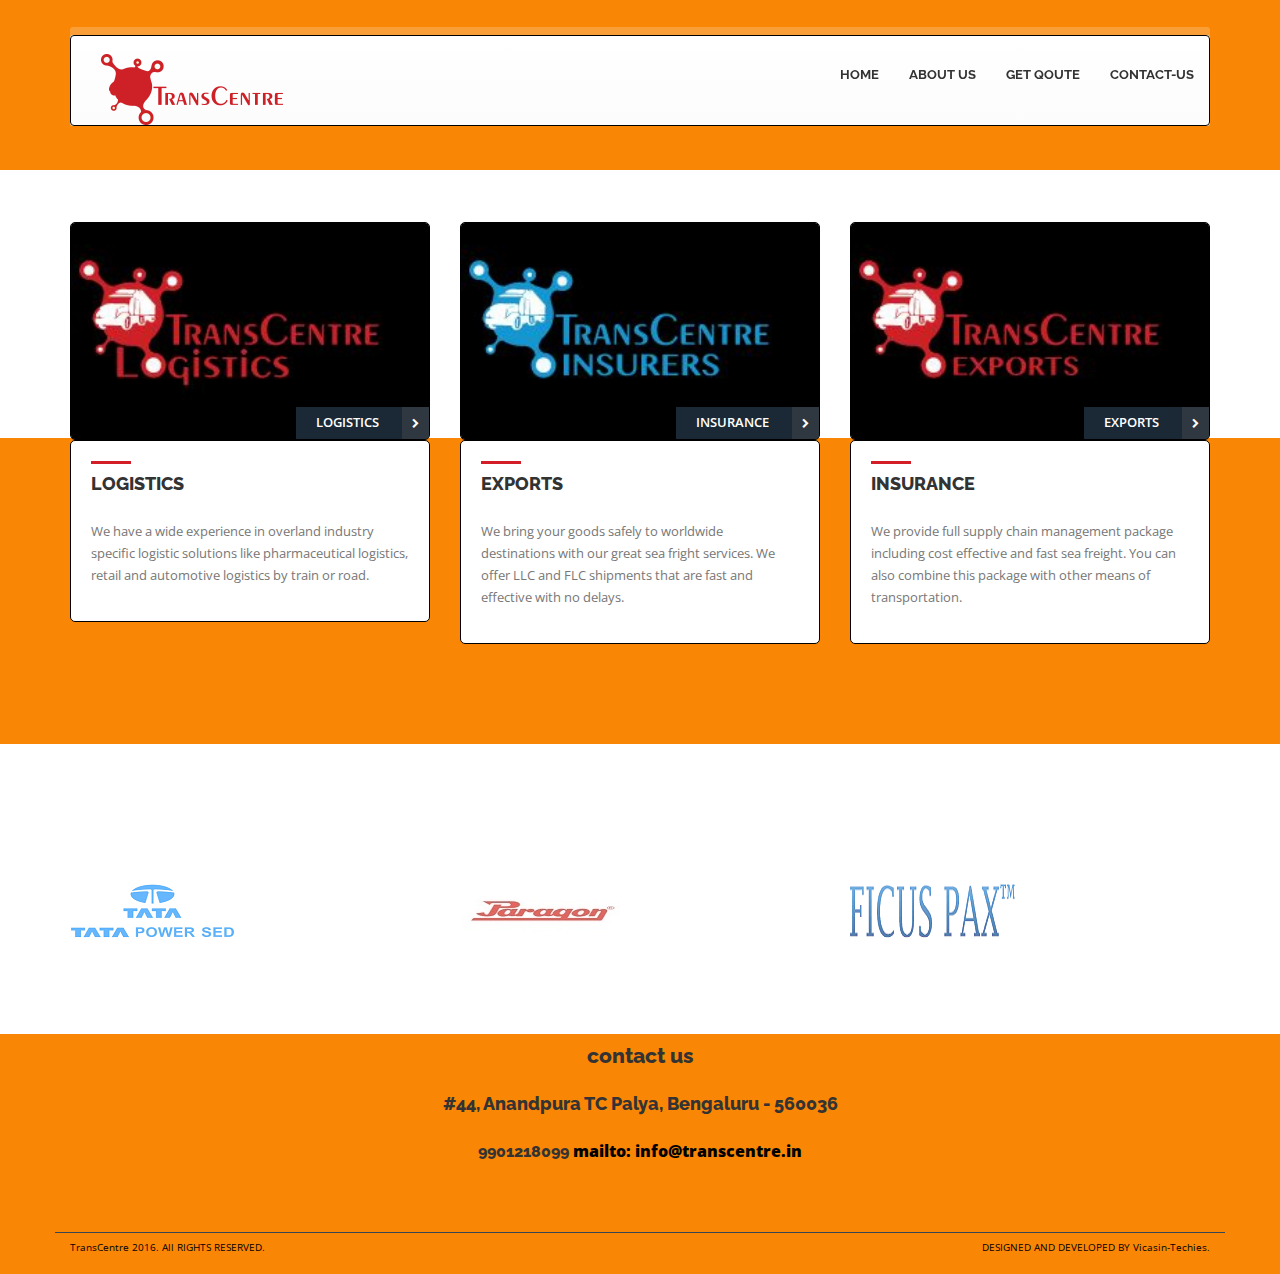
<file: index.html>
<!DOCTYPE html>
<html>
    <head>
        <title>TransCentre</title>
        <meta name="description" content="Trucking is transportation and Logistics website template">
        <meta name="author" content="pixel-industry">
        <meta name="keywords" content="transportation, logistics, transportation template, logistics template, cargo, business">
        <meta charset="UTF-8">
        <meta name="viewport" content="width=device-width, initial-scale=1.0">

        <!-- Stylesheets -->
        <link rel="stylesheet" href="css/bootstrap.css"/><!-- bootstrap grid -->
        <link rel="stylesheet" href="masterslider/style/masterslider.css" /><!-- Master slider css -->
        <link rel="stylesheet" href="masterslider/skins/default/style.css" /><!-- Master slider default skin -->
        <link rel="stylesheet" href="css/animate.css"/><!-- animations -->
        <link rel='stylesheet' href='owl-carousel/owl.carousel.css'/><!-- Client carousel -->
        <link rel="stylesheet" href="css/style.css"/><!-- template styles -->
        <link rel="stylesheet" href="css/color-blue.css"/><!-- template main color -->
        <link rel="stylesheet" href="css/retina.css"/><!-- retina ready styles -->
        <link rel="stylesheet" href="css/responsive.css"/><!-- responsive styles -->

        <!-- Google Web fonts -->
        <link href='http://fonts.googleapis.com/css?family=Raleway:400,500,600,700,800' rel='stylesheet' type='text/css'>
        <link href='http://fonts.googleapis.com/css?family=Open+Sans:400italic,600italic,700italic,400,800,700,600' rel='stylesheet' type='text/css'>

        <!-- Font icons -->
        <link rel="stylesheet" href="icon-fonts/font-awesome-4.3.0/css/font-awesome.min.css"/><!-- Fontawesome icons css -->
    </head>
    <body >
        <div class="header-wrapper header-transparent">
            <!-- .header.header-style01 start -->
            <header id="header"  class="header-style01">
                <!-- .container start -->
                <div class="container ">
                    <!-- .main-nav start -->
                    <div class="main-nav">
                        <!-- .row start -->
                        <div class="row">
                            <div class="col-md-12">
                                <nav class="navbar navbar-default nav-left" role="navigation">

                                    <!-- .navbar-header start -->
                                    <div class="navbar-header">
                                        <div class="logo">
                                            <a href="index.html">
                                                <img src="img/logo.png" alt="Trucking Transportation and Logistics HTML Template"/>
                                            </a>
                                        </div><!-- .logo end -->
                                    </div><!-- .navbar-header start -->

                                    <!-- MAIN NAVIGATION -->
                                    <div class="collapse navbar-collapse">
                                        <ul class="nav navbar-nav">
                                            <li><a href="index.html">Home</a></li>
											
											<li><a href="about01.html">About Us</a></li>

                                          
											
                                           

                                           

                                           
                                             <li class="dropdown">
                                                <a href="" data-toggle="dropdown" class="dropdown-toggle">Get Qoute</a>
                                                <ul class="dropdown-menu">
                                                    <li><a href="pa1.html">Logistics</a></li>
														<li><a href="pa2.html">EXPORTS</a></li>
                                                        <li><a href="pa3.html">Insurance</a></li>
                                                </ul><!-- .dropdown-menu end -->
                                            </li><!-- .dropdown end -->


                                            <li><a href="contact-simple.html">Contact-Us</a></li>
                                        </ul><!-- .nav.navbar-nav end -->

                                        <!-- RESPONSIVE MENU -->
                                        <div id="dl-menu" class="dl-menuwrapper">
                                            <button class="dl-trigger">Open Menu</button>

                                            <ul class="dl-menu">
                                                <li>
                                                    <a href="index.html">Home</a>
                                                    
                                                </li>

                                                <li>
                                                    <a href="about01.html">About</a>
                                                   
                                                        
                                                        
                                                </li>

                                                

                                               

                                                <li>
                                                    <a href="#">Get qoute</a>
                                                    <ul class="dl-submenu">
                                                        <li><a href="pa1.html">Logistics</a></li>
														<li><a href="pa2.html">EXPORTS</a></li>
                                                        <li><a href="pa3.html">Insurance</a></li>
                                                    </ul><!-- .dl-submenu end -->
                                                </li>

                                                <li><a href="contact-simple.html">Get qoute</a></li>
                                                
                                                <li>
                                                    <a href="#footer">Contact-Us</a>
                                                    
                                                </li>
                                            </ul><!-- .dl-menu end -->
                                        </div><!-- #dl-menu end -->

                                        
                                        
                                    </div><!-- MAIN NAVIGATION END -->
                                </nav><!-- .navbar.navbar-default end -->
                            </div><!-- .col-md-12 end -->
                        </div><!-- .row end -->
                    </div><!-- .main-nav end -->
                </div><!-- .container end -->
            </header><!-- .header.header-style01 -->
        </div><!-- .header-wrapper end -->
		<div class="page-title-style01 page-title-negative-top pt-bkg03">
         
        </div><!-- .page-title-style01.page-title-negative-top end -->
		</br>
</br>
</br>
</br>
</br>
</br>
</br>
</br>
</br>

		   

<div class="page-content parallax parallax01 mb-70">
           <div class="container">
			 
		<div class="row services-negative-top">
                    <div class="col-md-4 col-sm-4">
                        <div class="service-feature-box">
                            <div class="service-media">
                                <img src="img/pics/img01.jpg" alt="LOGISTICS"/>
							 <a href="#" class="read-more02">
                                    <span>
                                        LOGISTICS
                                        <i class="fa fa-chevron-right"></i>
                                    </span>
                                </a>
                                
                            </div><!-- .service-media end -->

                            <div class="service-body">
                                <div class="custom-heading">
                                    <h4>LOGISTICS</h4>
                                </div><!-- .custom-heading end -->

                                <p>
                                    We have a wide experience in overland 
                                    industry specific logistic solutions like 
                                    pharmaceutical logistics, retail and 
                                    automotive logistics by train or road.
                                </p>
                            </div><!-- .service-body end -->
                        </div><!-- .service-feature-box-end -->
                    </div><!-- .col-md-4 end -->

                    <div class="col-md-4 col-sm-4">
                        <div class="service-feature-box">
                            <div class="service-media">
                                <img src="img/pics/img03.jpg" alt="EXPORTS"/>
							 <a href="#" class="read-more02">
                                    <span>
                                        Insurance
                                        <i class="fa fa-chevron-right"></i>
                                    </span>
                                </a>
                                
                            </div><!-- .service-media end -->

                            <div class="service-body">
                                <div class="custom-heading">
                                    <h4>EXPORTS</h4>
                                </div><!-- .custom-heading end -->

                                <p>
                                    We bring your goods safely to worldwide 
                                    destinations with our great sea fright
                                    services. We offer LLC and FLC shipments
                                    that are fast and effective with no delays. 
                                </p>
                            </div><!-- .service-body end -->
                        </div><!-- .service-feature-box-end -->
                    </div><!-- .col-md-4 end -->

                    <div class="col-md-4 col-sm-4">
                        <div class="service-feature-box">
                            <div class="service-media">
                                <img src="img/pics/img02.jpg" alt="Insurance"/>
								     <a href="#" class="read-more02">
                                    <span>
                                        EXPORTS
                                        <i class="fa fa-chevron-right"></i>
                                    </span>
                                </a>

                                
                            </div><!-- .service-media end -->

                            <div class="service-body">
                                <div class="custom-heading">
                                    <h4>Insurance</h4>
                                </div><!-- .custom-heading end -->

                                <p>
                                    We provide full supply chain management 
                                    package including cost effective and fast 
                                    sea freight. You can also combine this 
                                    package with other means of transportation.
                                </p>
                            </div><!-- .service-body end -->
                        </div><!-- .service-feature-box-end -->
                    </div><!-- .col-md-4 end -->
                </div><!-- .row end -->
				</div><!-- .container end -->
				 </div><!-- .page-content end -->


        
        

        <div class="page-content custom-bkg bkg-grey">
            <div class="container">
                <div class="row">
                    <div class="col-md-12">
                        <div class="carousel-container">
                            <div id="client-carousel" class="owl-carousel owl-carousel-navigation">
                                <div class="owl-item"><img src="img/pics/client01.png" alt=""/></div>
								<span> <p>    </p></span>

                                <div class="owl-item"><img src="img/pics/client02.jpg" alt=""/></div>
								<span> <p>    </p></span>
                                <div class="owl-item"><img src="img/pics/client03.png" alt=""/></div>
                                
                            </div><!-- .owl-carousel.owl-carousel-navigation end -->
                        </div><!-- .carousel-container end -->
                    </div><!-- .col-md-12 end -->
                </div><!-- .row end -->
            </div><!-- .container end -->
        </div><!-- .page-content end -->

        <div id="footer-wrapper" class="footer-dark">
            <footer id="footer">
                <div class="container">
                    <div class="row">
						<div class="footer-widget-container widget widget-text title " align="center">
                                    <h3>contact us</h3>
						<h4>#44, Anandpura TC Palya, Bengaluru - 560036</h4>
						<h5> 9901218099 <span><a href="mailto:"> mailto: info@transcentre.in</a></span></h5>
                         </div>

                       
                    </div><!-- .row end -->
                </div><!-- .container end -->
            </footer><!-- #footer end -->

            <div class="copyright-container">
                <div class="container">
                    <div class="row">
                        <div class="col-md-6">
                            <p>TransCentre 2016. All RIGHTS RESERVED.</p>
                        </div><!-- .col-md-6 end -->

                        <div class="col-md-6">
                            <p class="align-right">DESIGNED AND DEVELOPED BY <a href="#">Vicasin-Techies.</a> </p>
                        </div><!-- .col-md-6 end -->
                    </div><!-- .row end -->
                </div><!-- .container end -->
            </div><!-- .copyright-container end -->

            <a href="#" class="scroll-up">Scroll</a>
        </div><!-- #footer-wrapper end -->

        <script src="js/jquery-2.1.4.min.js"></script><!-- jQuery library -->
        <script src="js/bootstrap.min.js"></script><!-- .bootstrap script -->
        <script src="js/jquery.srcipts.min.js"></script><!-- modernizr, retina, stellar for parallax -->  
        <script src="owl-carousel/owl.carousel.min.js"></script><!-- Carousels script -->
        <script src="masterslider/masterslider.min.js"></script><!-- Master slider main js -->
        <script src="js/jquery.matchHeight-min.js"></script><!-- for columns with background image -->
        <script src="js/jquery.dlmenu.min.js"></script><!-- for responsive menu -->
        <script src="js/include.js"></script><!-- custom js functions -->

        <script>
            /* <![CDATA[ */
            jQuery(document).ready(function ($) {
                'use strict';

                function equalHeight() {
                    $('.page-content.column-img-bkg *[class*="custom-col-padding"]').each(function () {
                        var maxHeight = $(this).outerHeight();
                        $('.page-content.column-img-bkg *[class*="img-bkg"]').height(maxHeight);
                    });
                };
                
                $(document).ready(equalHeight);
                $(window).resize(equalHeight);

                // MASTER SLIDER START 
                var slider = new MasterSlider();
                slider.setup('masterslider', {
                    width: 1140, // slider standard width
                    height: 854, // slider standard height
                    space: 0,
                    speed: 50,
                    layout: "fullwidth",
                    centerControls: false,
                    loop: true,
                    autoplay: true
                            // more slider options goes here...
                            // check slider options section in documentation for more options.
                });
                // adds Arrows navigation control to the slider.
                slider.control('arrows');

                // CLIENTS CAROUSEL START 
                $('#client-carousel').owlCarousel({
                    items: 6,
                    loop: true,
                    margin: 30,
                    responsiveClass: true,
                    mouseDrag: true,
                    dots: false,
                    responsive: {
                        0: {
                            items: 2,
                            nav: true,
                            loop: true,
                            autoplay: true,
                            autoplayTimeout: 3000,
                            autoplayHoverPause: true,
                            responsiveClass: true
                        },
                        600: {
                            items: 3,
                            nav: true,
                            loop: true,
                            autoplay: true,
                            autoplayTimeout: 3000,
                            autoplayHoverPause: true,
                            responsiveClass: true
                        },
                        1000: {
                            items: 6,
                            nav: true,
                            loop: true,
                            autoplay: true,
                            autoplayTimeout: 3000,
                            autoplayHoverPause: true,
                            responsiveClass: true,
                            mouseDrag: true
                        }
                    }
                });

                // TESTIMONIAL CAROUSELS START
                $('#testimonial-carousel').owlCarousel({
                    items: 1,
                    loop: true,
                    margin: 30,
                    responsiveClass: true,
                    mouseDrag: true,
                    dots: false,
                    autoheight: true,
                    responsive: {
                        0: {
                            items: 1,
                            nav: true,
                            loop: true,
                            autoplay: true,
                            autoplayTimeout: 3000,
                            autoplayHoverPause: true,
                            responsiveClass: true,
                            autoHeight: true
                        },
                        600: {
                            items: 1,
                            nav: true,
                            loop: true,
                            autoplay: true,
                            autoplayTimeout: 3000,
                            autoplayHoverPause: true,
                            responsiveClass: true,
                            autoHeight: true
                        },
                        1000: {
                            items: 1,
                            nav: true,
                            loop: true,
                            autoplay: true,
                            autoplayTimeout: 3000,
                            autoplayHoverPause: true,
                            responsiveClass: true,
                            mouseDrag: true,
                            autoHeight: true
                        }
                    }
                });
            });
            /* ]]> */
        </script>
    </body>
</html>
</file>
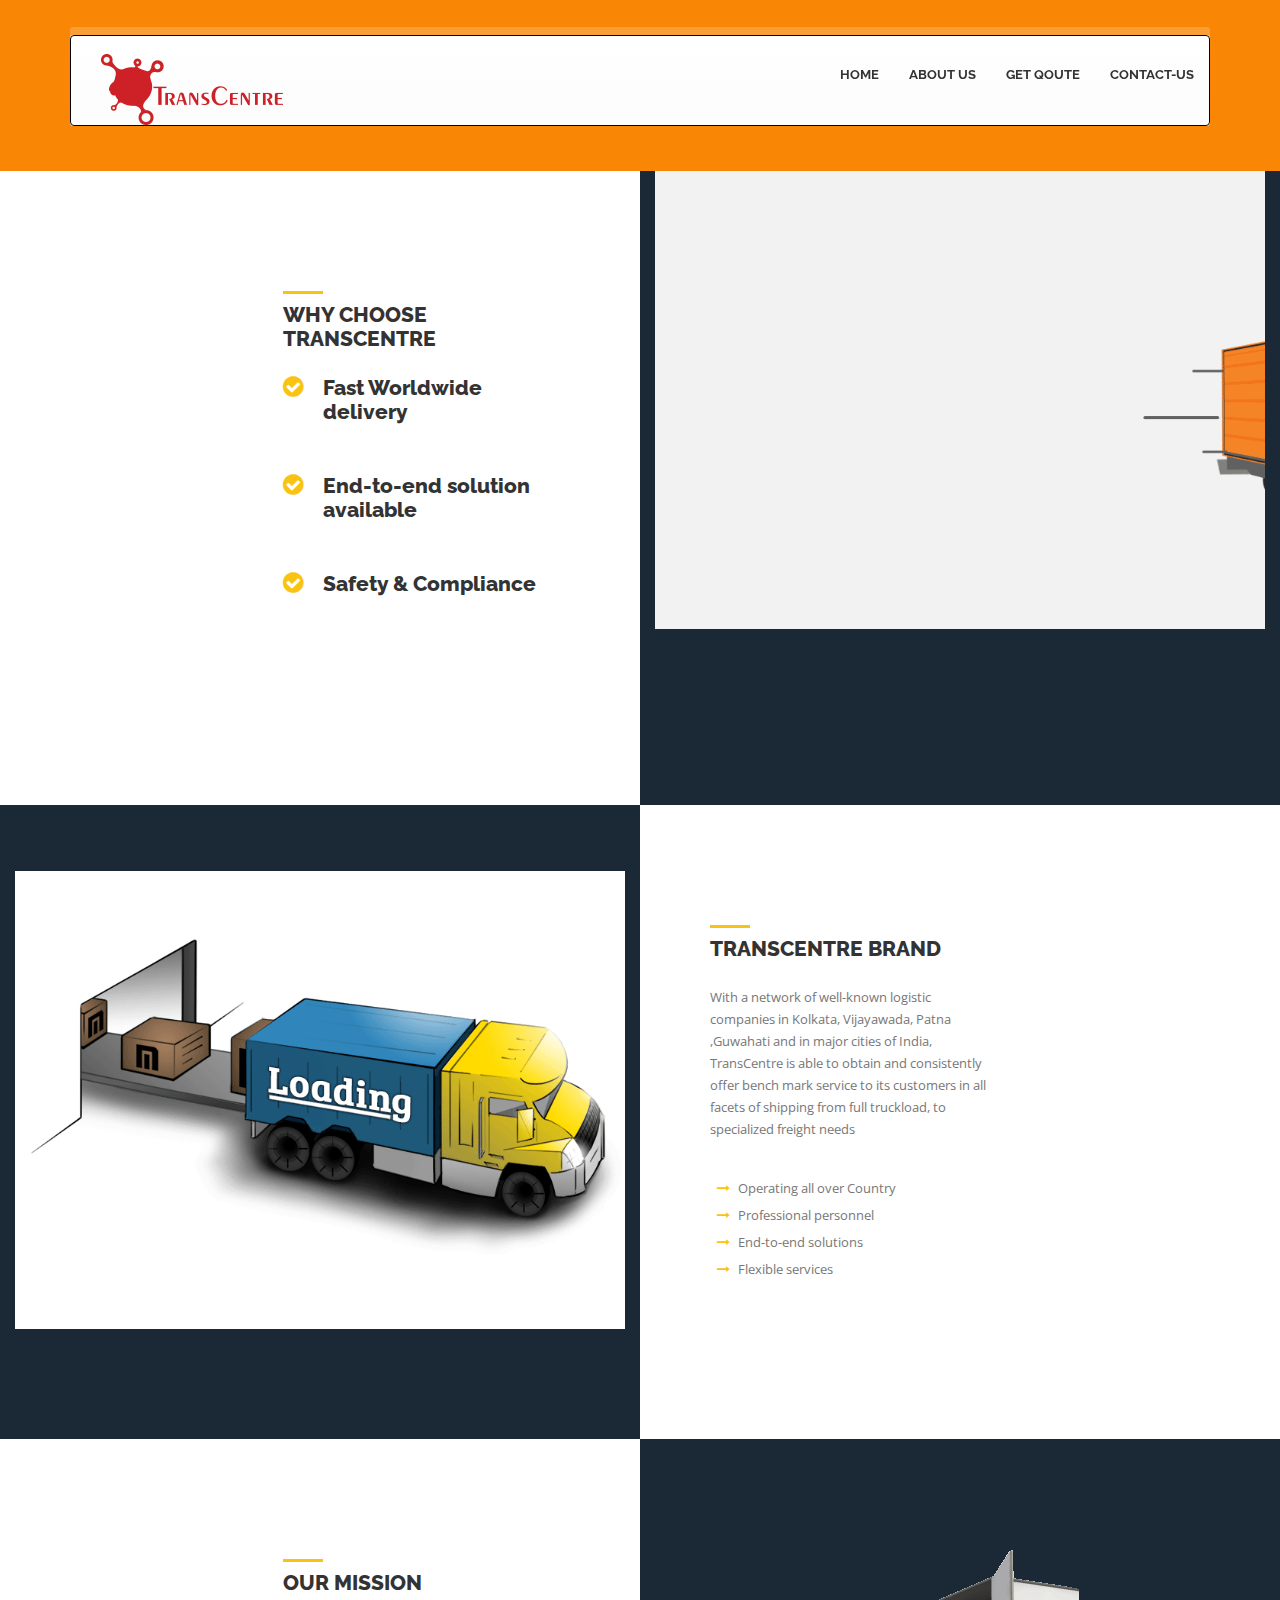
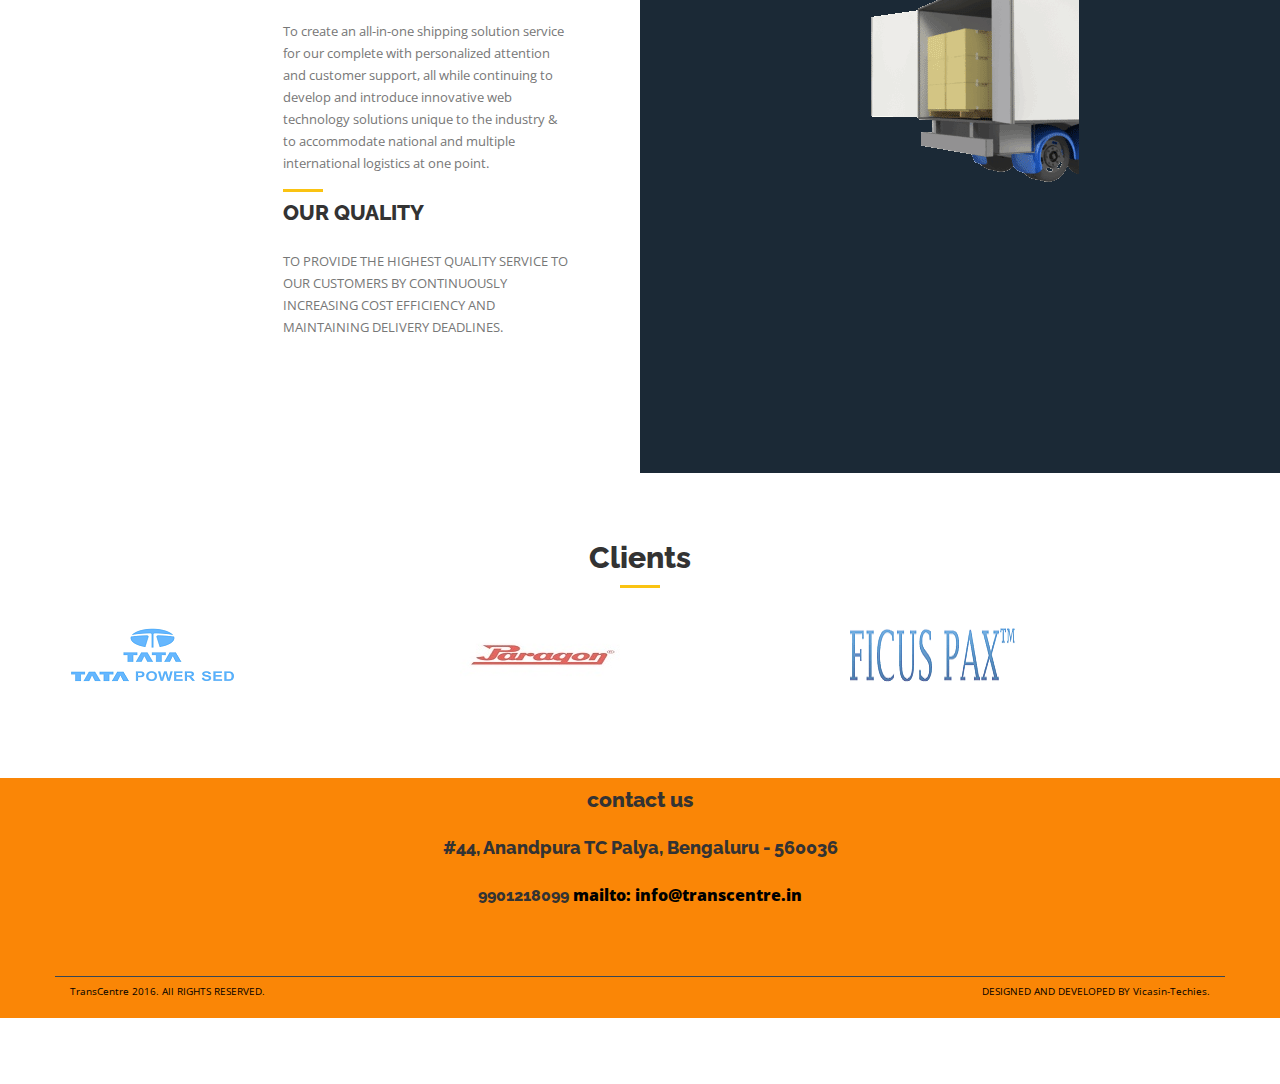
<file: about01.html>
<!DOCTYPE html>
<html>
    <head>
        <title>TransCentre</title>
        <meta name="description" content="Trucking is transportation and Logistics website template">
        <meta name="author" content="pixel-industry">
        <meta name="keywords" content="transportation, logistics, transportation template, logistics template, cargo, business">
        <meta charset="UTF-8">
        <meta name="viewport" content="width=device-width, initial-scale=1.0">

        <!-- Stylesheets -->
        <link rel="stylesheet" href="css/bootstrap.css"/><!-- bootstrap grid -->
        <link rel="stylesheet" href="css/animate.css"/><!-- animations -->
        <link rel='stylesheet' href='owl-carousel/owl.carousel.css'/><!-- Client carousel -->
        <link rel="stylesheet" href="css/style.css"/><!-- template styles -->
        <link rel="stylesheet" href="css/color-default.css"/><!-- template main color -->
        <link rel="stylesheet" href="css/retina.css"/><!-- retina ready styles -->
        <link rel="stylesheet" href="css/responsive.css"/><!-- responsive styles -->

        <!-- Google Web fonts -->
        <link href='http://fonts.googleapis.com/css?family=Raleway:400,500,600,700,800' rel='stylesheet' type='text/css'>
        <link href='http://fonts.googleapis.com/css?family=Open+Sans:400italic,600italic,700italic,400,800,700,600' rel='stylesheet' type='text/css'>

        <!-- Font icons -->
        <link rel="stylesheet" href="icon-fonts/font-awesome-4.3.0/css/font-awesome.min.css"/><!-- Fontawesome icons css -->
    </head>
    <body>
        <div class="header-wrapper header-transparent">
            <!-- .header.header-style01 start -->
            <header id="header"  class="header-style01">
                <!-- .container start -->
                <div class="container">
                    <!-- .main-nav start -->
                    <div class="main-nav">
                        <!-- .row start -->
                        <div class="row">
                            <div class="col-md-12">
                                <nav class="navbar navbar-default nav-left" role="navigation">

                                    <!-- .navbar-header start -->
                                    <div class="navbar-header">
                                        <div class="logo">
                                            <a href="index.html">
                                                <img src="img/logo.png" alt="Trucking Transportation and Logistics HTML Template"/>
                                            </a>
                                        </div><!-- .logo end -->
                                    </div><!-- .navbar-header start -->

                                    <!-- MAIN NAVIGATION -->
                                    <div class="collapse navbar-collapse">
                                        <ul class="nav navbar-nav">
                                            <li><a href="index.html">Home</a></li>
											<li><a href="about01.html">About Us</a></li>

                                          

                                            

                                           

                                           
                                        
										<li class="dropdown">
                                                <a href="" data-toggle="dropdown" class="dropdown-toggle">Get Qoute</a>
                                                <ul class="dropdown-menu">
                                                    <li><a href="pa1.html">Logistics</a></li>
														<li><a href="pa2.html">EXPORTS</a></li>
                                                        <li><a href="pa3.html">Insurance</a></li>
                                                </ul><!-- .dropdown-menu end -->
                                            </li><!-- .dropdown end -->
                                           
                                            

                                            <li><a href="contact-simple.html">Contact-us</a></li>
                                            
                                        </ul><!-- .nav.navbar-nav end -->

                                        <!-- RESPONSIVE MENU -->
                                        <div id="dl-menu" class="dl-menuwrapper">
                                            <button class="dl-trigger">Open Menu</button>

                                            <ul class="dl-menu">
                                                <li>
                                                    <a href="index.html">Home</a>
                                                    
                                                </li>

                                                <li>
                                                    <a href="about01.html">About</a>
                                                   
                                                        
                                                        
                                                </li>

                                                <li>
                                                    <a href="services01.html">Services</a>
                                                    
                                                </li>

                                               

                                                <li>
                                                    <a href="#">Get qoute</a>
                                                    <ul class="dl-submenu">
                                                        <li><a href="pa1.html">Logistics</a></li>
														<li><a href="pa2.html">EXPORTS</a></li>
                                                        <li><a href="pa3.html">Insurance</a></li>
                                                    </ul><!-- .dl-submenu end -->
                                                </li>

                                                
                                                
                                                <li>
                                                    <a href="#footer">Contact</a>
                                                    
                                                </li>
                                            </ul><!-- .dl-menu end -->
                                        </div><!-- #dl-menu end -->

                                        
                                        
                                    </div><!-- MAIN NAVIGATION END -->
                                </nav><!-- .navbar.navbar-default end -->
                            </div><!-- .col-md-12 end -->
                        </div><!-- .row end -->
                    </div><!-- .main-nav end -->
                </div><!-- .container end -->
            </header><!-- .header.header-style01 -->
        </div><!-- .header-wrapper end

        <!-- .page-title start -->
        <div class="page-title-style01 page-title-negative-top pt-bkg03">
            <div class="container">
                <div class="row">
                    <div class="col-md-12">


                        <div class="breadcrumb-container">
                            <ul class="breadcrumb clearfix">
                               
                            </ul><!-- .breadcrumb end -->
                        </div><!-- .breadcrumb-container end -->
                    </div><!-- .col-md-12 end -->
                </div><!-- .row end -->
            </div><!-- .container end -->
        </div><!-- .page-title-style01.page-title-negative-top end -->

       
        <div class="page-content custom-bkg bkg-grey column-img-bkg">
            <div class="container-fluid">
                <div class="row">

                    <div class="col-md-4 col-md-offset-2 custom-col-padding-both">
					<div class="custom-heading">
                            <h3>WHY CHOOSE TransCentre</h3>
                        </div><!-- .custom-heading end -->

                        <ul class="fa-ul large-icons">
                            <li>
                                <div class="icon-container animated triggerAnimation" data-animate="zoomIn">
                                    <i class="fa fa-check-circle"></i>
                                </div>

                                <div class="li-content">
                                    <h3>Fast Worldwide delivery</h3>

                                    
                                </div><!-- .li-content end -->
                            </li>

                            <li>
                                <div class="icon-container animated triggerAnimation" data-animate="zoomIn">
                                    <i class="fa fa-check-circle"></i>
                                </div>

                                <div class="li-content">
                                    <h3>End-to-end solution available</h3>

                                    
                                </div><!-- .li-content end -->
                            </li>

                            <li>
                                <div class="icon-container animated triggerAnimation" data-animate="zoomIn">
                                    <i class="fa fa-check-circle"></i>
                                </div>

                                <div class="li-content">
                                    <h3>Safety & Compliance</h3>

                                    
                                </div><!-- .li-content end -->
                            </li>
                        </ul><!-- .fa-ul .fa-ul-large end -->
                        
                    </div><!-- .col-md-6 end -->

                    <div class="col-md-6 img-bkg01">
					
					
					
					<img src="img/orange-animation.gif" ></img>

                    </div><!-- .col-md-6 end -->
                </div><!-- .row end -->
            </div><!-- .container end -->
        </div><!-- .page-content end -->

        <div class="page-content column-img-bkg">
            <div class="container-fluid">
                <div class="row">
                    <div class="col-md-6 img-bkg02">
					</br>
					</br>
					</br>
					
					
					<img src="img/bansal1.gif" ></img>
					</div>

                    <div class="col-md-4 col-md-offset-2 col-md-pull-2 custom-col-padding-both">
					<div class="custom-heading">
                            <h3>TransCentre Brand</h3>
                        </div><!-- .custom-heading end -->
						<p>
							With a network of well-known logistic companies in Kolkata, 
							Vijayawada, Patna ,Guwahati and in major cities of India, 
							TransCentre is able to obtain and consistently offer bench 
							mark service to its customers in all facets of shipping from 
							full truckload, to specialized freight needs
						</p>

                       

                       <br />

                        <ul class="fa-ul">
                            <li>
                                <i class="fa fa-li fa-long-arrow-right"></i>
                                Operating all over Country
                            </li>

                            <li>
                                <i class="fa fa-li fa-long-arrow-right"></i>
                                Professional personnel
                            </li>

                            <li>
                                <i class="fa fa-li fa-long-arrow-right"></i>
                                End-to-end solutions
                            </li>

                            <li>
                                <i class="fa fa-li fa-long-arrow-right"></i>
                                Flexible services
                            </li>
                        </ul><!-- .fa-ul end -->
                        

                        
                    </div><!-- .col-md-6 end -->
                </div><!-- .row end -->
            </div><!-- .container end -->
        </div><!-- .page-content end -->

        <div class="page-content custom-bkg bkg-grey column-img-bkg mb-70">
            <div class="container-fluid">
                <div class="row">
                    <div class="col-md-4 col-md-offset-2 custom-col-padding-both">
					<div class="custom-heading">
                            <h3>Our Mission</h3>
                        </div><!-- .custom-heading end -->
						

						<p>
							To create an all-in-one shipping solution service for our
							complete with personalized attention and customer support, 
							all while continuing to develop and introduce innovative 
							web technology solutions unique to the industry & to 
							accommodate national and multiple international logistics at one point. 
                        </p>
						<div class="custom-heading">
							<h3>Our Quality</h3>
						<p>
							To provide the highest quality service to our customers by 
							continuously increasing cost efficiency and maintaining delivery
							deadlines.
						</p>
						</div>
                        
                    </div><!-- .col-md-6 end -->

                    <div class="col-md-6 img-bkg03">
					</br>
					</br>
					</br>
					</br>
					</br>
					
					<img src="img/loading_truck.gif"></img>
					</div>
                </div><!-- .row end -->
            </div><!-- .container end -->
        </div><!-- .page-content end -->

        <div class="page-content">
            <div class="container">

                <div class="row">
                    <div class="col-md-12">
                        <div class="custom-heading02 simple">
                            <h2> Clients </h2>
                        </div><!-- .custom-heading02 end -->
                    </div><!-- .col-md-12 end -->
                </div><!-- .row end -->

                <div class="row">
                    <div class="col-md-12">
                        <div class="carousel-container">
                                                        <div id="client-carousel" class="owl-carousel owl-carousel-navigation">
                                <div class="owl-item"><img src="img/pics/client01.png" alt=""/></div>
								<span> <p>    </p></span>

                                <div class="owl-item"><img src="img/pics/client02.jpg" alt=""/></div>
								<span> <p>    </p></span>
                                <div class="owl-item"><img src="img/pics/client03.png" alt=""/></div>
                                
                            </div><!-- .owl-carousel.owl-carousel-navigation end -->
                        </div><!-- .carousel-container end -->
                    </div><!-- .col-md-12 end -->
                </div><!-- .row end -->
            </div><!-- .container end -->
        </div><!-- .page-content end -->

        <div id="footer-wrapper" class="footer-dark">
            <footer id="footer">
                <div class="container">
                    <div class="row">
					<div class="footer-widget-container widget widget-text title " align="center">
                                    <h3>contact us</h3>
						<h4>#44, Anandpura TC Palya, Bengaluru - 560036</h4>
						<h5> 9901218099 <span><a href="mailto:"> mailto: info@transcentre.in</a></span></h5>
                         </div>
                    </div><!-- .row end -->
                </div><!-- .container end -->
            </footer><!-- #footer end -->

            <div class="copyright-container">
                <div class="container">
                    <div class="row">
                        <div class="col-md-6">
                            <p>TransCentre 2016. All RIGHTS RESERVED.</p>
                        </div><!-- .col-md-6 end -->

                        <div class="col-md-6">
                            <p class="align-right">DESIGNED AND DEVELOPED BY <a href="#">Vicasin-Techies.</a> </p>
                        </div><!-- .col-md-6 end -->
                    </div><!-- .row end -->
                </div><!-- .container end -->
            </div><!-- .copyright-container end -->

            <a href="#" class="scroll-up">Scroll</a>
        </div><!-- #footer-wrapper end -->


        <script src="js/jquery-2.1.4.min.js"></script><!-- jQuery library -->
        <script src="js/bootstrap.min.js"></script><!-- .bootstrap script -->
        <script src="js/jquery.srcipts.min.js"></script><!-- modernizr, retina, stellar for parallax -->  
        <script src="owl-carousel/owl.carousel.min.js"></script><!-- Carousels script -->
        <script src="js/jquery.matchHeight-min.js"></script><!-- for columns with background image -->
        <script src="js/jquery.dlmenu.min.js"></script><!-- for responsive menu -->
        <script src="js/include.js"></script><!-- custom js functions -->

        <script>
            /* <![CDATA[ */
            jQuery(document).ready(function ($) {
                'use strict';

                function equalHeight() {
                    $('.page-content.column-img-bkg *[class*="custom-col-padding"]').each(function () {
                        var maxHeight = $(this).outerHeight();
                        $('.page-content.column-img-bkg *[class*="img-bkg"]').height(maxHeight);
                    });
                };
                
                $(document).ready(equalHeight);
                $(window).resize(equalHeight);

                $('#client-carousel').owlCarousel({
                    items: 6,
                    loop: true,
                    margin: 30,
                    responsiveClass: true,
                    mouseDrag: true,
                    dots: false,
                    responsive: {
                        0: {
                            items: 2,
                            nav: true,
                            loop: true,
                            autoplay: true,
                            autoplayTimeout: 3000,
                            autoplayHoverPause: true,
                            responsiveClass: true
                        },
                        600: {
                            items: 3,
                            nav: true,
                            loop: true,
                            autoplay: true,
                            autoplayTimeout: 3000,
                            autoplayHoverPause: true,
                            responsiveClass: true
                        },
                        1000: {
                            items: 6,
                            nav: true,
                            loop: true,
                            autoplay: true,
                            autoplayTimeout: 3000,
                            autoplayHoverPause: true,
                            responsiveClass: true,
                            mouseDrag: true
                        }
                    }
                });
            });
            /* ]]> */
        </script>
    </body>
</html>
</file>
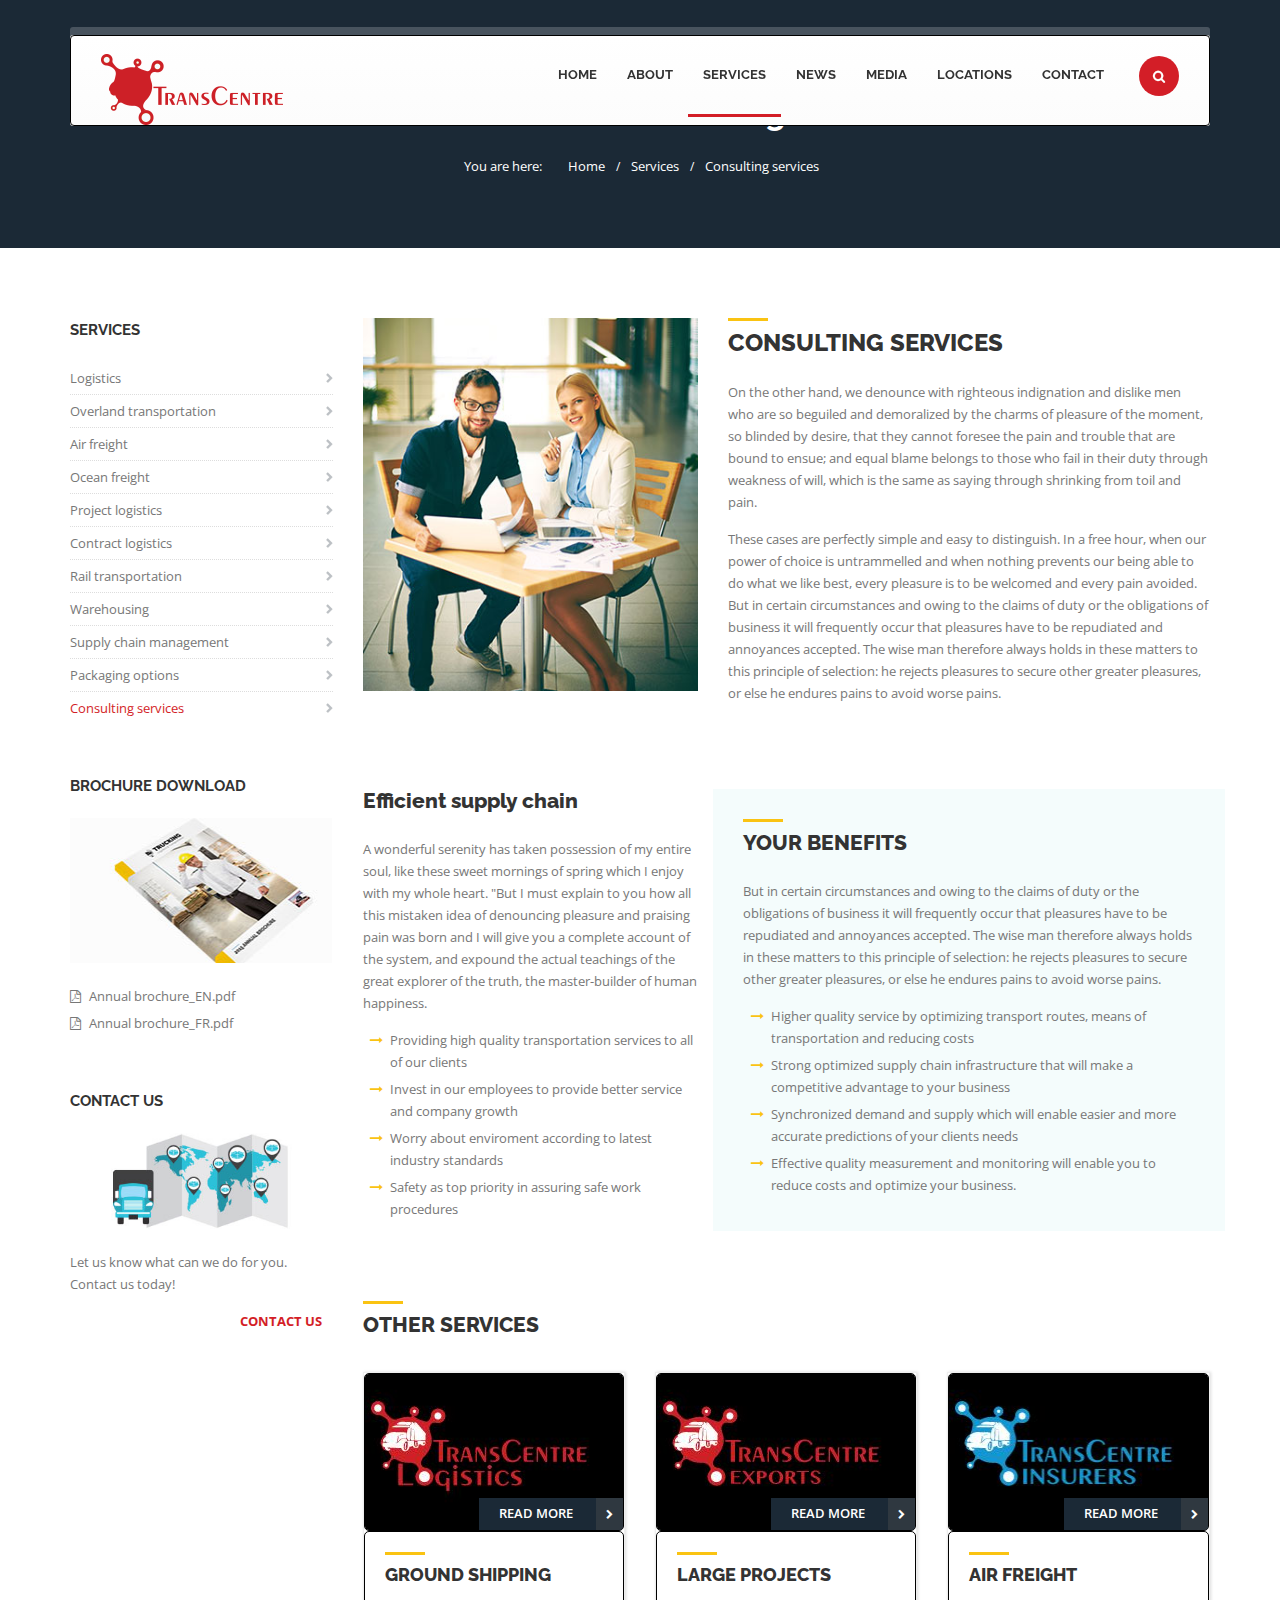
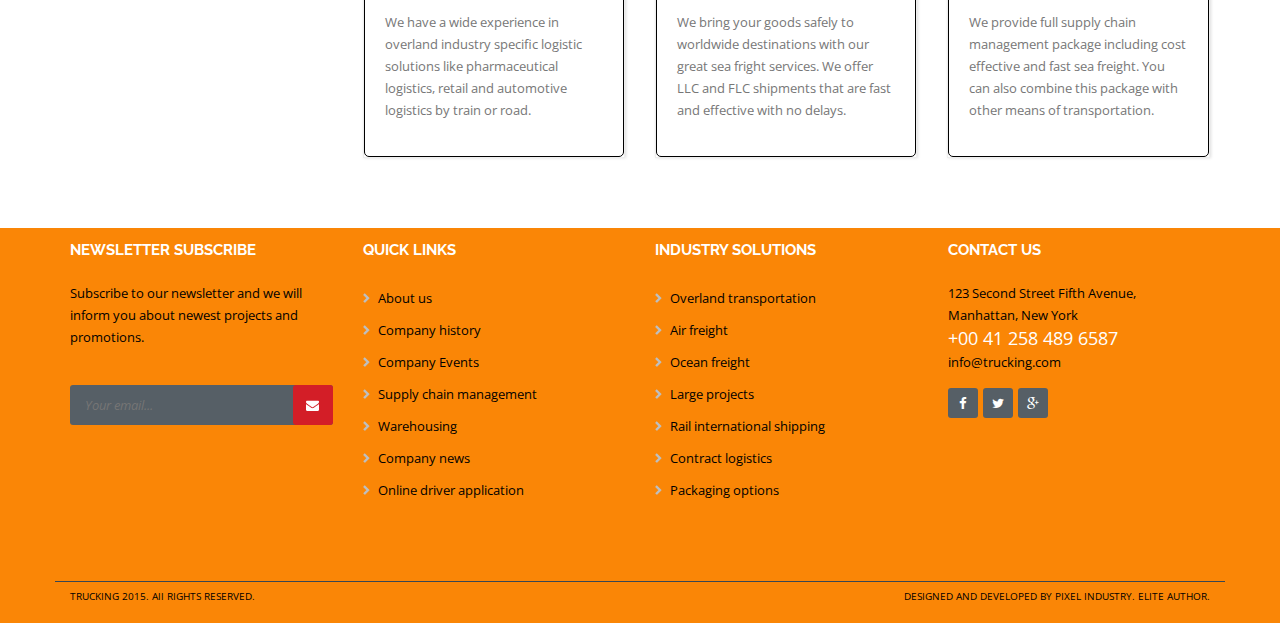
<file: consulting-services.html>
<!DOCTYPE html>
<html>
    <head>
        <title>Trucking - Transportation and Logistics Consulting Services</title>
        <meta name="description" content="Trucking is transportation and Logistics website template">
        <meta name="author" content="pixel-industry">
        <meta name="keywords" content="transportation, logistics, transportation template, logistics template, cargo, business">
        <meta charset="UTF-8">
        <meta name="viewport" content="width=device-width, initial-scale=1.0">

        <!-- Stylesheets -->
        <link rel="stylesheet" href="css/bootstrap.css"/><!-- bootstrap grid -->
        <link rel="stylesheet" href="css/style.css"/><!-- template styles -->
        <link rel="stylesheet" href="css/color-default.css"/><!-- template main color -->
        <link rel="stylesheet" href="css/retina.css"/><!-- retina ready styles -->
        <link rel="stylesheet" href="css/responsive.css"/><!-- responsive styles -->

        <!-- Google Web fonts -->
        <link href='http://fonts.googleapis.com/css?family=Raleway:400,500,600,700,800' rel='stylesheet' type='text/css'>
        <link href='http://fonts.googleapis.com/css?family=Open+Sans:400italic,600italic,700italic,400,800,700,600' rel='stylesheet' type='text/css'>

        <!-- Font icons -->
        <link rel="stylesheet" href="icon-fonts/font-awesome-4.3.0/css/font-awesome.min.css"/><!-- Fontawesome icons css -->
    </head>

    <body>
        <div class="header-wrapper header-transparent">
            <!-- .header.header-style01 start -->
            <header id="header"  class="header-style01">
                <!-- .container start -->
                <div class="container">
                    <!-- .main-nav start -->
                    <div class="main-nav">
                        <!-- .row start -->
                        <div class="row">
                            <div class="col-md-12">
                                <nav class="navbar navbar-default nav-left" role="navigation">

                                    <!-- .navbar-header start -->
                                    <div class="navbar-header">
                                        <div class="logo">
                                            <a href="index.html">
                                                <img src="img/logo.png" alt="Trucking Transportation and Logistics HTML Template"/>
                                            </a>
                                        </div><!-- .logo end -->
                                    </div><!-- .navbar-header start -->

                                    <!-- MAIN NAVIGATION -->
                                    <div class="collapse navbar-collapse">
                                        <ul class="nav navbar-nav">
                                            <li class="dropdown">
                                                <a href="#" data-toggle="dropdown" class="dropdown-toggle">Home</a>
                                                <ul class="dropdown-menu">
                                                    <li><a href="index.html">Home default</a></li>
                                                    <li><a href="index02.html">Trucking services overview</a></li>
                                                    <li><a href="index03.html">Trucking video slider</a></li>
                                                    <li><a href="index04.html">Trucking home simple</a></li>
                                                    <li><a href="index05.html">Trucking services slider</a></li>
                                                    <li><a href="index06.html">Trucking parallax slider</a></li>
                                                    <li><a href="index07.html">Trucking Vehicle Fleet</a></li>
                                                    <li><a href="index08.html">Trucking corporate</a></li>
                                                    <li><a href="index09.html">Trucking simple slider</a></li>
                                                    <li><a href="index10.html">Fullscreen minimal</a></li>
                                                </ul><!-- .dropdown-menu end -->
                                            </li><!-- .dropdown end -->

                                            <li class="dropdown">
                                                <a href="#" data-toggle="dropdown" class="dropdown-toggle">About</a>
                                                <ul class="dropdown-menu">
                                                    <li class="dropdown dropdown-submenu">
                                                        <a href="#" class="dropdown-toggle" data-toggle="dropdown">Header types</a>
                                                        <ul class="dropdown-menu">
                                                            <li><a href="index.html">Header default</a></li>
                                                            <li><a href="header-default-top-bar.html">Header default top bar</a></li>
                                                            <li><a href="index08.html">Header simple light bar</a></li>
                                                            <li><a href="header-simple-dark-bar.html">Header simple dark bar</a></li>
                                                            <li><a href="header-simple-dark.html">Header simple dark</a></li>
                                                            <li><a href="header-menu-bottom.html">Header menu bottom light</a></li>
                                                            <li><a href="header-menu-bottom-dark.html">Header menu bottom dark</a></li>
                                                        </ul><!-- .dropdown-menu end -->
                                                    </li>
                                                    <li><a href="about01.html">About simple</a></li>
                                                    <li><a href="about02.html">About compact</a></li>
                                                    <li><a href="about03.html">About with sidebar</a></li>
                                                    <li><a href="simple-page-title.html">Simple page title</a></li>
                                                    <li><a href="company-history.html">Company history</a></li>
                                                    <li><a href="events.html">Company Events</a></li>
                                                    <li><a href="clients.html">Company Clients</a></li>
                                                    <li><a href="careers.html">Careers</a></li>
                                                    <li><a href="driver-application.html">Online driver application</a></li>
                                                </ul><!-- .dropdown-menu end -->
                                            </li><!-- .dropdown end -->

                                            <li class="dropdown current-menu-item">
                                                <a href="" data-toggle="dropdown" class="dropdown-toggle">Services</a>
                                                <ul class="dropdown-menu">
                                                    <li><a href="services01.html">Services overview</a></li>
                                                    <li class="dropdown dropdown-submenu">
                                                        <a href="" class="dropdown-toggle" data-toggle="dropdown">Logistics</a>
                                                        <ul class="dropdown-menu">
                                                            <li><a href="services02.html">Logistics</a></li>
                                                            <li><a href="overland-transportation.html">Overland transportation</a></li>
                                                            <li><a href="air-freight.html">Air freight</a></li>
                                                            <li><a href="ocean-freight.html">Ocean freight</a></li>
                                                            <li><a href="large-projects.html">Large projects</a></li>
                                                            <li><a href="rail-transportation.html">Rail international shipping</a></li>
                                                            <li><a href="contract-logistics.html">Contract logistics</a></li>
                                                        </ul><!-- .dropdown-menu end -->
                                                    </li><!-- .dropdown-submenu end -->
                                                    <li><a href="warehousing.html">Warehousing</a></li>
                                                    <li><a href="supply-chain-management.html">Supply chain management</a></li>
                                                    <li><a href="packaging-options.html">Packaging options</a></li>
                                                    <li><a href="consulting-services.html">Consulting services</a></li>
                                                </ul><!-- .dropdown-menu end -->
                                            </li><!-- .dropdown end -->

                                            <li class="dropdown">
                                                <a href="" data-toggle="dropdown" class="dropdown-toggle">News</a>
                                                <ul class="dropdown-menu">
                                                    <li><a href="news-list.html">News list</a></li>
                                                    <li><a href="news-masonry.html">News masonry</a></li>
                                                    <li><a href="news-standard.html">News standard</a></li>
                                                    <li><a href="news-single.html">News single</a></li>
                                                </ul><!-- .dropdown-menu end -->
                                            </li><!-- .dropdown end -->

                                            <li class="dropdown">
                                                <a href="" data-toggle="dropdown" class="dropdown-toggle">Media</a>
                                                <ul class="dropdown-menu">
                                                    <li><a href="gallery01.html">Vehicle gallery full</a></li>
                                                    <li><a href="gallery02.html">Vehicle gallery grid</a></li>
                                                </ul><!-- .dropdown-menu end -->
                                            </li><!-- .dropdown end -->

                                            <li><a href="locations.html">Locations</a></li>

                                            <li class="dropdown">
                                                <a href="" data-toggle="dropdown" class="dropdown-toggle">Contact</a>
                                                <ul class="dropdown-menu">
                                                    <li><a href="contact-simple.html">Contact simple</a></li>
                                                    <li><a href="contact-locations.html">Contact locations</a></li>
                                                </ul><!-- .dropdown-menu end -->
                                            </li><!-- .dropdown end -->
                                        </ul><!-- .nav.navbar-nav end -->

                                        <!-- RESPONSIVE MENU -->
                                        <div id="dl-menu" class="dl-menuwrapper">
                                            <button class="dl-trigger">Open Menu</button>

                                            <ul class="dl-menu">
                                                <li>
                                                    <a href="index.html">Home</a>
                                                    <ul class="dl-submenu">
                                                        <li><a href="index.html">Home default</a></li>
                                                        <li><a href="index02.html">Trucking services overview</a></li>
                                                        <li><a href="index03.html">Trucking video slider</a></li>
                                                        <li><a href="index04.html">Trucking home simple</a></li>
                                                        <li><a href="index05.html">Trucking services slider</a></li>
                                                        <li><a href="index06.html">Trucking parallax slider</a></li>
                                                        <li><a href="index07.html">Trucking Vehicle Fleet</a></li>
                                                        <li><a href="index08.html">Trucking corporate</a></li>
                                                        <li><a href="index09.html">Trucking simple slider</a></li>
                                                        <li><a href="index10.html">Fullscreen minimal</a></li>
                                                    </ul><!-- dl-submenu end -->
                                                </li>

                                                <li>
                                                    <a href="#">About</a>
                                                    <ul class="dl-submenu">
                                                        <li>
                                                            <a href="">Header types</a>
                                                            <ul class="dl-submenu">
                                                                <li><a href="index.html">Header default</a></li>
                                                                <li><a href="header-default-top-bar.html">Header default top bar</a></li>
                                                                <li><a href="index08.html">Header simple light bar</a></li>
                                                                <li><a href="header-simple-dark-bar.html">Header simple dark bar</a></li>
                                                                <li><a href="header-simple-dark.html">Header simple dark</a></li>
                                                                <li><a href="header-menu-bottom.html">Header menu bottom light</a></li>
                                                                <li><a href="header-menu-bottom-dark.html">Header menu bottom dark</a></li>
                                                            </ul><!-- .dl-submenu end -->
                                                        </li>
                                                        <li><a href="about01.html">About simple</a></li>
                                                        <li><a href="about02.html">About compact</a></li>
                                                        <li><a href="about03.html">About with sidebar</a></li>
                                                        <li><a href="simple-page-title.html">Simple page title</a></li>
                                                        <li><a href="company-history.html">Company history</a></li>
                                                        <li><a href="events.html">Company Events</a></li>
                                                        <li><a href="clients.html">Company Clients</a></li>
                                                        <li><a href="careers.html">Careers</a></li>
                                                        <li><a href="driver-application.html">Online driver application</a></li>
                                                    </ul><!-- dl-submenu end -->
                                                </li>

                                                <li>
                                                    <a href="#">Services</a>
                                                    <ul class="dl-submenu">
                                                        <li><a href="services01.html">Services overview</a></li>
                                                        <li>
                                                            <a href="#">Logistics</a>
                                                            <ul class="dl-submenu">
                                                                <li><a href="services02.html">Logistics</a></li>
                                                                <li><a href="overland-transportation.html">Overland transportation</a></li>
                                                                <li><a href="air-freight.html">Air freight</a></li>
                                                                <li><a href="ocean-freight.html">Ocean freight</a></li>
                                                                <li><a href="large-projects.html">Large projects</a></li>
                                                                <li><a href="rail-transportation.html">Rail international shipping</a></li>
                                                                <li><a href="contract-logistics.html">Contract logistics</a></li>
                                                            </ul><!-- .dl-submenu end -->
                                                        </li>
                                                        <li><a href="warehousing.html">Warehousing</a></li>
                                                        <li><a href="supply-chain-management.html">Supply chain management</a></li>
                                                        <li><a href="packaging-options.html">Packaging options</a></li>
                                                        <li><a href="consulting-services.html">Consulting services</a></li>
                                                    </ul><!-- dl-submenu end -->
                                                </li>

                                                <li>
                                                    <a href="#">News</a>
                                                    <ul class="dl-submenu">
                                                        <li><a href="news-list.html">News list</a></li>
                                                        <li><a href="news-masonry.html">News masonry</a></li>
                                                        <li><a href="news-standard.html">News standard</a></li>
                                                        <li><a href="news-single.html">News single</a></li>
                                                    </ul><!-- .dl-submenu end -->
                                                </li>

                                                <li>
                                                    <a href="#">Gallery</a>
                                                    <ul class="dl-submenu">
                                                        <li><a href="gallery01.html">Vehicle gallery full</a></li>
                                                        <li><a href="gallery02.html">Vehicle gallery grid</a></li>
                                                    </ul><!-- .dl-submenu end -->
                                                </li>
                                                
                                                <li><a href="locations.html">Locations</a></li>

                                                <li>
                                                    <a href="#">Contact</a>
                                                    <ul class="dl-submenu">
                                                        <li><a href="contact-simple.html">Contact simple</a></li>
                                                        <li><a href="contact-locations.html">Contact locations</a></li>
                                                    </ul><!-- .dl-submenu end -->
                                                </li>
                                            </ul><!-- .dl-menu end -->
                                        </div><!-- #dl-menu end -->

                                        <!-- #search start -->
                                        <div id="search">
                                            <form action="#" method="get">
                                                <input class="search-submit" type="submit" />
                                                <input id="m_search" name="s" type="text" placeholder="Type and hit enter..." />                        
                                            </form>
                                        </div><!-- #search end -->
                                    </div><!-- MAIN NAVIGATION END -->
                                </nav><!-- .navbar.navbar-default end -->
                            </div><!-- .col-md-12 end -->
                        </div><!-- .row end -->
                    </div><!-- .main-nav end -->
                </div><!-- .container end -->
            </header><!-- .header.header-style01 -->
        </div><!-- .header-wrapper.header-transparent end -->

        <!-- .page-title start -->
        <div class="page-title-style01 page-title-negative-top pt-bkg13">
            <div class="container">
                <div class="row">
                    <div class="col-md-12">
                        <h1>Services - Ocean freight</h1>

                        <div class="breadcrumb-container">
                            <ul class="breadcrumb clearfix">
                                <li>You are here:</li>
                                <li>
                                    <a href="index.html">Home</a>
                                </li>
                                <li>
                                    <a href="services02.html">Services</a>
                                </li>

                                <li>
                                    <a href="#">Consulting services</a>
                                </li>
                            </ul><!-- .breadcrumb end -->
                        </div><!-- .breadcrumb-container end -->
                    </div><!-- .col-md-12 end -->
                </div><!-- .row end -->
            </div><!-- .container end -->
        </div><!-- .page-title-style01.page-title-negative-top end -->


        <div class="page-content">
            <div class="container">
                <div class="row">
                    <aside class="col-md-3 aside aside-left">
                        <ul class="aside-widgets">
                            <li class="widget widget_nav_menu clearfix">
                                <div class="title">
                                    <h3>services</h3>
                                </div>

                                <ul class="menu">
                                    <li class="menu-item">
                                        <a href="services02.html">Logistics</a>
                                    </li>

                                    <li class="menu-item">
                                        <a href="overland-transportation.html">Overland transportation</a>
                                    </li>

                                    <li class="menu-item">
                                        <a href="air-freight.html">Air freight</a>
                                    </li>

                                    <li class="menu-item">
                                        <a href="ocean-freight.html">Ocean freight</a>
                                    </li>

                                    <li class="menu-item">
                                        <a href="large-projects.html">Project logistics</a>
                                    </li>

                                    <li class="menu-item">
                                        <a href="contract-logistics.html">Contract logistics</a>
                                    </li>

                                    <li class="menu-item">
                                        <a href="rail-transportation.html">Rail transportation</a>
                                    </li>

                                    <li class="menu-item">
                                        <a href="warehousing.html">Warehousing</a>
                                    </li>

                                    <li class="menu-item">
                                        <a href="supply-chain-management.html">Supply chain management</a>
                                    </li>

                                    <li class="menu-item">
                                        <a href="packaging-options.html">Packaging options</a>
                                    </li>

                                    <li class="menu-item current-menu-item">
                                        <a href="consulting-services.html">Consulting services</a>
                                    </li>
                                </ul><!-- .menu end -->
                            </li><!-- .widget.widget_nav_menu end -->

                            <li class="widget widget-text">
                                <div class="title">
                                    <h3>brochure download</h3>
                                </div>

                                <img src="img/pics/brochure02.jpg" alt="Trucking brochure"/>
                                <br />

                                <a href="trucking_brochure.pdf" target="_blank" class="download-link">
                                    <span>
                                        <i class="fa fa-file-pdf-o"></i>
                                        Annual brochure_EN.pdf
                                    </span>
                                </a>

                                <a href="trucking_brochure.pdf" target="_blank" class="download-link">
                                    <span>
                                        <i class="fa fa-file-pdf-o"></i>
                                        Annual brochure_FR.pdf
                                    </span>
                                </a>
                            </li><!-- .widget.widget-text end -->

                            <!-- .widget.widget-text start -->
                            <li class="widget widget-text">
                                <div class="title">
                                    <h3>contact us</h3>
                                </div>

                                <img src="img/pics/locations.jpg" alt="contact us"/>

                                <br />

                                <p>
                                    Let us know what can we do for you. Contact 
                                    us today!
                                </p>

                                <a href="contact-simple.html" class="read-more">
                                    <span>
                                        Contact us
                                        <i class="fa fa-chevron-right"></i>
                                    </span>
                                </a>
                            </li><!-- .widget-text end -->
                        </ul><!-- .aside-widgets end -->
                    </aside><!-- .aside.aside-left end -->

                    <div class="col-md-9">
                        <div class="row">
                            <div class="col-md-5">
                                <img src="img/pics/img40.jpg" alt=""/>
                            </div><!-- .col-md-4 end -->

                            <div class="col-md-7">
                                <div class="custom-heading">
                                    <h2>consulting services</h2>
                                </div>

                                <p>
                                    On the other hand, we denounce with 
                                    righteous indignation and dislike men who 
                                    are so beguiled and demoralized by the 
                                    charms of pleasure of the moment, so blinded
                                    by desire, that they cannot foresee the 
                                    pain and trouble that are bound to ensue; 
                                    and equal blame belongs to those who fail 
                                    in their duty through weakness of will, 
                                    which is the same as saying through 
                                    shrinking from toil and pain. 
                                </p>

                                <p>
                                    These cases are perfectly simple and easy to 
                                    distinguish. In a free hour, when our power 
                                    of choice is untrammelled and when nothing 
                                    prevents our being able to do what we like 
                                    best, every pleasure is to be welcomed and 
                                    every pain avoided. But in certain 
                                    circumstances and owing to the claims of 
                                    duty or the obligations of business it will 
                                    frequently occur that pleasures have to be 
                                    repudiated and annoyances accepted. The wise 
                                    man therefore always holds in these matters 
                                    to this principle of selection: he rejects 
                                    pleasures to secure other greater pleasures,
                                    or else he endures pains to avoid worse 
                                    pains.
                                </p>
                            </div><!-- .col-md-5 end -->
                        </div><!-- .row end -->

                        <div class="row">
                            <div class="col-md-5">
                                <h3>Efficient supply chain</h3>

                                <p>
                                    A wonderful serenity has taken possession 
                                    of my entire soul, like these sweet mornings
                                    of spring which I enjoy with my whole heart. 
                                    "But I must explain to you how all this
                                    mistaken idea of denouncing pleasure and 
                                    praising pain was born and I will give you 
                                    a complete account of the system, and 
                                    expound the actual teachings of the great 
                                    explorer of the truth, the master-builder 
                                    of human happiness. 
                                </p>

                                <ul class="fa-ul">
                                    <li>
                                        <i class="fa fa-li fa-long-arrow-right"></i>
                                        Providing high quality transportation services to all of our clients
                                    </li>

                                    <li>
                                        <i class="fa fa-li fa-long-arrow-right"></i>
                                        Invest in our employees to provide better service and company growth
                                    </li>

                                    <li>
                                        <i class="fa fa-li fa-long-arrow-right"></i>
                                        Worry about enviroment according to latest industry standards
                                    </li>

                                    <li>
                                        <i class="fa fa-li fa-long-arrow-right"></i>
                                        Safety as top priority in assuring safe work procedures
                                    </li>
                                </ul><!-- .fa-ul end -->
                            </div><!-- .col-md-4 end -->

                            <div class="col-md-7 custom-bkg bkg-light-blue">
                                <div class="custom-heading">
                                    <h3>your benefits</h3>
                                </div><!-- .custom-heading end -->

                                <p>
                                    But in certain circumstances and owing to the
                                    claims of duty or the obligations of business it 
                                    will frequently occur that pleasures have to be 
                                    repudiated and annoyances accepted. The wise man 
                                    therefore always holds in these matters to this 
                                    principle of selection: he rejects pleasures to 
                                    secure other greater pleasures, or else he endures
                                    pains to avoid worse pains.
                                </p>

                                <ul class="fa-ul">
                                    <li>
                                        <i class="fa fa-li fa-long-arrow-right"></i>
                                        Higher quality service by optimizing transport 
                                        routes, means of transportation and reducing costs
                                    </li>

                                    <li>
                                        <i class="fa fa-li fa-long-arrow-right"></i>
                                        Strong optimized supply chain infrastructure 
                                        that will make a competitive advantage to your business
                                    </li>

                                    <li>
                                        <i class="fa fa-li fa-long-arrow-right"></i>
                                        Synchronized demand and supply which will enable 
                                        easier and more accurate predictions of your 
                                        clients needs
                                    </li>

                                    <li>
                                        <i class="fa fa-li fa-long-arrow-right"></i>
                                        Effective quality measurement and monitoring 
                                        will enable you to reduce costs and optimize your business.
                                    </li>
                                </ul><!-- .fa-ul end -->
                            </div><!-- .col-md-6 end -->
                        </div><!-- .row end -->                        

                        <div class="row">
                            <div class="col-md-12">
                                <div class="custom-heading">
                                    <h3>other services</h3>
                                </div><!-- .custom-heading end -->
                            </div><!-- .col-md-12 end -->
                        </div><!-- .row end -->

                        <div class="row">
                            <div class="col-md-4 col-sm-4">
                                <div class="service-feature-box">
                                    <div class="service-media">
                                        <img src="img/pics/img01.jpg" alt="Trucking"/>

                                        <a href="overland-transportation.html" class="read-more02">
                                            <span>
                                                Read more
                                                <i class="fa fa-chevron-right"></i>
                                            </span>
                                        </a>
                                    </div><!-- .service-media end -->

                                    <div class="service-body">
                                        <div class="custom-heading">
                                            <h4>GROUND SHIPPING</h4>
                                        </div><!-- .custom-heading end -->

                                        <p>
                                            We have a wide experience in overland 
                                            industry specific logistic solutions like 
                                            pharmaceutical logistics, retail and 
                                            automotive logistics by train or road.
                                        </p>
                                    </div><!-- .service-body end -->
                                </div><!-- .service-feature-box-end -->
                            </div><!-- .col-md-4 end -->

                            <div class="col-md-4 col-sm-4">
                                <div class="service-feature-box">
                                    <div class="service-media">
                                        <img src="img/pics/img02.jpg" alt="Trucking"/>

                                        <a href="large-projects.html" class="read-more02">
                                            <span>
                                                Read more
                                                <i class="fa fa-chevron-right"></i>
                                            </span>
                                        </a>
                                    </div><!-- .service-media end -->

                                    <div class="service-body">
                                        <div class="custom-heading">
                                            <h4>LARGE PROJECTS</h4>
                                        </div><!-- .custom-heading end -->

                                        <p>
                                            We bring your goods safely to worldwide 
                                            destinations with our great sea fright
                                            services. We offer LLC and FLC shipments
                                            that are fast and effective with no delays. 
                                        </p>
                                    </div><!-- .service-body end -->
                                </div><!-- .service-feature-box-end -->
                            </div><!-- .col-md-4 end -->

                            <div class="col-md-4 col-sm-4">
                                <div class="service-feature-box">
                                    <div class="service-media">
                                        <img src="img/pics/img03.jpg" alt="Trucking"/>

                                        <a href="air-freight.html" class="read-more02">
                                            <span>
                                                Read more
                                                <i class="fa fa-chevron-right"></i>
                                            </span>
                                        </a>
                                    </div><!-- .service-media end -->

                                    <div class="service-body">
                                        <div class="custom-heading">
                                            <h4>AIR FREIGHT</h4>
                                        </div><!-- .custom-heading end -->

                                        <p>
                                            We provide full supply chain management 
                                            package including cost effective and fast 
                                            sea freight. You can also combine this 
                                            package with other means of transportation.
                                        </p>
                                    </div><!-- .service-body end -->
                                </div><!-- .service-feature-box-end -->
                            </div><!-- .col-md-4 end -->
                        </div><!-- .row end -->
                    </div><!-- .col-md-9 end -->
                </div><!-- .row end -->
            </div><!-- .container end -->
        </div><!-- .page-content end -->       

        <div id="footer-wrapper" class="footer-dark">
            <footer id="footer">
                <div class="container">
                    <div class="row">
                        <ul class="col-md-3 col-sm-6 footer-widget-container clearfix">
                            <!-- .widget.widget_text -->
                            <li class="widget widget_newsletterwidget">
                                <div class="title">
                                    <h3>newsletter subscribe</h3>
                                </div>

                                <p>
                                    Subscribe to our newsletter and we will 
                                    inform you about newest projects and promotions.
                                </p>

                                <br />

                                <form class="newsletter">
                                    <input class="email" type="email" placeholder="Your email...">
                                    <input type="submit" class="submit" value="">
                                </form>
                            </li><!-- .widget.widget_newsletterwidget end -->
                        </ul><!-- .col-md-3.footer-widget-container end -->

                        <ul class="col-md-3 col-sm-6 footer-widget-container">
                            <!-- .widget-pages start -->
                            <li class="widget widget_pages">
                                <div class="title">
                                    <h3>quick links</h3>
                                </div>

                                <ul>
                                    <li><a href="about01.html">About us</a></li>
                                    <li><a href="company-history.html">Company history</a></li>
                                    <li><a href="events.html">Company Events</a></li>
                                    <li><a href="supply-chain-management.html">Supply chain management</a></li>
                                    <li><a href="warehousing.html">Warehousing</a></li>
                                    <li><a href="news-standard.html">Company news</a></li>
                                    <li><a href="driver-application.html">Online driver application</a></li>
                                </ul>
                            </li><!-- .widget-pages end -->
                        </ul><!-- .col-md-3.footer-widget-container end -->

                        <ul class="col-md-3 col-sm-6 footer-widget-container">
                            <!-- .widget-pages start -->
                            <li class="widget widget_pages">
                                <div class="title">
                                    <h3>Industry solutions</h3>
                                </div>

                                <ul>
                                    <li><a href="overland-transportation.html">Overland transportation</a></li>
                                    <li><a href="air-freight.html">Air freight</a></li>
                                    <li><a href="ocean-freight.html">Ocean freight</a></li>
                                    <li><a href="large-projects.html">Large projects</a></li>
                                    <li><a href="rail-transportation.html">Rail international shipping</a></li>
                                    <li><a href="contract-logistics.html">Contract logistics</a></li>
                                    <li><a href="packaging-options.html">Packaging options</a></li>
                                </ul>
                            </li><!-- .widget-pages end -->
                        </ul><!-- .col-md-3.footer-widget-container end -->

                        <ul class="col-md-3 col-sm-6 footer-widget-container">
                            <li class="widget widget-text">
                                <div class="title">
                                    <h3>contact us</h3>
                                </div>

                                <address>
                                    123 Second Street Fifth Avenue, <br />
                                    Manhattan, New York
                                </address>

                                <span class="text-big">
                                    +00 41 258 489 6587
                                </span>
                                <br />

                                <a href="mailto:">info@trucking.com</a>
                                <br />
                                <ul class="footer-social-icons">
                                    <li><a href="#" class="fa fa-facebook"></a></li>
                                    <li><a href="#" class="fa fa-twitter"></a></li>
                                    <li><a href="#" class="fa fa-google-plus"></a></li>
                                </ul><!-- .footer-social-icons end -->
                            </li><!-- .widget.widget-text end -->
                        </ul><!-- .col-md-3.footer-widget-container end -->
                    </div><!-- .row end -->
                </div><!-- .container end -->
            </footer><!-- #footer end -->

            <div class="copyright-container">
                <div class="container">
                    <div class="row">
                        <div class="col-md-6">
                            <p>TRUCKING 2015. All RIGHTS RESERVED.</p>
                        </div><!-- .col-md-6 end -->

                        <div class="col-md-6">
                            <p class="align-right">DESIGNED AND DEVELOPED BY <a href="www.pixel-industry.com">PIXEL INDUSTRY.</a> ELITE AUTHOR.</p>
                        </div><!-- .col-md-6 end -->
                    </div><!-- .row end -->
                </div><!-- .container end -->
            </div><!-- .copyright-container end -->

            <a href="#" class="scroll-up">Scroll</a>
        </div><!-- #footer-wrapper end -->

        <script src="js/jquery-2.1.4.min.js"></script><!-- jQuery library -->
        <script src="js/bootstrap.min.js"></script><!-- .bootstrap script -->
        <script src="js/jquery.srcipts.min.js"></script><!-- modernizr, retina, stellar for parallax -->  
        <script src="js/jquery.dlmenu.min.js"></script><!-- for responsive menu -->
        <script src="js/include.js"></script><!-- custom js functions -->
    </body>
</html>
</file>
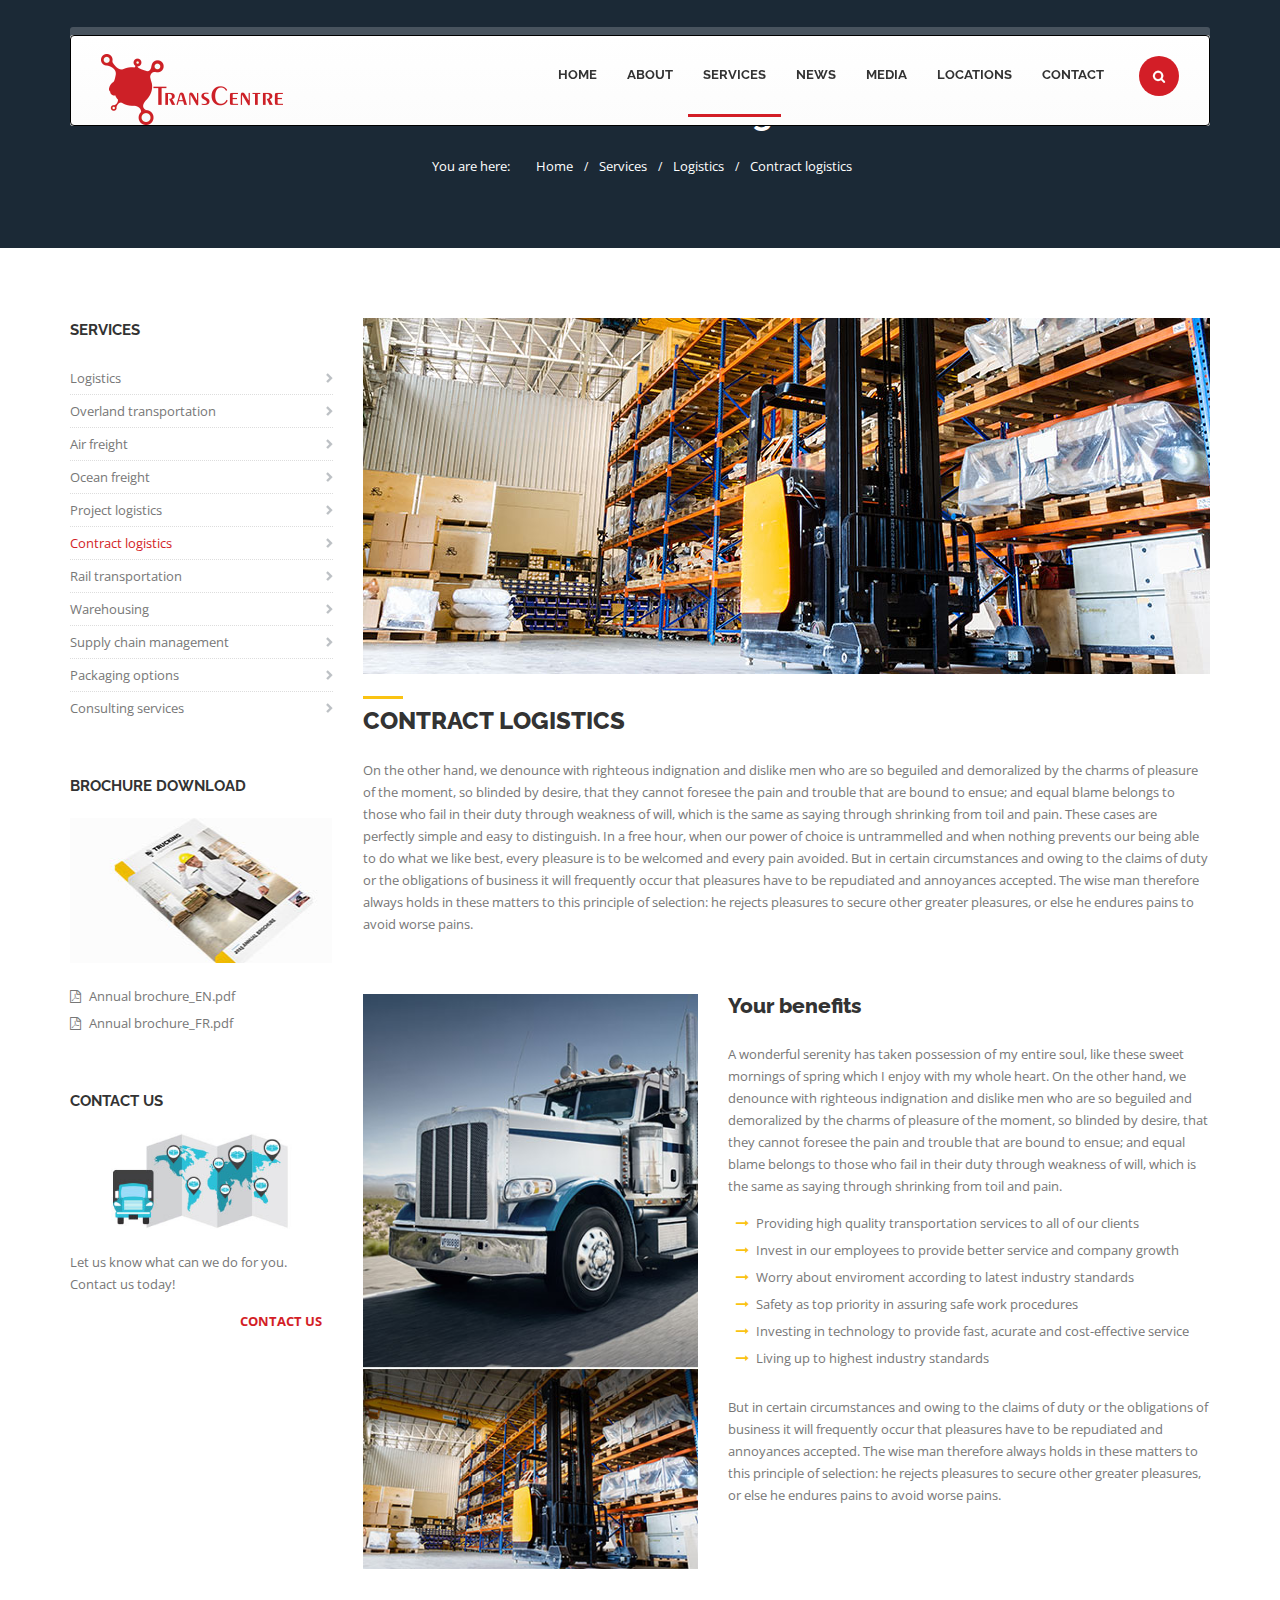
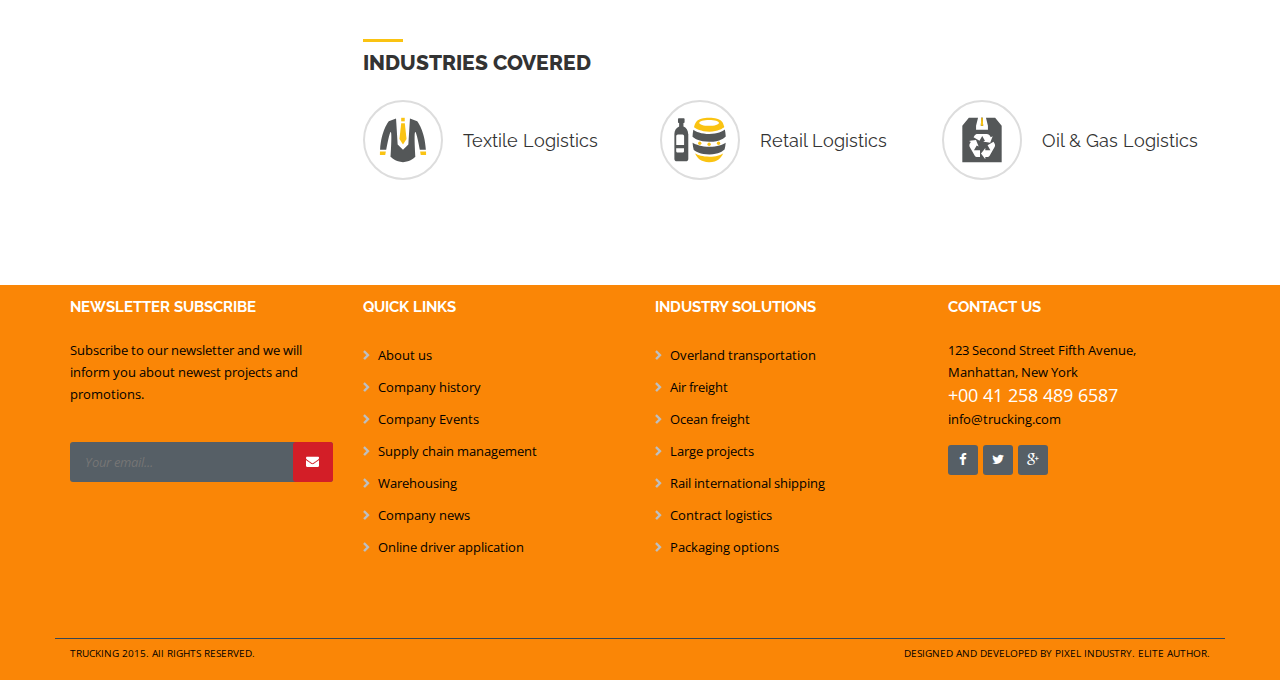
<file: contract-logistics.html>
<!DOCTYPE html>
<html>
    <head>
        <title>Trucking - Transportation and Logistics Contract Logistics</title>
        <meta name="description" content="Trucking is transportation and Logistics website template">
        <meta name="author" content="pixel-industry">
        <meta name="keywords" content="transportation, logistics, transportation template, logistics template, cargo, business">
        <meta charset="UTF-8">
        <meta name="viewport" content="width=device-width, initial-scale=1.0">

        <!-- Stylesheets -->
        <link rel="stylesheet" href="css/bootstrap.css"/><!-- bootstrap grid -->
        <link rel="stylesheet" href="css/style.css"/><!-- template styles -->
        <link rel="stylesheet" href="css/color-default.css"/><!-- template main color -->
        <link rel="stylesheet" href="css/retina.css"/><!-- retina ready styles -->
        <link rel="stylesheet" href="css/responsive.css"/><!-- responsive styles -->

        <!-- Google Web fonts -->
        <link href='http://fonts.googleapis.com/css?family=Raleway:400,500,600,700,800' rel='stylesheet' type='text/css'>
        <link href='http://fonts.googleapis.com/css?family=Open+Sans:400italic,600italic,700italic,400,800,700,600' rel='stylesheet' type='text/css'>

        <!-- Font icons -->
        <link rel="stylesheet" href="icon-fonts/font-awesome-4.3.0/css/font-awesome.min.css"/><!-- Fontawesome icons css -->
    </head>

    <body>
        <div class="header-wrapper header-transparent">
            <!-- .header.header-style01 start -->
            <header id="header"  class="header-style01">
                <!-- .container start -->
                <div class="container">
                    <!-- .main-nav start -->
                    <div class="main-nav">
                        <!-- .row start -->
                        <div class="row">
                            <div class="col-md-12">
                                <nav class="navbar navbar-default nav-left" role="navigation">

                                    <!-- .navbar-header start -->
                                    <div class="navbar-header">
                                        <div class="logo">
                                            <a href="index.html">
                                                <img src="img/logo.png" alt="Trucking Transportation and Logistics HTML Template"/>
                                            </a>
                                        </div><!-- .logo end -->
                                    </div><!-- .navbar-header start -->

                                    <!-- MAIN NAVIGATION -->
                                    <div class="collapse navbar-collapse">
                                        <ul class="nav navbar-nav">
                                            <li class="dropdown">
                                                <a href="#" data-toggle="dropdown" class="dropdown-toggle">Home</a>
                                                <ul class="dropdown-menu">
                                                    <li><a href="index.html">Home default</a></li>
                                                    <li><a href="index02.html">Trucking services overview</a></li>
                                                    <li><a href="index03.html">Trucking video slider</a></li>
                                                    <li><a href="index04.html">Trucking home simple</a></li>
                                                    <li><a href="index05.html">Trucking services slider</a></li>
                                                    <li><a href="index06.html">Trucking parallax slider</a></li>
                                                    <li><a href="index07.html">Trucking Vehicle Fleet</a></li>
                                                    <li><a href="index08.html">Trucking corporate</a></li>
                                                    <li><a href="index09.html">Trucking simple slider</a></li>
                                                    <li><a href="index10.html">Fullscreen minimal</a></li>
                                                </ul><!-- .dropdown-menu end -->
                                            </li><!-- .dropdown end -->

                                            <li class="dropdown">
                                                <a href="#" data-toggle="dropdown" class="dropdown-toggle">About</a>
                                                <ul class="dropdown-menu">
                                                    <li class="dropdown dropdown-submenu">
                                                        <a href="#" class="dropdown-toggle" data-toggle="dropdown">Header types</a>
                                                        <ul class="dropdown-menu">
                                                            <li><a href="index.html">Header default</a></li>
                                                            <li><a href="header-default-top-bar.html">Header default top bar</a></li>
                                                            <li><a href="index08.html">Header simple light bar</a></li>
                                                            <li><a href="header-simple-dark-bar.html">Header simple dark bar</a></li>
                                                            <li><a href="header-simple-dark.html">Header simple dark</a></li>
                                                            <li><a href="header-menu-bottom.html">Header menu bottom light</a></li>
                                                            <li><a href="header-menu-bottom-dark.html">Header menu bottom dark</a></li>
                                                        </ul><!-- .dropdown-menu end -->
                                                    </li>
                                                    <li><a href="about01.html">About simple</a></li>
                                                    <li><a href="about02.html">About compact</a></li>
                                                    <li><a href="about03.html">About with sidebar</a></li>
                                                    <li><a href="simple-page-title.html">Simple page title</a></li>
                                                    <li><a href="company-history.html">Company history</a></li>
                                                    <li><a href="events.html">Company Events</a></li>
                                                    <li><a href="clients.html">Company Clients</a></li>
                                                    <li><a href="careers.html">Careers</a></li>
                                                    <li><a href="driver-application.html">Online driver application</a></li>
                                                </ul><!-- .dropdown-menu end -->
                                            </li><!-- .dropdown end -->

                                            <li class="dropdown current-menu-item">
                                                <a href="" data-toggle="dropdown" class="dropdown-toggle">Services</a>
                                                <ul class="dropdown-menu">
                                                    <li><a href="services01.html">Services overview</a></li>
                                                    <li class="dropdown dropdown-submenu">
                                                        <a href="" class="dropdown-toggle" data-toggle="dropdown">Logistics</a>
                                                        <ul class="dropdown-menu">
                                                            <li><a href="services02.html">Logistics</a></li>
                                                            <li><a href="overland-transportation.html">Overland transportation</a></li>
                                                            <li><a href="air-freight.html">Air freight</a></li>
                                                            <li><a href="ocean-freight.html">Ocean freight</a></li>
                                                            <li><a href="large-projects.html">Large projects</a></li>
                                                            <li><a href="rail-transportation.html">Rail international shipping</a></li>
                                                            <li><a href="contract-logistics.html">Contract logistics</a></li>
                                                        </ul><!-- .dropdown-menu end -->
                                                    </li><!-- .dropdown-submenu end -->
                                                    <li><a href="warehousing.html">Warehousing</a></li>
                                                    <li><a href="supply-chain-management.html">Supply chain management</a></li>
                                                    <li><a href="packaging-options.html">Packaging options</a></li>
                                                    <li><a href="consulting-services.html">Consulting services</a></li>
                                                </ul><!-- .dropdown-menu end -->
                                            </li><!-- .dropdown end -->

                                            <li class="dropdown">
                                                <a href="" data-toggle="dropdown" class="dropdown-toggle">News</a>
                                                <ul class="dropdown-menu">
                                                    <li><a href="news-list.html">News list</a></li>
                                                    <li><a href="news-masonry.html">News masonry</a></li>
                                                    <li><a href="news-standard.html">News standard</a></li>
                                                    <li><a href="news-single.html">News single</a></li>
                                                </ul><!-- .dropdown-menu end -->
                                            </li><!-- .dropdown end -->

                                            <li class="dropdown">
                                                <a href="" data-toggle="dropdown" class="dropdown-toggle">Media</a>
                                                <ul class="dropdown-menu">
                                                    <li><a href="gallery01.html">Vehicle gallery full</a></li>
                                                    <li><a href="gallery02.html">Vehicle gallery grid</a></li>
                                                </ul><!-- .dropdown-menu end -->
                                            </li><!-- .dropdown end -->

                                            <li><a href="locations.html">Locations</a></li>

                                            <li class="dropdown">
                                                <a href="" data-toggle="dropdown" class="dropdown-toggle">Contact</a>
                                                <ul class="dropdown-menu">
                                                    <li><a href="contact-simple.html">Contact simple</a></li>
                                                    <li><a href="contact-locations.html">Contact locations</a></li>
                                                </ul><!-- .dropdown-menu end -->
                                            </li><!-- .dropdown end -->
                                        </ul><!-- .nav.navbar-nav end -->

                                        <!-- RESPONSIVE MENU -->
                                        <div id="dl-menu" class="dl-menuwrapper">
                                            <button class="dl-trigger">Open Menu</button>

                                            <ul class="dl-menu">
                                                <li>
                                                    <a href="index.html">Home</a>
                                                    <ul class="dl-submenu">
                                                        <li><a href="index.html">Home default</a></li>
                                                        <li><a href="index02.html">Trucking services overview</a></li>
                                                        <li><a href="index03.html">Trucking video slider</a></li>
                                                        <li><a href="index04.html">Trucking home simple</a></li>
                                                        <li><a href="index05.html">Trucking services slider</a></li>
                                                        <li><a href="index06.html">Trucking parallax slider</a></li>
                                                        <li><a href="index07.html">Trucking Vehicle Fleet</a></li>
                                                        <li><a href="index08.html">Trucking corporate</a></li>
                                                        <li><a href="index09.html">Trucking simple slider</a></li>
                                                        <li><a href="index10.html">Fullscreen minimal</a></li>
                                                    </ul><!-- dl-submenu end -->
                                                </li>

                                                <li>
                                                    <a href="#">About</a>
                                                    <ul class="dl-submenu">
                                                        <li>
                                                            <a href="">Header types</a>
                                                            <ul class="dl-submenu">
                                                                <li><a href="index.html">Header default</a></li>
                                                                <li><a href="header-default-top-bar.html">Header default top bar</a></li>
                                                                <li><a href="index08.html">Header simple light bar</a></li>
                                                                <li><a href="header-simple-dark-bar.html">Header simple dark bar</a></li>
                                                                <li><a href="header-simple-dark.html">Header simple dark</a></li>
                                                                <li><a href="header-menu-bottom.html">Header menu bottom light</a></li>
                                                                <li><a href="header-menu-bottom-dark.html">Header menu bottom dark</a></li>
                                                            </ul><!-- .dl-submenu end -->
                                                        </li>
                                                        <li><a href="about01.html">About simple</a></li>
                                                        <li><a href="about02.html">About compact</a></li>
                                                        <li><a href="about03.html">About with sidebar</a></li>
                                                        <li><a href="simple-page-title.html">Simple page title</a></li>
                                                        <li><a href="company-history.html">Company history</a></li>
                                                        <li><a href="events.html">Company Events</a></li>
                                                        <li><a href="clients.html">Company Clients</a></li>
                                                        <li><a href="careers.html">Careers</a></li>
                                                        <li><a href="driver-application.html">Online driver application</a></li>
                                                    </ul><!-- dl-submenu end -->
                                                </li>

                                                <li>
                                                    <a href="#">Services</a>
                                                    <ul class="dl-submenu">
                                                        <li><a href="services01.html">Services overview</a></li>
                                                        <li>
                                                            <a href="#">Logistics</a>
                                                            <ul class="dl-submenu">
                                                                <li><a href="services02.html">Logistics</a></li>
                                                                <li><a href="overland-transportation.html">Overland transportation</a></li>
                                                                <li><a href="air-freight.html">Air freight</a></li>
                                                                <li><a href="ocean-freight.html">Ocean freight</a></li>
                                                                <li><a href="large-projects.html">Large projects</a></li>
                                                                <li><a href="rail-transportation.html">Rail international shipping</a></li>
                                                                <li><a href="contract-logistics.html">Contract logistics</a></li>
                                                            </ul><!-- .dl-submenu end -->
                                                        </li>
                                                        <li><a href="warehousing.html">Warehousing</a></li>
                                                        <li><a href="supply-chain-management.html">Supply chain management</a></li>
                                                        <li><a href="packaging-options.html">Packaging options</a></li>
                                                        <li><a href="consulting-services.html">Consulting services</a></li>
                                                    </ul><!-- dl-submenu end -->
                                                </li>

                                                <li>
                                                    <a href="#">News</a>
                                                    <ul class="dl-submenu">
                                                        <li><a href="news-list.html">News list</a></li>
                                                        <li><a href="news-masonry.html">News masonry</a></li>
                                                        <li><a href="news-standard.html">News standard</a></li>
                                                        <li><a href="news-single.html">News single</a></li>
                                                    </ul><!-- .dl-submenu end -->
                                                </li>

                                                <li>
                                                    <a href="#">Gallery</a>
                                                    <ul class="dl-submenu">
                                                        <li><a href="gallery01.html">Vehicle gallery full</a></li>
                                                        <li><a href="gallery02.html">Vehicle gallery grid</a></li>
                                                    </ul><!-- .dl-submenu end -->
                                                </li>
                                                
                                                <li><a href="locations.html">Locations</a></li>

                                                <li>
                                                    <a href="#">Contact</a>
                                                    <ul class="dl-submenu">
                                                        <li><a href="contact-simple.html">Contact simple</a></li>
                                                        <li><a href="contact-locations.html">Contact locations</a></li>
                                                    </ul><!-- .dl-submenu end -->
                                                </li>
                                            </ul><!-- .dl-menu end -->
                                        </div><!-- #dl-menu end -->

                                        <!-- #search start -->
                                        <div id="search">
                                            <form action="#" method="get">
                                                <input class="search-submit" type="submit" />
                                                <input id="m_search" name="s" type="text" placeholder="Type and hit enter..." />                        
                                            </form>
                                        </div><!-- #search end -->
                                    </div><!-- MAIN NAVIGATION END -->
                                </nav><!-- .navbar.navbar-default end -->
                            </div><!-- .col-md-12 end -->
                        </div><!-- .row end -->
                    </div><!-- .main-nav end -->
                </div><!-- .container end -->
            </header><!-- .header.header-style01 -->
        </div><!-- .header-wrapper.header-transparent end -->

        <!-- .page-title start -->
        <div class="page-title-style01 page-title-negative-top pt-bkg11">
            <div class="container">
                <div class="row">
                    <div class="col-md-12">
                        <h1>Services - Contract Logistics</h1>

                        <div class="breadcrumb-container">
                            <ul class="breadcrumb clearfix">
                                <li>You are here:</li>
                                <li>
                                    <a href="index.html">Home</a>
                                </li>
                                <li>
                                    <a href="services02.html">Services</a>
                                </li>

                                <li>
                                    <a href="services02.html">Logistics</a>
                                </li>

                                <li>
                                    <a href="#">Contract logistics</a>
                                </li>
                            </ul><!-- .breadcrumb end -->
                        </div><!-- .breadcrumb-container end -->
                    </div><!-- .col-md-12 end -->
                </div><!-- .row end -->
            </div><!-- .container end -->
        </div><!-- .page-title-style01.page-title-negative-top end -->


        <div class="page-content">
            <div class="container">
                <div class="row">
                    <aside class="col-md-3 aside aside-left">
                        <ul class="aside-widgets">
                            <li class="widget widget_nav_menu clearfix">
                                <div class="title">
                                    <h3>services</h3>
                                </div>

                                <ul class="menu">
                                    <li class="menu-item">
                                        <a href="services02.html">Logistics</a>
                                    </li>

                                    <li class="menu-item">
                                        <a href="overland-transportation.html">Overland transportation</a>
                                    </li>

                                    <li class="menu-item">
                                        <a href="air-freight.html">Air freight</a>
                                    </li>

                                    <li class="menu-item">
                                        <a href="ocean-freight.html">Ocean freight</a>
                                    </li>

                                    <li class="menu-item">
                                        <a href="large-projects.html">Project logistics</a>
                                    </li>

                                    <li class="menu-item current-menu-item">
                                        <a href="contract-logistics.html">Contract logistics</a>
                                    </li>

                                    <li class="menu-item">
                                        <a href="rail-transportation.html">Rail transportation</a>
                                    </li>

                                    <li class="menu-item">
                                        <a href="warehousing.html">Warehousing</a>
                                    </li>

                                    <li class="menu-item">
                                        <a href="supply-chain-management.html">Supply chain management</a>
                                    </li>

                                    <li class="menu-item">
                                        <a href="packaging-options.html">Packaging options</a>
                                    </li>

                                    <li class="menu-item">
                                        <a href="consulting-services.html">Consulting services</a>
                                    </li>
                                </ul><!-- .menu end -->
                            </li><!-- .widget.widget_nav_menu end -->

                            <li class="widget widget-text">
                                <div class="title">
                                    <h3>brochure download</h3>
                                </div>

                                <img src="img/pics/brochure02.jpg" alt="Trucking brochure"/>
                                <br />

                                <a href="trucking_brochure.pdf" target="_blank" class="download-link">
                                    <span>
                                        <i class="fa fa-file-pdf-o"></i>
                                        Annual brochure_EN.pdf
                                    </span>
                                </a>

                                <a href="trucking_brochure.pdf" target="_blank" class="download-link">
                                    <span>
                                        <i class="fa fa-file-pdf-o"></i>
                                        Annual brochure_FR.pdf
                                    </span>
                                </a>
                            </li><!-- .widget.widget-text end -->

                            <!-- .widget.widget-text start -->
                            <li class="widget widget-text">
                                <div class="title">
                                    <h3>contact us</h3>
                                </div>

                                <img src="img/pics/locations.jpg" alt="contact us"/>

                                <br />

                                <p>
                                    Let us know what can we do for you. Contact 
                                    us today!
                                </p>

                                <a href="contact-simple.html" class="read-more">
                                    <span>
                                        Contact us
                                        <i class="fa fa-chevron-right"></i>
                                    </span>
                                </a>
                            </li><!-- .widget-text end -->
                        </ul><!-- .aside-widgets end -->
                    </aside><!-- .aside.aside-left end -->

                    <div class="col-md-9">
                        <img src="img/pics/history03.jpg" alt=""/>

                        <br />

                        <div class="custom-heading">
                            <h2>contract logistics</h2>
                        </div>

                        <p>
                            On the other hand, we denounce with righteous
                            indignation and dislike men who are so beguiled and 
                            demoralized by the charms of pleasure of the moment, 
                            so blinded by desire, that they cannot foresee the 
                            pain and trouble that are bound to ensue; and equal 
                            blame belongs to those who fail in their duty 
                            through weakness of will, which is the same as 
                            saying through shrinking from toil and pain. These 
                            cases are perfectly simple and easy to distinguish.
                            In a free hour, when our power of choice is 
                            untrammelled and when nothing prevents our being 
                            able to do what we like best, every pleasure is to 
                            be welcomed and every pain avoided. But in certain 
                            circumstances and owing to the claims of duty or 
                            the obligations of business it will frequently occur
                            that pleasures have to be repudiated and annoyances
                            accepted. The wise man therefore always holds in 
                            these matters to this principle of selection: he 
                            rejects pleasures to secure other greater pleasures,
                            or else he endures pains to avoid worse pains.
                        </p>

                        <br /><br />


                        <div class="row">
                            <div class="col-md-5">
                                <img src="img/pics/img26.jpg" alt=""/>
                            </div><!-- .col-md-6 end -->

                            <div class="col-md-7">
                                <h3>Your benefits</h3>

                                <p>
                                    A wonderful serenity has taken possession 
                                    of my entire soul, like these sweet mornings 
                                    of spring which I enjoy with my whole heart.
                                    On the other hand, we denounce with righteous
                                    indignation and dislike men who are so beguiled and 
                                    demoralized by the charms of pleasure of the moment, 
                                    so blinded by desire, that they cannot foresee the 
                                    pain and trouble that are bound to ensue; and equal 
                                    blame belongs to those who fail in their duty 
                                    through weakness of will, which is the same as 
                                    saying through shrinking from toil and pain.
                                </p>

                                <ul class="fa-ul">
                                    <li>
                                        <i class="fa fa-li fa-long-arrow-right"></i>
                                        Providing high quality transportation services to all of our clients
                                    </li>

                                    <li>
                                        <i class="fa fa-li fa-long-arrow-right"></i>
                                        Invest in our employees to provide better service and company growth
                                    </li>

                                    <li>
                                        <i class="fa fa-li fa-long-arrow-right"></i>
                                        Worry about enviroment according to latest industry standards
                                    </li>

                                    <li>
                                        <i class="fa fa-li fa-long-arrow-right"></i>
                                        Safety as top priority in assuring safe work procedures
                                    </li>

                                    <li>
                                        <i class="fa fa-li fa-long-arrow-right"></i>
                                        Investing in technology to provide fast, acurate and cost-effective service
                                    </li>

                                    <li>
                                        <i class="fa fa-li fa-long-arrow-right"></i>
                                        Living up to highest industry standards
                                    </li>
                                </ul><!-- .fa-ul end -->
                                <br />

                                <p>
                                    But in certain 
                                    circumstances and owing to the claims of duty or 
                                    the obligations of business it will frequently occur
                                    that pleasures have to be repudiated and annoyances
                                    accepted. The wise man therefore always holds in 
                                    these matters to this principle of selection: he 
                                    rejects pleasures to secure other greater pleasures,
                                    or else he endures pains to avoid worse pains.
                                </p>
                            </div><!-- .col-md-6 end -->
                        </div><!-- .row end -->

                        <div class="custom-heading">
                            <h3>industries covered</h3>
                        </div><!-- .custom-heading end -->

                        <ul class="service-list-big-icons clearfix">
                            <li>
                                <div class="icon-container">
                                    <img src="img/svg/pi-cargo-retail.svg" alt="retail svg icon"/>
                                </div>

                                <h4>Textile Logistics</h4>
                            </li>

                            <li>
                                <div class="icon-container">
                                    <img src="img/svg/pi-food-beverage.svg" alt="food and beverage svg icon"/>
                                </div>

                                <h4>Retail Logistics</h4>
                            </li>

                            <li>
                                <div class="icon-container">
                                    <img src="img/svg/pi-mark-energy.svg" alt="retail svg icon"/>
                                </div>

                                <h4>Oil & Gas Logistics</h4>
                            </li>
                        </ul><!-- .service-list-big-icons end -->
                    </div><!-- .col-md-9 end -->
                </div><!-- .row end -->
            </div><!-- .container end -->
        </div><!-- .page-content end -->       

        <div id="footer-wrapper" class="footer-dark">
            <footer id="footer">
                <div class="container">
                    <div class="row">
                        <ul class="col-md-3 col-sm-6 footer-widget-container clearfix">
                            <!-- .widget.widget_text -->
                            <li class="widget widget_newsletterwidget">
                                <div class="title">
                                    <h3>newsletter subscribe</h3>
                                </div>

                                <p>
                                    Subscribe to our newsletter and we will 
                                    inform you about newest projects and promotions.
                                </p>

                                <br />

                                <form class="newsletter">
                                    <input class="email" type="email" placeholder="Your email...">
                                    <input type="submit" class="submit" value="">
                                </form>
                            </li><!-- .widget.widget_newsletterwidget end -->
                        </ul><!-- .col-md-3.footer-widget-container end -->

                        <ul class="col-md-3 col-sm-6 footer-widget-container">
                            <!-- .widget-pages start -->
                            <li class="widget widget_pages">
                                <div class="title">
                                    <h3>quick links</h3>
                                </div>

                                <ul>
                                    <li><a href="about01.html">About us</a></li>
                                    <li><a href="company-history.html">Company history</a></li>
                                    <li><a href="events.html">Company Events</a></li>
                                    <li><a href="supply-chain-management.html">Supply chain management</a></li>
                                    <li><a href="warehousing.html">Warehousing</a></li>
                                    <li><a href="news-standard.html">Company news</a></li>
                                    <li><a href="driver-application.html">Online driver application</a></li>
                                </ul>
                            </li><!-- .widget-pages end -->
                        </ul><!-- .col-md-3.footer-widget-container end -->

                        <ul class="col-md-3 col-sm-6 footer-widget-container">
                            <!-- .widget-pages start -->
                            <li class="widget widget_pages">
                                <div class="title">
                                    <h3>Industry solutions</h3>
                                </div>

                                <ul>
                                    <li><a href="overland-transportation.html">Overland transportation</a></li>
                                    <li><a href="air-freight.html">Air freight</a></li>
                                    <li><a href="ocean-freight.html">Ocean freight</a></li>
                                    <li><a href="large-projects.html">Large projects</a></li>
                                    <li><a href="rail-transportation.html">Rail international shipping</a></li>
                                    <li><a href="contract-logistics.html">Contract logistics</a></li>
                                    <li><a href="packaging-options.html">Packaging options</a></li>
                                </ul>
                            </li><!-- .widget-pages end -->
                        </ul><!-- .col-md-3.footer-widget-container end -->

                        <ul class="col-md-3 col-sm-6 footer-widget-container">
                            <li class="widget widget-text">
                                <div class="title">
                                    <h3>contact us</h3>
                                </div>

                                <address>
                                    123 Second Street Fifth Avenue, <br />
                                    Manhattan, New York
                                </address>

                                <span class="text-big">
                                    +00 41 258 489 6587
                                </span>
                                <br />

                                <a href="mailto:">info@trucking.com</a>
                                <br />
                                <ul class="footer-social-icons">
                                    <li><a href="#" class="fa fa-facebook"></a></li>
                                    <li><a href="#" class="fa fa-twitter"></a></li>
                                    <li><a href="#" class="fa fa-google-plus"></a></li>
                                </ul><!-- .footer-social-icons end -->
                            </li><!-- .widget.widget-text end -->
                        </ul><!-- .col-md-3.footer-widget-container end -->
                    </div><!-- .row end -->
                </div><!-- .container end -->
            </footer><!-- #footer end -->

            <div class="copyright-container">
                <div class="container">
                    <div class="row">
                        <div class="col-md-6">
                            <p>TRUCKING 2015. All RIGHTS RESERVED.</p>
                        </div><!-- .col-md-6 end -->

                        <div class="col-md-6">
                            <p class="align-right">DESIGNED AND DEVELOPED BY <a href="www.pixel-industry.com">PIXEL INDUSTRY.</a> ELITE AUTHOR.</p>
                        </div><!-- .col-md-6 end -->
                    </div><!-- .row end -->
                </div><!-- .container end -->
            </div><!-- .copyright-container end -->

            <a href="#" class="scroll-up">Scroll</a>
        </div><!-- #footer-wrapper end -->

        <script src="js/jquery-2.1.4.min.js"></script><!-- jQuery library -->
        <script src="js/bootstrap.min.js"></script><!-- .bootstrap script -->
        <script src="js/jquery.srcipts.min.js"></script><!-- modernizr, retina, stellar for parallax -->  
        <script src="js/jquery.dlmenu.min.js"></script><!-- for responsive menu -->
        <script src="js/include.js"></script><!-- custom js functions -->
    </body>
</html>
</file>
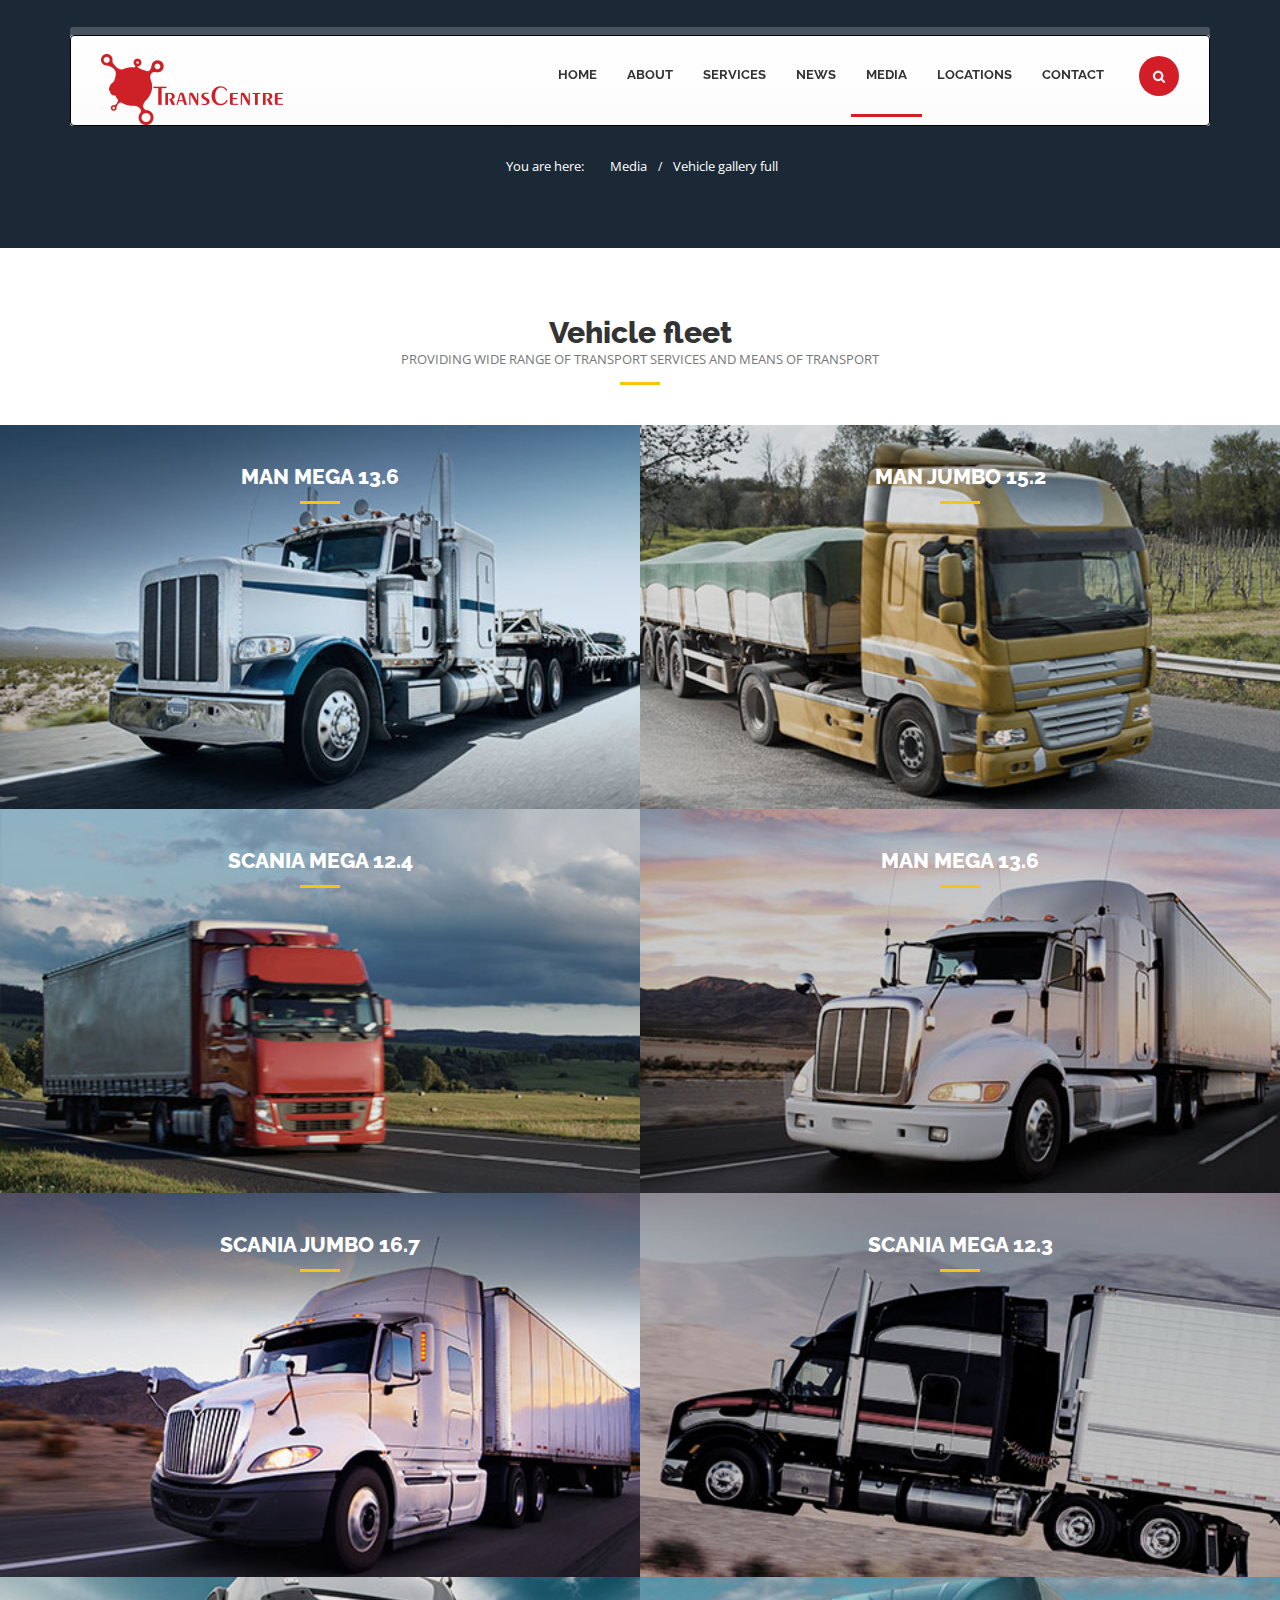
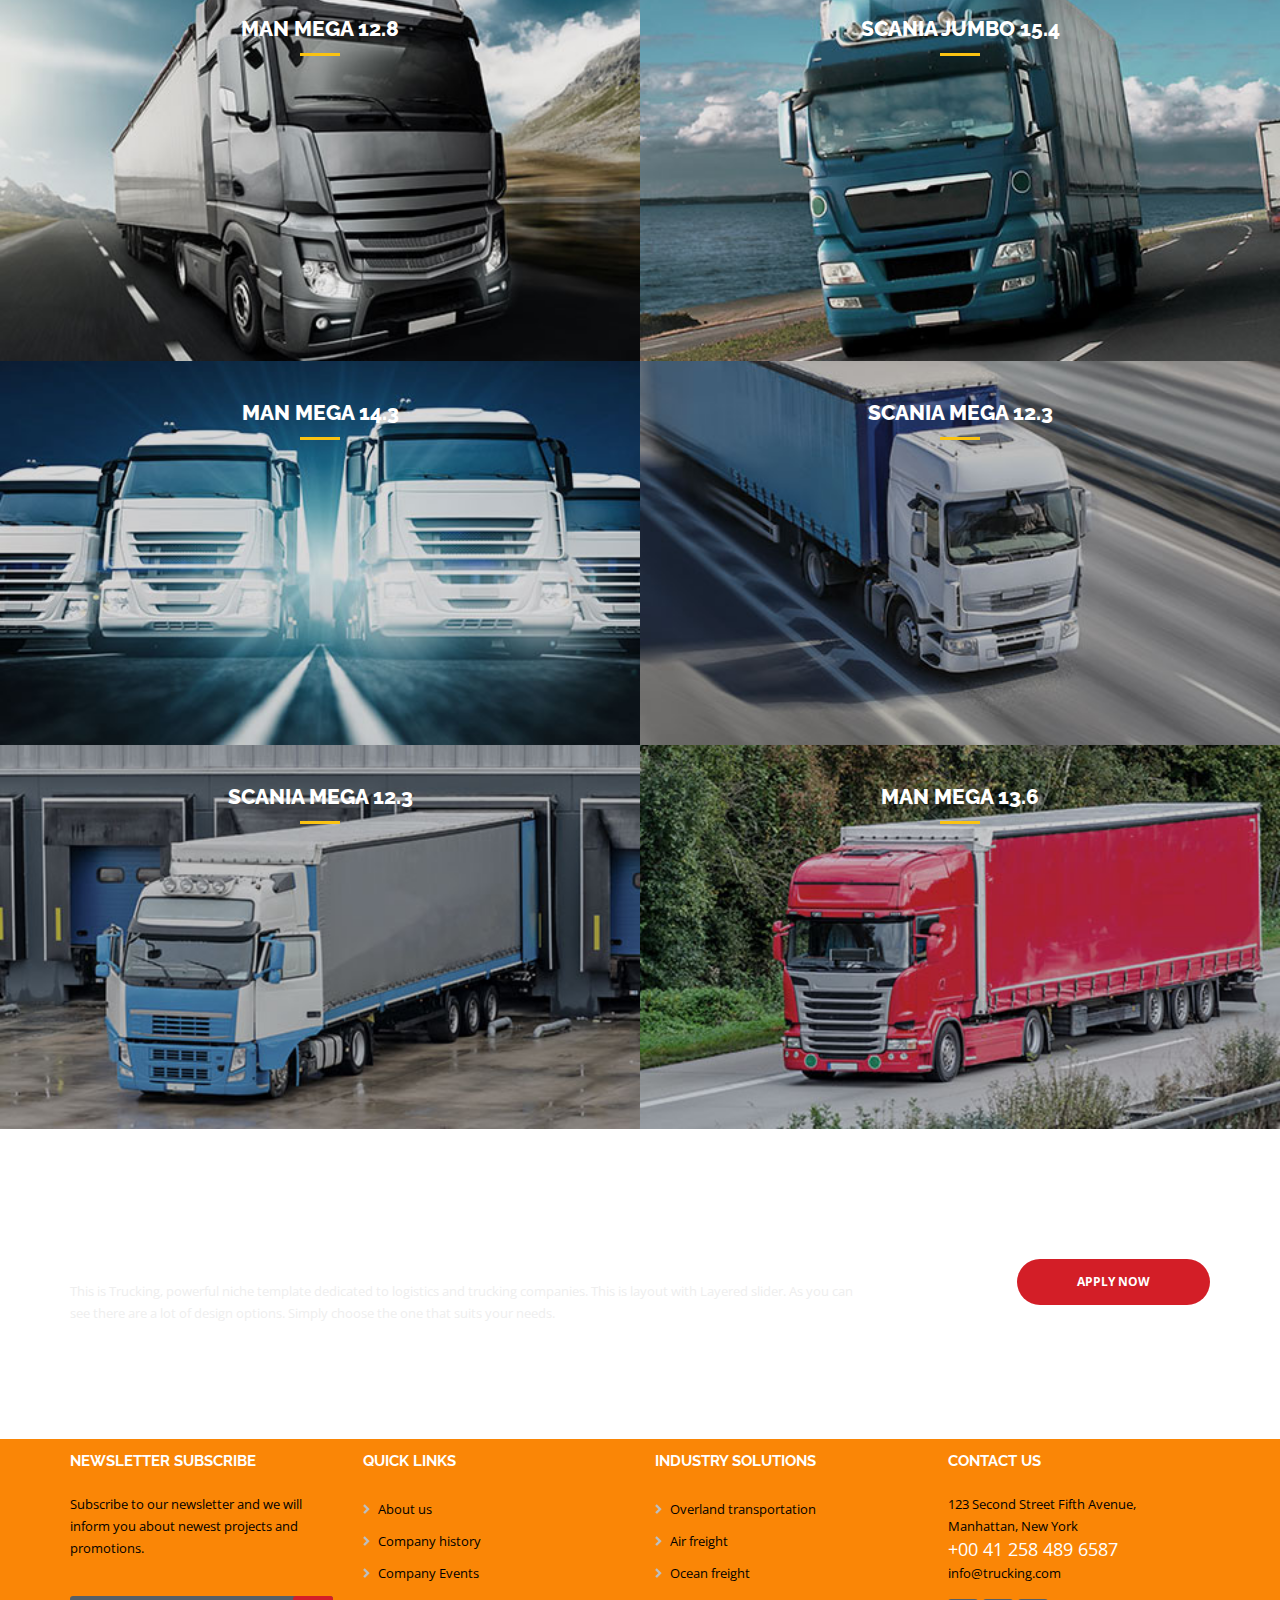
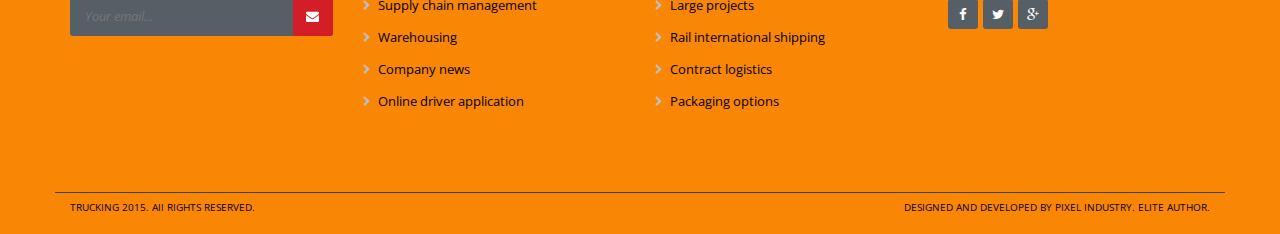
<file: gallery01.html>
<!DOCTYPE html>
<html>
    <head>
        <title>Trucking - Transportation and Logistics Vehicle Fleet</title>
        <meta name="description" content="Trucking is transportation and Logistics website template">
        <meta name="author" content="pixel-industry">
        <meta name="keywords" content="transportation, logistics, transportation template, logistics template, cargo, business">
        <meta charset="UTF-8">
        <meta name="viewport" content="width=device-width, initial-scale=1.0">

        <!-- Stylesheets -->
        <link rel="stylesheet" href="css/bootstrap.css"/><!-- bootstrap grid -->
        <link rel="stylesheet" href="css/magnific-popup.css" /><!-- lightbox plugin -->
        <link rel="stylesheet" href="css/style.css"/><!-- template styles -->
        <link rel="stylesheet" href="css/color-default.css"/><!-- template main color -->
        <link rel="stylesheet" href="css/retina.css"/><!-- retina ready styles -->
        <link rel="stylesheet" href="css/responsive.css"/><!-- responsive styles -->

        <!-- Google Web fonts -->
        <link href='http://fonts.googleapis.com/css?family=Raleway:400,500,600,700,800' rel='stylesheet' type='text/css'>
        <link href='http://fonts.googleapis.com/css?family=Open+Sans:400italic,600italic,700italic,400,800,700,600' rel='stylesheet' type='text/css'>

        <!-- Font icons -->
        <link rel="stylesheet" href="icon-fonts/font-awesome-4.3.0/css/font-awesome.min.css"/><!-- Fontawesome icons css -->
    </head>

    <body>
        <div class="header-wrapper header-transparent">
            <!-- .header.header-style01 start -->
            <header id="header"  class="header-style01">
                <!-- .container start -->
                <div class="container">
                    <!-- .main-nav start -->
                    <div class="main-nav">
                        <!-- .row start -->
                        <div class="row">
                            <div class="col-md-12">
                                <nav class="navbar navbar-default nav-left" role="navigation">

                                    <!-- .navbar-header start -->
                                    <div class="navbar-header">
                                        <div class="logo">
                                            <a href="index.html">
                                                <img src="img/logo.png" alt="Trucking Transportation and Logistics HTML Template"/>
                                            </a>
                                        </div><!-- .logo end -->
                                    </div><!-- .navbar-header start -->

                                    <!-- MAIN NAVIGATION -->
                                    <div class="collapse navbar-collapse">
                                        <ul class="nav navbar-nav">
                                            <li class="dropdown">
                                                <a href="#" data-toggle="dropdown" class="dropdown-toggle">Home</a>
                                                <ul class="dropdown-menu">
                                                    <li><a href="index.html">Home default</a></li>
                                                    <li><a href="index02.html">Trucking services overview</a></li>
                                                    <li><a href="index03.html">Trucking video slider</a></li>
                                                    <li><a href="index04.html">Trucking home simple</a></li>
                                                    <li><a href="index05.html">Trucking services slider</a></li>
                                                    <li><a href="index06.html">Trucking parallax slider</a></li>
                                                    <li><a href="index07.html">Trucking Vehicle Fleet</a></li>
                                                    <li><a href="index08.html">Trucking corporate</a></li>
                                                    <li><a href="index09.html">Trucking simple slider</a></li>
                                                    <li><a href="index10.html">Fullscreen minimal</a></li>
                                                </ul><!-- .dropdown-menu end -->
                                            </li><!-- .dropdown end -->

                                            <li class="dropdown">
                                                <a href="#" data-toggle="dropdown" class="dropdown-toggle">About</a>
                                                <ul class="dropdown-menu">
                                                    <li class="dropdown dropdown-submenu">
                                                        <a href="#" class="dropdown-toggle" data-toggle="dropdown">Header types</a>
                                                        <ul class="dropdown-menu">
                                                            <li><a href="index.html">Header default</a></li>
                                                            <li><a href="header-default-top-bar.html">Header default top bar</a></li>
                                                            <li><a href="index08.html">Header simple light bar</a></li>
                                                            <li><a href="header-simple-dark-bar.html">Header simple dark bar</a></li>
                                                            <li><a href="header-simple-dark.html">Header simple dark</a></li>
                                                            <li><a href="header-menu-bottom.html">Header menu bottom light</a></li>
                                                            <li><a href="header-menu-bottom-dark.html">Header menu bottom dark</a></li>
                                                        </ul><!-- .dropdown-menu end -->
                                                    </li>
                                                    <li><a href="about01.html">About simple</a></li>
                                                    <li><a href="about02.html">About compact</a></li>
                                                    <li><a href="about03.html">About with sidebar</a></li>
                                                    <li><a href="simple-page-title.html">Simple page title</a></li>
                                                    <li><a href="company-history.html">Company history</a></li>
                                                    <li><a href="events.html">Company Events</a></li>
                                                    <li><a href="clients.html">Company Clients</a></li>
                                                    <li><a href="careers.html">Careers</a></li>
                                                    <li><a href="driver-application.html">Online driver application</a></li>
                                                </ul><!-- .dropdown-menu end -->
                                            </li><!-- .dropdown end -->

                                            <li class="dropdown">
                                                <a href="" data-toggle="dropdown" class="dropdown-toggle">Services</a>
                                                <ul class="dropdown-menu">
                                                    <li><a href="services01.html">Services overview</a></li>
                                                    <li class="dropdown dropdown-submenu">
                                                        <a href="" class="dropdown-toggle" data-toggle="dropdown">Logistics</a>
                                                        <ul class="dropdown-menu">
                                                            <li><a href="services02.html">Logistics</a></li>
                                                            <li><a href="overland-transportation.html">Overland transportation</a></li>
                                                            <li><a href="air-freight.html">Air freight</a></li>
                                                            <li><a href="ocean-freight.html">Ocean freight</a></li>
                                                            <li><a href="large-projects.html">Large projects</a></li>
                                                            <li><a href="rail-transportation.html">Rail international shipping</a></li>
                                                            <li><a href="contract-logistics.html">Contract logistics</a></li>
                                                        </ul><!-- .dropdown-menu end -->
                                                    </li><!-- .dropdown-submenu end -->
                                                    <li><a href="warehousing.html">Warehousing</a></li>
                                                    <li><a href="supply-chain-management.html">Supply chain management</a></li>
                                                    <li><a href="packaging-options.html">Packaging options</a></li>
                                                    <li><a href="consulting-services.html">Consulting services</a></li>
                                                </ul><!-- .dropdown-menu end -->
                                            </li><!-- .dropdown end -->

                                            <li class="dropdown">
                                                <a href="" data-toggle="dropdown" class="dropdown-toggle">News</a>
                                                <ul class="dropdown-menu">
                                                    <li><a href="news-list.html">News list</a></li>
                                                    <li><a href="news-masonry.html">News masonry</a></li>
                                                    <li><a href="news-standard.html">News standard</a></li>
                                                    <li><a href="news-single.html">News single</a></li>
                                                </ul><!-- .dropdown-menu end -->
                                            </li><!-- .dropdown end -->

                                            <li class="dropdown current-menu-item">
                                                <a href="" data-toggle="dropdown" class="dropdown-toggle">Media</a>
                                                <ul class="dropdown-menu">
                                                    <li><a href="gallery01.html">Vehicle gallery full</a></li>
                                                    <li><a href="gallery02.html">Vehicle gallery grid</a></li>
                                                </ul><!-- .dropdown-menu end -->
                                            </li><!-- .dropdown end -->

                                            <li><a href="locations.html">Locations</a></li>

                                            <li class="dropdown">
                                                <a href="" data-toggle="dropdown" class="dropdown-toggle">Contact</a>
                                                <ul class="dropdown-menu">
                                                    <li><a href="contact-simple.html">Contact simple</a></li>
                                                    <li><a href="contact-locations.html">Contact locations</a></li>
                                                </ul><!-- .dropdown-menu end -->
                                            </li><!-- .dropdown end -->
                                        </ul><!-- .nav.navbar-nav end -->

                                        <!-- RESPONSIVE MENU -->
                                        <div id="dl-menu" class="dl-menuwrapper">
                                            <button class="dl-trigger">Open Menu</button>

                                            <ul class="dl-menu">
                                                <li>
                                                    <a href="index.html">Home</a>
                                                    <ul class="dl-submenu">
                                                        <li><a href="index.html">Home default</a></li>
                                                        <li><a href="index02.html">Trucking services overview</a></li>
                                                        <li><a href="index03.html">Trucking video slider</a></li>
                                                        <li><a href="index04.html">Trucking home simple</a></li>
                                                        <li><a href="index05.html">Trucking services slider</a></li>
                                                        <li><a href="index06.html">Trucking parallax slider</a></li>
                                                        <li><a href="index07.html">Trucking Vehicle Fleet</a></li>
                                                        <li><a href="index08.html">Trucking corporate</a></li>
                                                        <li><a href="index09.html">Trucking simple slider</a></li>
                                                        <li><a href="index10.html">Fullscreen minimal</a></li>
                                                    </ul><!-- dl-submenu end -->
                                                </li>

                                                <li>
                                                    <a href="#">About</a>
                                                    <ul class="dl-submenu">
                                                        <li>
                                                            <a href="">Header types</a>
                                                            <ul class="dl-submenu">
                                                                <li><a href="index.html">Header default</a></li>
                                                                <li><a href="header-default-top-bar.html">Header default top bar</a></li>
                                                                <li><a href="index08.html">Header simple light bar</a></li>
                                                                <li><a href="header-simple-dark-bar.html">Header simple dark bar</a></li>
                                                                <li><a href="header-simple-dark.html">Header simple dark</a></li>
                                                                <li><a href="header-menu-bottom.html">Header menu bottom light</a></li>
                                                                <li><a href="header-menu-bottom-dark.html">Header menu bottom dark</a></li>
                                                            </ul><!-- .dl-submenu end -->
                                                        </li>
                                                        <li><a href="about01.html">About simple</a></li>
                                                        <li><a href="about02.html">About compact</a></li>
                                                        <li><a href="about03.html">About with sidebar</a></li>
                                                        <li><a href="simple-page-title.html">Simple page title</a></li>
                                                        <li><a href="company-history.html">Company history</a></li>
                                                        <li><a href="events.html">Company Events</a></li>
                                                        <li><a href="clients.html">Company Clients</a></li>
                                                        <li><a href="careers.html">Careers</a></li>
                                                        <li><a href="driver-application.html">Online driver application</a></li>
                                                    </ul><!-- dl-submenu end -->
                                                </li>

                                                <li>
                                                    <a href="#">Services</a>
                                                    <ul class="dl-submenu">
                                                        <li><a href="services01.html">Services overview</a></li>
                                                        <li>
                                                            <a href="#">Logistics</a>
                                                            <ul class="dl-submenu">
                                                                <li><a href="services02.html">Logistics</a></li>
                                                                <li><a href="overland-transportation.html">Overland transportation</a></li>
                                                                <li><a href="air-freight.html">Air freight</a></li>
                                                                <li><a href="ocean-freight.html">Ocean freight</a></li>
                                                                <li><a href="large-projects.html">Large projects</a></li>
                                                                <li><a href="rail-transportation.html">Rail international shipping</a></li>
                                                                <li><a href="contract-logistics.html">Contract logistics</a></li>
                                                            </ul><!-- .dl-submenu end -->
                                                        </li>
                                                        <li><a href="warehousing.html">Warehousing</a></li>
                                                        <li><a href="supply-chain-management.html">Supply chain management</a></li>
                                                        <li><a href="packaging-options.html">Packaging options</a></li>
                                                        <li><a href="consulting-services.html">Consulting services</a></li>
                                                    </ul><!-- dl-submenu end -->
                                                </li>

                                                <li>
                                                    <a href="#">News</a>
                                                    <ul class="dl-submenu">
                                                        <li><a href="news-list.html">News list</a></li>
                                                        <li><a href="news-masonry.html">News masonry</a></li>
                                                        <li><a href="news-standard.html">News standard</a></li>
                                                        <li><a href="news-single.html">News single</a></li>
                                                    </ul><!-- .dl-submenu end -->
                                                </li>

                                                <li>
                                                    <a href="#">Gallery</a>
                                                    <ul class="dl-submenu">
                                                        <li><a href="gallery01.html">Vehicle gallery full</a></li>
                                                        <li><a href="gallery02.html">Vehicle gallery grid</a></li>
                                                    </ul><!-- .dl-submenu end -->
                                                </li>
                                                
                                                <li><a href="locations.html">Locations</a></li>

                                                <li>
                                                    <a href="#">Contact</a>
                                                    <ul class="dl-submenu">
                                                        <li><a href="contact-simple.html">Contact simple</a></li>
                                                        <li><a href="contact-locations.html">Contact locations</a></li>
                                                    </ul><!-- .dl-submenu end -->
                                                </li>
                                            </ul><!-- .dl-menu end -->
                                        </div><!-- #dl-menu end -->

                                        <!-- #search start -->
                                        <div id="search">
                                            <form action="#" method="get">
                                                <input class="search-submit" type="submit" />
                                                <input id="m_search" name="s" type="text" placeholder="Type and hit enter..." />                        
                                            </form>
                                        </div><!-- #search end -->
                                    </div><!-- MAIN NAVIGATION END -->
                                </nav><!-- .navbar.navbar-default end -->
                            </div><!-- .col-md-12 end -->
                        </div><!-- .row end -->
                    </div><!-- .main-nav end -->
                </div><!-- .container end -->
            </header><!-- .header.header-style01 -->
        </div><!-- .header-wrapper.header-transparent end -->

        <!-- .page-title start -->
        <div class="page-title-style01 page-title-negative-top pt-bkg04">
            <div class="container">
                <div class="row">
                    <div class="col-md-12">
                        <h1>Vehicle fleet</h1>

                        <div class="breadcrumb-container">
                            <ul class="breadcrumb clearfix">
                                <li>You are here:</li>
                                <li>
                                    <a href="#">Media</a>
                                </li>
                                <li>
                                    <a href="#">Vehicle gallery full</a>
                                </li>
                            </ul><!-- .breadcrumb end -->
                        </div><!-- .breadcrumb-container end -->
                    </div><!-- .col-md-12 end -->
                </div><!-- .row end -->
            </div><!-- .container end -->
        </div><!-- .page-title-style01.page-title-negative-top end -->

        <div class="page-content">
            <div class="container">
                <div class="row">
                    <div class="col-md-12">
                        <div class="custom-heading02">
                            <h2>Vehicle fleet</h2>
                            <p>
                                PROVIDING WIDE RANGE OF TRANSPORT SERVICES AND MEANS OF TRANSPORT
                            </p>
                        </div><!-- .custom-heading02 end -->
                    </div><!-- .col-md-12 end -->
                </div><!-- .row end -->
            </div><!-- .container end -->
        </div><!-- .page-content end -->

        <div class="page-content">
            <div class="container-fluid">
                <div class="row mb-0">
                    <ul class="vehicle-gallery clearfix">
                        <li class="col-md-3">
                            <figure class="gallery-item-container">                               
                                <div class="gallery-item">
                                    <img src="img/pics/img04.jpg" alt=""/>

                                    <div class="hover-mask-container">
                                        <div class="hover-mask"></div>
                                        <div class="hover-zoom">
                                            <a href="img/pics/img04.jpg" class="triggerZoom fa fa-search"></a>
                                        </div><!-- .hover-details end -->
                                    </div><!-- .hover-mask-container end -->
                                </div><!-- .service-item end -->

                                <figcaption>
                                    <h3>MAN MEGA 13.6</h3>
                                </figcaption>
                            </figure><!-- .gallery-item-container end -->
                        </li><!-- .gallery-item end -->

                        <li class="col-md-3">
                            <figure class="gallery-item-container">                               
                                <div class="gallery-item">
                                    <img src="img/pics/img16.jpg" alt=""/>

                                    <div class="hover-mask-container">
                                        <div class="hover-mask"></div>
                                        <div class="hover-zoom">
                                            <a href="img/pics/img16.jpg" class="triggerZoom fa fa-search"></a>
                                        </div><!-- .hover-details end -->
                                    </div><!-- .hover-mask-container end -->
                                </div><!-- .service-item end -->

                                <figcaption>
                                    <h3>MAN JUMBO 15.2</h3>
                                </figcaption>
                            </figure><!-- .gallery-item-container end -->
                        </li><!-- .gallery-item end -->

                        <li class="col-md-3">
                            <figure class="gallery-item-container">                               
                                <div class="gallery-item">
                                    <img src="img/pics/img17.jpg" alt=""/>

                                    <div class="hover-mask-container">
                                        <div class="hover-mask"></div>
                                        <div class="hover-zoom">
                                            <a href="img/pics/img17.jpg" class="triggerZoom fa fa-search"></a>
                                        </div><!-- .hover-details end -->
                                    </div><!-- .hover-mask-container end -->
                                </div><!-- .service-item end -->

                                <figcaption>
                                    <h3>SCANIA MEGA 12.4</h3>
                                </figcaption>
                            </figure><!-- .gallery-item-container end -->
                        </li><!-- .gallery-item end -->

                        <li class="col-md-3">
                            <figure class="gallery-item-container">                               
                                <div class="gallery-item">
                                    <img src="img/pics/img45.jpg" alt=""/>

                                    <div class="hover-mask-container">
                                        <div class="hover-mask"></div>
                                        <div class="hover-zoom">
                                            <a href="img/pics/img45.jpg" class="triggerZoom fa fa-search"></a>
                                        </div><!-- .hover-details end -->
                                    </div><!-- .hover-mask-container end -->
                                </div><!-- .service-item end -->

                                <figcaption>
                                    <h3>MAN MEGA 13.6</h3>
                                </figcaption>
                            </figure><!-- .gallery-item-container end -->
                        </li><!-- .gallery-item end -->

                        <li class="col-md-3">
                            <figure class="gallery-item-container">                               
                                <div class="gallery-item">
                                    <img src="img/pics/img07.jpg" alt=""/>

                                    <div class="hover-mask-container">
                                        <div class="hover-mask"></div>
                                        <div class="hover-zoom">
                                            <a href="img/pics/img07.jpg" class="triggerZoom fa fa-search"></a>
                                        </div><!-- .hover-details end -->
                                    </div><!-- .hover-mask-container end -->
                                </div><!-- .service-item end -->

                                <figcaption>
                                    <h3>SCANIA JUMBO 16.7</h3>
                                </figcaption>
                            </figure><!-- .gallery-item-container end -->
                        </li><!-- .gallery-item end -->

                        <li class="col-md-3">
                            <figure class="gallery-item-container">                               
                                <div class="gallery-item">
                                    <img src="img/pics/img19.jpg" alt=""/>

                                    <div class="hover-mask-container">
                                        <div class="hover-mask"></div>
                                        <div class="hover-zoom">
                                            <a href="img/pics/img19.jpg" class="triggerZoom fa fa-search"></a>
                                        </div><!-- .hover-details end -->
                                    </div><!-- .hover-mask-container end -->
                                </div><!-- .service-item end -->

                                <figcaption>
                                    <h3>SCANIA MEGA 12.3</h3>
                                </figcaption>
                            </figure><!-- .gallery-item-container end -->
                        </li><!-- .gallery-item end -->

                        <li class="col-md-3">
                            <figure class="gallery-item-container">                               
                                <div class="gallery-item">
                                    <img src="img/pics/img18.jpg" alt=""/>

                                    <div class="hover-mask-container">
                                        <div class="hover-mask"></div>
                                        <div class="hover-zoom">
                                            <a href="img/pics/img18.jpg" class="triggerZoom fa fa-search"></a>
                                        </div><!-- .hover-details end -->
                                    </div><!-- .hover-mask-container end -->
                                </div><!-- .service-item end -->

                                <figcaption>
                                    <h3>MAN MEGA 12.8</h3>
                                </figcaption>
                            </figure><!-- .gallery-item-container end -->
                        </li><!-- .gallery-item end -->

                        <li class="col-md-3">
                            <figure class="gallery-item-container">                               
                                <div class="gallery-item">
                                    <img src="img/pics/img20.jpg" alt=""/>

                                    <div class="hover-mask-container">
                                        <div class="hover-mask"></div>
                                        <div class="hover-zoom">
                                            <a href="img/pics/img20.jpg" class="triggerZoom fa fa-search"></a>
                                        </div><!-- .hover-details end -->
                                    </div><!-- .hover-mask-container end -->
                                </div><!-- .service-item end -->

                                <figcaption>
                                    <h3>SCANIA JUMBO 15.4</h3>
                                </figcaption>
                            </figure><!-- .gallery-item-container end -->
                        </li><!-- .gallery-item end -->

                        <li class="col-md-3">
                            <figure class="gallery-item-container">                               
                                <div class="gallery-item">
                                    <img src="img/pics/img21.jpg" alt=""/>

                                    <div class="hover-mask-container">
                                        <div class="hover-mask"></div>
                                        <div class="hover-zoom">
                                            <a href="img/pics/img21.jpg" class="triggerZoom fa fa-search"></a>
                                        </div><!-- .hover-details end -->
                                    </div><!-- .hover-mask-container end -->
                                </div><!-- .service-item end -->

                                <figcaption>
                                    <h3>MAN MEGA 14.3</h3>
                                </figcaption>
                            </figure><!-- .gallery-item-container end -->
                        </li><!-- .gallery-item end -->

                        <li class="col-md-3">
                            <figure class="gallery-item-container">                               
                                <div class="gallery-item">
                                    <img src="img/pics/img42.jpg" alt=""/>

                                    <div class="hover-mask-container">
                                        <div class="hover-mask"></div>
                                        <div class="hover-zoom">
                                            <a href="img/pics/img42.jpg" class="triggerZoom fa fa-search"></a>
                                        </div><!-- .hover-details end -->
                                    </div><!-- .hover-mask-container end -->
                                </div><!-- .service-item end -->

                                <figcaption>
                                    <h3>SCANIA MEGA 12.3</h3>
                                </figcaption>
                            </figure><!-- .gallery-item-container end -->
                        </li><!-- .gallery-item end -->

                        <li class="col-md-3">
                            <figure class="gallery-item-container">                               
                                <div class="gallery-item">
                                    <img src="img/pics/img43.jpg" alt=""/>

                                    <div class="hover-mask-container">
                                        <div class="hover-mask"></div>
                                        <div class="hover-zoom">
                                            <a href="img/pics/img43.jpg" class="triggerZoom fa fa-search"></a>
                                        </div><!-- .hover-details end -->
                                    </div><!-- .hover-mask-container end -->
                                </div><!-- .service-item end -->

                                <figcaption>
                                    <h3>SCANIA MEGA 12.3</h3>
                                </figcaption>
                            </figure><!-- .gallery-item-container end -->
                        </li><!-- .gallery-item end -->

                        <li class="col-md-3">
                            <figure class="gallery-item-container">                               
                                <div class="gallery-item">
                                    <img src="img/pics/img44.jpg" alt=""/>

                                    <div class="hover-mask-container">
                                        <div class="hover-mask"></div>
                                        <div class="hover-zoom">
                                            <a href="img/pics/img44.jpg" class="triggerZoom fa fa-search"></a>
                                        </div><!-- .hover-details end -->
                                    </div><!-- .hover-mask-container end -->
                                </div><!-- .service-item end -->

                                <figcaption>
                                    <h3>MAN MEGA 13.6</h3>
                                </figcaption>
                            </figure><!-- .gallery-item-container end -->
                        </li><!-- .gallery-item end -->                        
                    </ul><!-- #vehicle-gallery end -->
                </div><!-- .row end -->
            </div><!-- .container-fluid end -->
        </div><!-- .page-content end -->

        <div class="page-content parallax parallax01 dark">
            <div class="container">
                <div class="row">
                    <div class="col-md-12">
                        <div class="call-to-action clearfix">
                            <div class="text">
                                <h2>Want to become our driver? Apply Online!</h2>
                                <p>
                                    This is Trucking, powerful niche template 
                                    dedicated to logistics and trucking 
                                    companies. This is layout with Layered 
                                    slider. As you can see there are a lot of 
                                    design options. Simply choose the one that 
                                    suits your needs.
                                </p>                              
                            </div><!-- .text end -->

                            <a href="driver-application.html" class="btn btn-big">
                                <span>apply now</span>
                            </a>
                        </div><!-- .call-to-action end -->
                    </div><!-- .col-md-12 end -->
                </div><!-- .row end -->
            </div><!-- .container end -->
        </div><!-- .page-content.parallax end -->

        <div id="footer-wrapper" class="footer-dark">
            <footer id="footer">
                <div class="container">
                    <div class="row">
                        <ul class="col-md-3 col-sm-6 footer-widget-container clearfix">
                            <!-- .widget.widget_text -->
                            <li class="widget widget_newsletterwidget">
                                <div class="title">
                                    <h3>newsletter subscribe</h3>
                                </div>

                                <p>
                                    Subscribe to our newsletter and we will 
                                    inform you about newest projects and promotions.
                                </p>

                                <br />

                                <form class="newsletter">
                                    <input class="email" type="email" placeholder="Your email...">
                                    <input type="submit" class="submit" value="">
                                </form>
                            </li><!-- .widget.widget_newsletterwidget end -->
                        </ul><!-- .col-md-3.footer-widget-container end -->

                        <ul class="col-md-3 col-sm-6 footer-widget-container">
                            <!-- .widget-pages start -->
                            <li class="widget widget_pages">
                                <div class="title">
                                    <h3>quick links</h3>
                                </div>

                                <ul>
                                    <li><a href="about01.html">About us</a></li>
                                    <li><a href="company-history.html">Company history</a></li>
                                    <li><a href="events.html">Company Events</a></li>
                                    <li><a href="supply-chain-management.html">Supply chain management</a></li>
                                    <li><a href="warehousing.html">Warehousing</a></li>
                                    <li><a href="news-standard.html">Company news</a></li>
                                    <li><a href="driver-application.html">Online driver application</a></li>
                                </ul>
                            </li><!-- .widget-pages end -->
                        </ul><!-- .col-md-3.footer-widget-container end -->

                        <ul class="col-md-3 col-sm-6 footer-widget-container">
                            <!-- .widget-pages start -->
                            <li class="widget widget_pages">
                                <div class="title">
                                    <h3>Industry solutions</h3>
                                </div>

                                <ul>
                                    <li><a href="overland-transportation.html">Overland transportation</a></li>
                                    <li><a href="air-freight.html">Air freight</a></li>
                                    <li><a href="ocean-freight.html">Ocean freight</a></li>
                                    <li><a href="large-projects.html">Large projects</a></li>
                                    <li><a href="rail-transportation.html">Rail international shipping</a></li>
                                    <li><a href="contract-logistics.html">Contract logistics</a></li>
                                    <li><a href="packaging-options.html">Packaging options</a></li>
                                </ul>
                            </li><!-- .widget-pages end -->
                        </ul><!-- .col-md-3.footer-widget-container end -->

                        <ul class="col-md-3 col-sm-6 footer-widget-container">
                            <li class="widget widget-text">
                                <div class="title">
                                    <h3>contact us</h3>
                                </div>

                                <address>
                                    123 Second Street Fifth Avenue, <br />
                                    Manhattan, New York
                                </address>

                                <span class="text-big">
                                    +00 41 258 489 6587
                                </span>
                                <br />

                                <a href="mailto:">info@trucking.com</a>
                                <br />
                                <ul class="footer-social-icons">
                                    <li><a href="#" class="fa fa-facebook"></a></li>
                                    <li><a href="#" class="fa fa-twitter"></a></li>
                                    <li><a href="#" class="fa fa-google-plus"></a></li>
                                </ul><!-- .footer-social-icons end -->
                            </li><!-- .widget.widget-text end -->
                        </ul><!-- .col-md-3.footer-widget-container end -->
                    </div><!-- .row end -->
                </div><!-- .container end -->
            </footer><!-- #footer end -->

            <div class="copyright-container">
                <div class="container">
                    <div class="row">
                        <div class="col-md-6">
                            <p>TRUCKING 2015. All RIGHTS RESERVED.</p>
                        </div><!-- .col-md-6 end -->

                        <div class="col-md-6">
                            <p class="align-right">DESIGNED AND DEVELOPED BY <a href="www.pixel-industry.com">PIXEL INDUSTRY.</a> ELITE AUTHOR.</p>
                        </div><!-- .col-md-6 end -->
                    </div><!-- .row end -->
                </div><!-- .container end -->
            </div><!-- .copyright-container end -->

            <a href="#" class="scroll-up">Scroll</a>
        </div><!-- #footer-wrapper end -->

        <script src="js/jquery-2.1.4.min.js"></script><!-- jQuery library -->
        <script src="js/bootstrap.min.js"></script><!-- .bootstrap script -->
        <script src="js/jquery.srcipts.min.js"></script><!-- modernizr, retina, stellar for parallax -->  
        <script src="js/jquery.magnific-popup.min.js"></script><!-- used for image lightbox -->
        <script src="js/portfolio.js"></script><!-- for portfolio -->
        <script src="js/jquery.dlmenu.min.js"></script><!-- for responsive menu -->
        <script src="js/include.js"></script><!-- custom js functions -->
    </body>
</html>
</file>
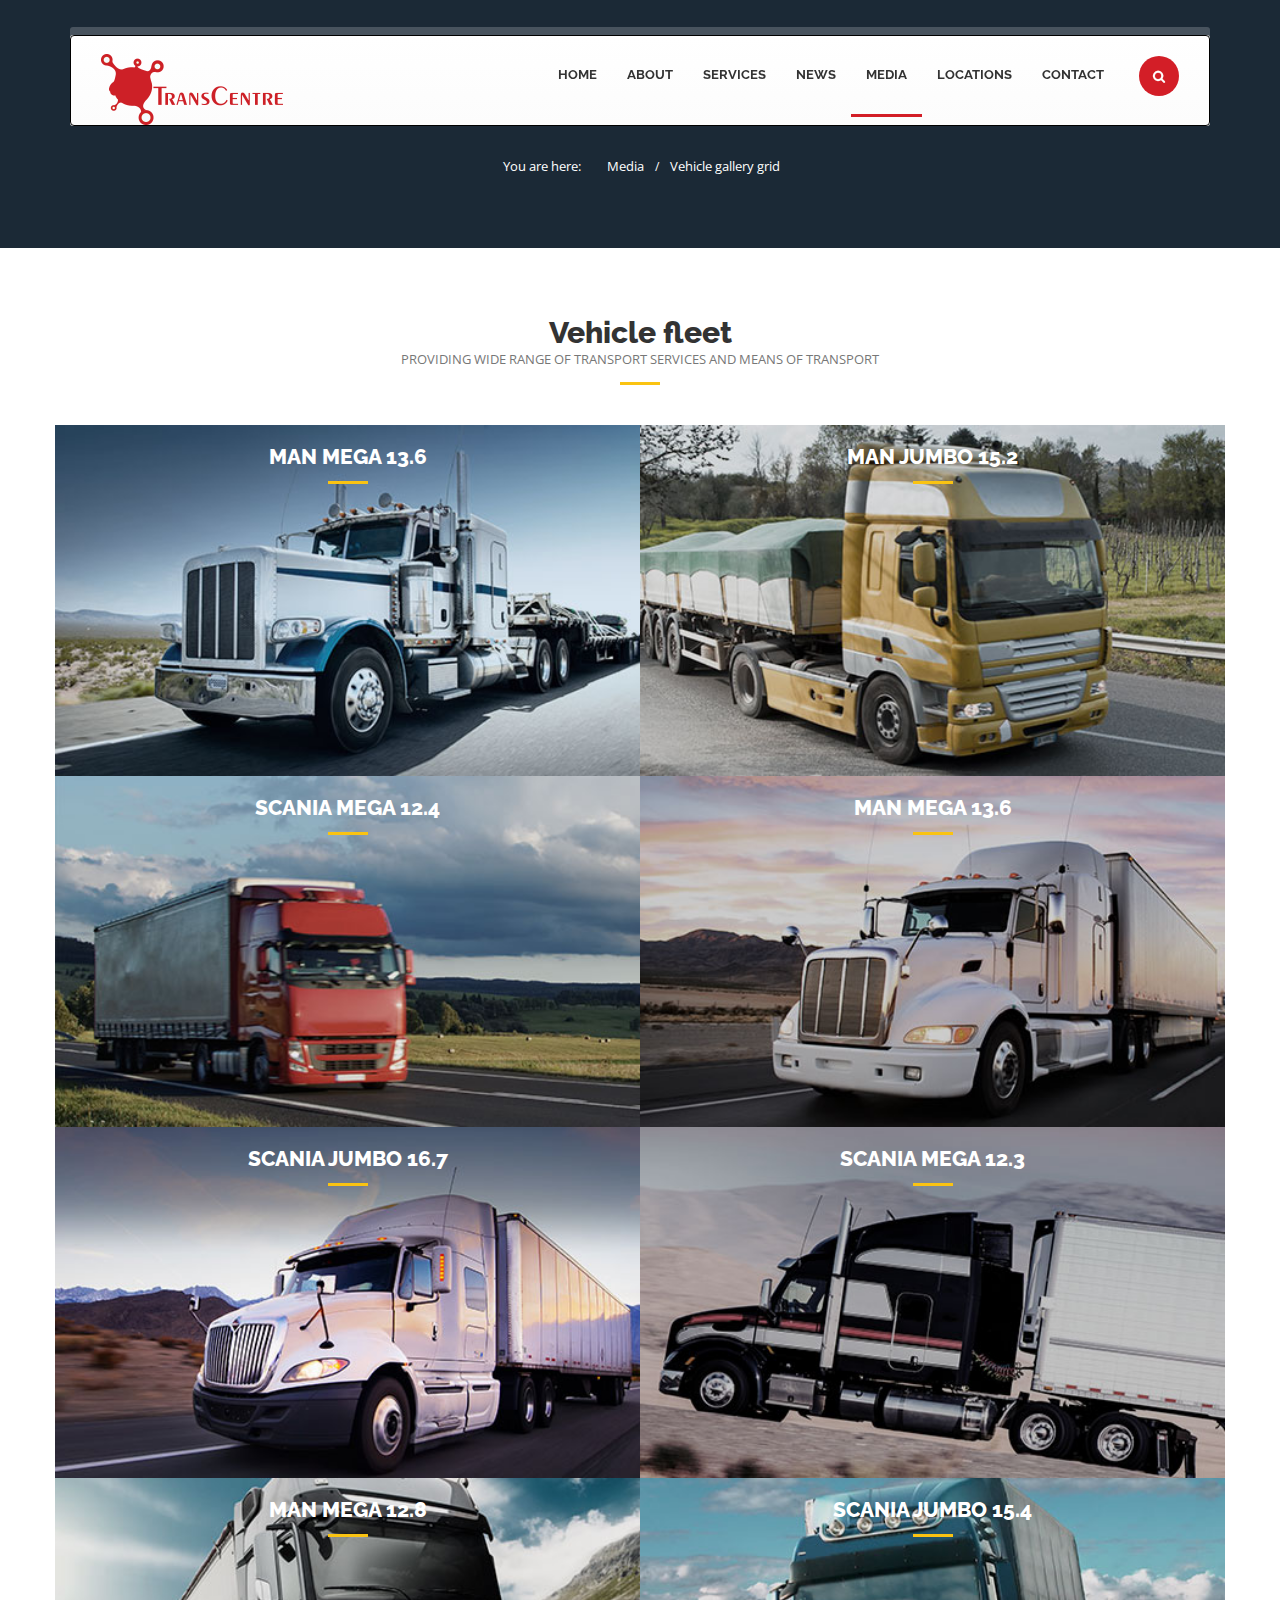
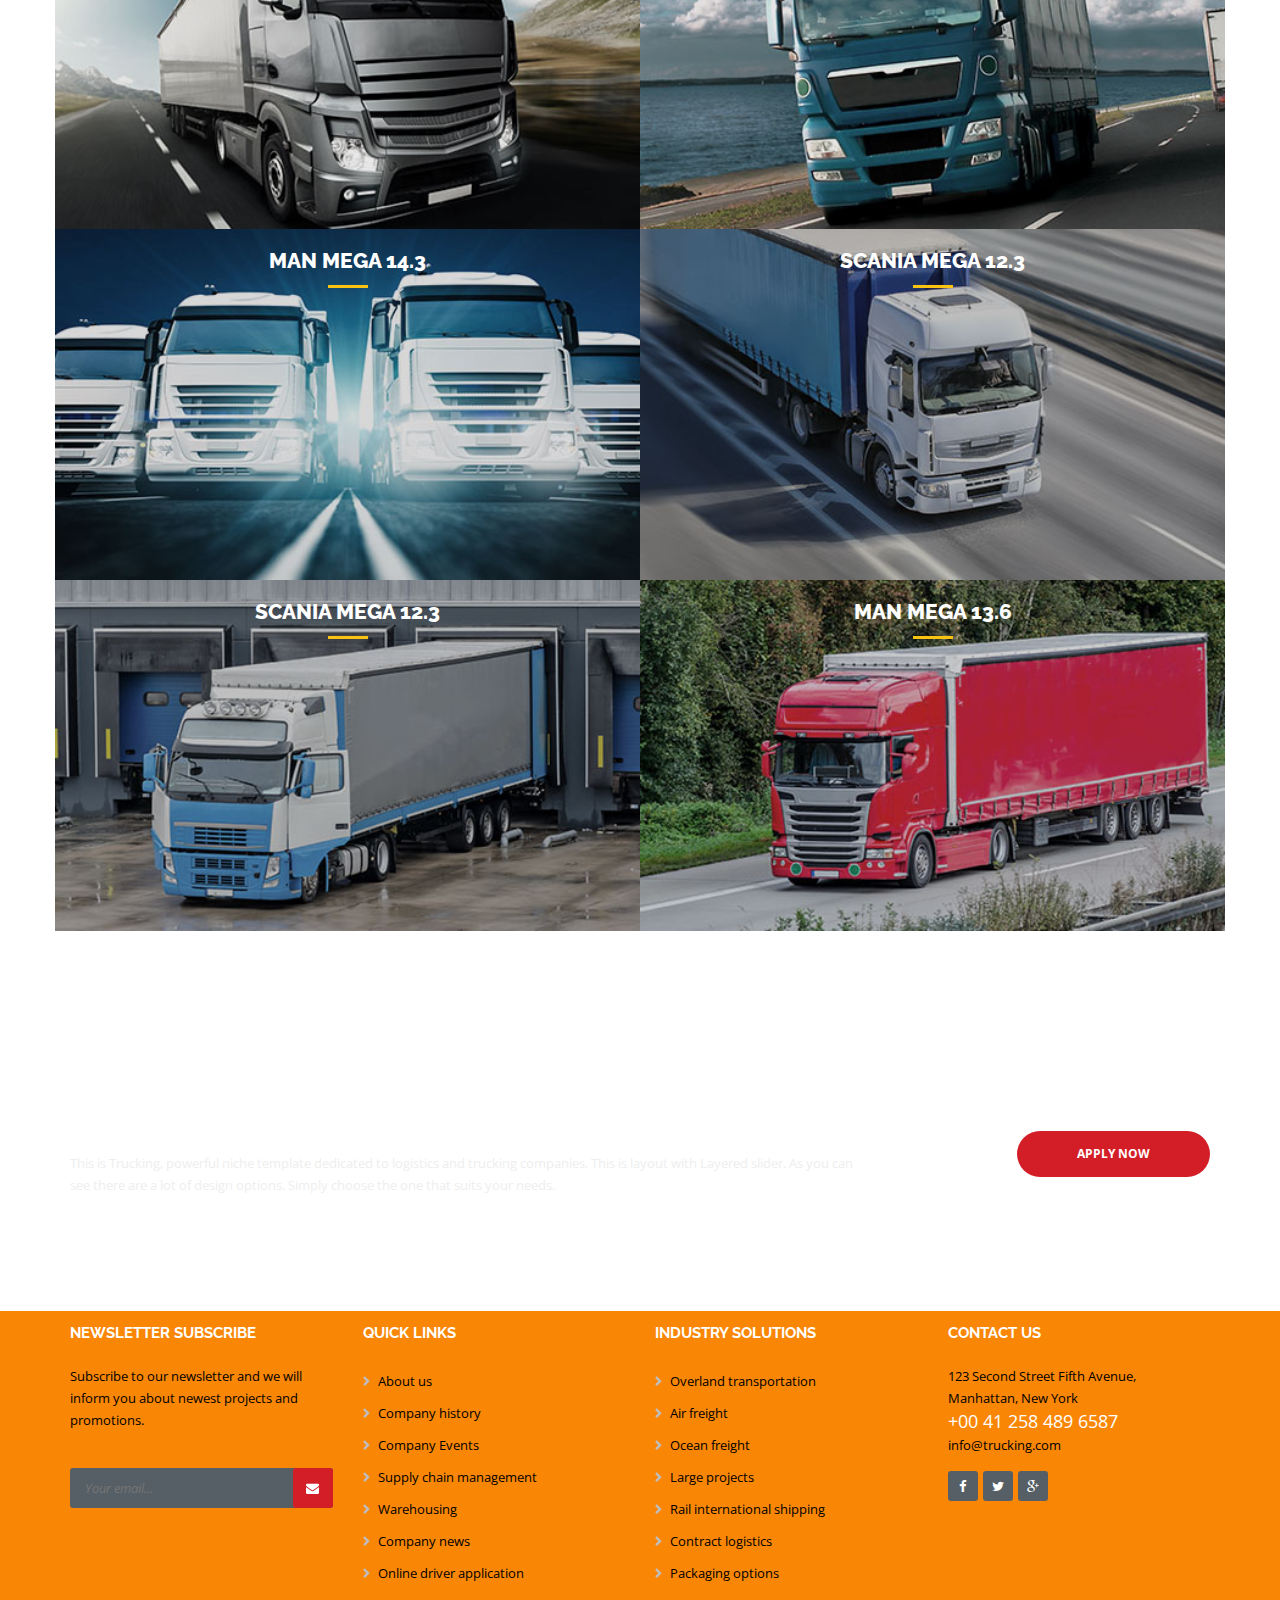
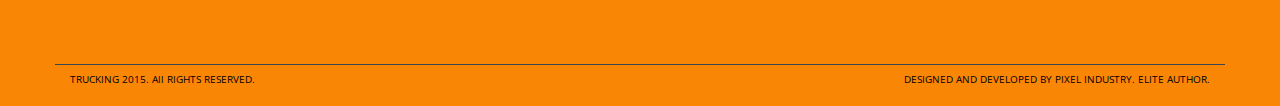
<file: gallery02.html>
<!DOCTYPE html>
<html>
    <head>
        <title>Trucking - Transportation and Logistics Vehicle Fleet Grid</title>
        <meta name="description" content="Trucking is transportation and Logistics website template">
        <meta name="author" content="pixel-industry">
        <meta name="keywords" content="transportation, logistics, transportation template, logistics template, cargo, business">
        <meta charset="UTF-8">
        <meta name="viewport" content="width=device-width, initial-scale=1.0">

        <!-- Stylesheets -->
        <link rel="stylesheet" href="css/bootstrap.css"/><!-- bootstrap grid -->
        <link rel="stylesheet" href="css/magnific-popup.css" /><!-- Lightbox styles -->
        <link rel="stylesheet" href="css/style.css"/><!-- template styles -->
        <link rel="stylesheet" href="css/color-default.css"/><!-- template main color -->
        <link rel="stylesheet" href="css/retina.css"/><!-- retina ready styles -->
        <link rel="stylesheet" href="css/responsive.css"/><!-- responsive styles -->

        <!-- Google Web fonts -->
        <link href='http://fonts.googleapis.com/css?family=Raleway:400,500,600,700,800' rel='stylesheet' type='text/css'>
        <link href='http://fonts.googleapis.com/css?family=Open+Sans:400italic,600italic,700italic,400,800,700,600' rel='stylesheet' type='text/css'>

        <!-- Font icons -->
        <link rel="stylesheet" href="icon-fonts/font-awesome-4.3.0/css/font-awesome.min.css"/><!-- Fontawesome icons css -->
    </head>

    <body>
        <div class="header-wrapper header-transparent">
            <!-- .header.header-style01 start -->
            <header id="header"  class="header-style01">
                <!-- .container start -->
                <div class="container">
                    <!-- .main-nav start -->
                    <div class="main-nav">
                        <!-- .row start -->
                        <div class="row">
                            <div class="col-md-12">
                                <nav class="navbar navbar-default nav-left" role="navigation">

                                    <!-- .navbar-header start -->
                                    <div class="navbar-header">
                                        <div class="logo">
                                            <a href="index.html">
                                                <img src="img/logo.png" alt="Trucking Transportation and Logistics HTML Template"/>
                                            </a>
                                        </div><!-- .logo end -->
                                    </div><!-- .navbar-header start -->

                                    <!-- MAIN NAVIGATION -->
                                    <div class="collapse navbar-collapse">
                                        <ul class="nav navbar-nav">
                                            <li class="dropdown">
                                                <a href="#" data-toggle="dropdown" class="dropdown-toggle">Home</a>
                                                <ul class="dropdown-menu">
                                                    <li><a href="index.html">Home default</a></li>
                                                    <li><a href="index02.html">Trucking services overview</a></li>
                                                    <li><a href="index03.html">Trucking video slider</a></li>
                                                    <li><a href="index04.html">Trucking home simple</a></li>
                                                    <li><a href="index05.html">Trucking services slider</a></li>
                                                    <li><a href="index06.html">Trucking parallax slider</a></li>
                                                    <li><a href="index07.html">Trucking Vehicle Fleet</a></li>
                                                    <li><a href="index08.html">Trucking corporate</a></li>
                                                    <li><a href="index09.html">Trucking simple slider</a></li>
                                                    <li><a href="index10.html">Fullscreen minimal</a></li>
                                                </ul><!-- .dropdown-menu end -->
                                            </li><!-- .dropdown end -->

                                            <li class="dropdown">
                                                <a href="#" data-toggle="dropdown" class="dropdown-toggle">About</a>
                                                <ul class="dropdown-menu">
                                                    <li class="dropdown dropdown-submenu">
                                                        <a href="#" class="dropdown-toggle" data-toggle="dropdown">Header types</a>
                                                        <ul class="dropdown-menu">
                                                            <li><a href="index.html">Header default</a></li>
                                                            <li><a href="header-default-top-bar.html">Header default top bar</a></li>
                                                            <li><a href="index08.html">Header simple light bar</a></li>
                                                            <li><a href="header-simple-dark-bar.html">Header simple dark bar</a></li>
                                                            <li><a href="header-simple-dark.html">Header simple dark</a></li>
                                                            <li><a href="header-menu-bottom.html">Header menu bottom light</a></li>
                                                            <li><a href="header-menu-bottom-dark.html">Header menu bottom dark</a></li>
                                                        </ul><!-- .dropdown-menu end -->
                                                    </li>
                                                    <li><a href="about01.html">About simple</a></li>
                                                    <li><a href="about02.html">About compact</a></li>
                                                    <li><a href="about03.html">About with sidebar</a></li>
                                                    <li><a href="simple-page-title.html">Simple page title</a></li>
                                                    <li><a href="company-history.html">Company history</a></li>
                                                    <li><a href="events.html">Company Events</a></li>
                                                    <li><a href="clients.html">Company Clients</a></li>
                                                    <li><a href="careers.html">Careers</a></li>
                                                    <li><a href="driver-application.html">Online driver application</a></li>
                                                </ul><!-- .dropdown-menu end -->
                                            </li><!-- .dropdown end -->

                                            <li class="dropdown">
                                                <a href="" data-toggle="dropdown" class="dropdown-toggle">Services</a>
                                                <ul class="dropdown-menu">
                                                    <li><a href="services01.html">Services overview</a></li>
                                                    <li class="dropdown dropdown-submenu">
                                                        <a href="" class="dropdown-toggle" data-toggle="dropdown">Logistics</a>
                                                        <ul class="dropdown-menu">
                                                            <li><a href="services02.html">Logistics</a></li>
                                                            <li><a href="overland-transportation.html">Overland transportation</a></li>
                                                            <li><a href="air-freight.html">Air freight</a></li>
                                                            <li><a href="ocean-freight.html">Ocean freight</a></li>
                                                            <li><a href="large-projects.html">Large projects</a></li>
                                                            <li><a href="rail-transportation.html">Rail international shipping</a></li>
                                                            <li><a href="contract-logistics.html">Contract logistics</a></li>
                                                        </ul><!-- .dropdown-menu end -->
                                                    </li><!-- .dropdown-submenu end -->
                                                    <li><a href="warehousing.html">Warehousing</a></li>
                                                    <li><a href="supply-chain-management.html">Supply chain management</a></li>
                                                    <li><a href="packaging-options.html">Packaging options</a></li>
                                                    <li><a href="consulting-services.html">Consulting services</a></li>
                                                </ul><!-- .dropdown-menu end -->
                                            </li><!-- .dropdown end -->

                                            <li class="dropdown">
                                                <a href="" data-toggle="dropdown" class="dropdown-toggle">News</a>
                                                <ul class="dropdown-menu">
                                                    <li><a href="news-list.html">News list</a></li>
                                                    <li><a href="news-masonry.html">News masonry</a></li>
                                                    <li><a href="news-standard.html">News standard</a></li>
                                                    <li><a href="news-single.html">News single</a></li>
                                                </ul><!-- .dropdown-menu end -->
                                            </li><!-- .dropdown end -->

                                            <li class="dropdown current-menu-item">
                                                <a href="" data-toggle="dropdown" class="dropdown-toggle">Media</a>
                                                <ul class="dropdown-menu">
                                                    <li><a href="gallery01.html">Vehicle gallery full</a></li>
                                                    <li><a href="gallery02.html">Vehicle gallery grid</a></li>
                                                </ul><!-- .dropdown-menu end -->
                                            </li><!-- .dropdown end -->

                                            <li><a href="locations.html">Locations</a></li>

                                            <li class="dropdown">
                                                <a href="" data-toggle="dropdown" class="dropdown-toggle">Contact</a>
                                                <ul class="dropdown-menu">
                                                    <li><a href="contact-simple.html">Contact simple</a></li>
                                                    <li><a href="contact-locations.html">Contact locations</a></li>
                                                </ul><!-- .dropdown-menu end -->
                                            </li><!-- .dropdown end -->
                                        </ul><!-- .nav.navbar-nav end -->

                                        <!-- RESPONSIVE MENU -->
                                        <div id="dl-menu" class="dl-menuwrapper">
                                            <button class="dl-trigger">Open Menu</button>

                                            <ul class="dl-menu">
                                                <li>
                                                    <a href="index.html">Home</a>
                                                    <ul class="dl-submenu">
                                                        <li><a href="index.html">Home default</a></li>
                                                        <li><a href="index02.html">Trucking services overview</a></li>
                                                        <li><a href="index03.html">Trucking video slider</a></li>
                                                        <li><a href="index04.html">Trucking home simple</a></li>
                                                        <li><a href="index05.html">Trucking services slider</a></li>
                                                        <li><a href="index06.html">Trucking parallax slider</a></li>
                                                        <li><a href="index07.html">Trucking Vehicle Fleet</a></li>
                                                        <li><a href="index08.html">Trucking corporate</a></li>
                                                        <li><a href="index09.html">Trucking simple slider</a></li>
                                                        <li><a href="index10.html">Fullscreen minimal</a></li>
                                                    </ul><!-- dl-submenu end -->
                                                </li>

                                                <li>
                                                    <a href="#">About</a>
                                                    <ul class="dl-submenu">
                                                        <li>
                                                            <a href="">Header types</a>
                                                            <ul class="dl-submenu">
                                                                <li><a href="index.html">Header default</a></li>
                                                                <li><a href="header-default-top-bar.html">Header default top bar</a></li>
                                                                <li><a href="index08.html">Header simple light bar</a></li>
                                                                <li><a href="header-simple-dark-bar.html">Header simple dark bar</a></li>
                                                                <li><a href="header-simple-dark.html">Header simple dark</a></li>
                                                                <li><a href="header-menu-bottom.html">Header menu bottom light</a></li>
                                                                <li><a href="header-menu-bottom-dark.html">Header menu bottom dark</a></li>
                                                            </ul><!-- .dl-submenu end -->
                                                        </li>
                                                        <li><a href="about01.html">About simple</a></li>
                                                        <li><a href="about02.html">About compact</a></li>
                                                        <li><a href="about03.html">About with sidebar</a></li>
                                                        <li><a href="simple-page-title.html">Simple page title</a></li>
                                                        <li><a href="company-history.html">Company history</a></li>
                                                        <li><a href="events.html">Company Events</a></li>
                                                        <li><a href="clients.html">Company Clients</a></li>
                                                        <li><a href="careers.html">Careers</a></li>
                                                        <li><a href="driver-application.html">Online driver application</a></li>
                                                    </ul><!-- dl-submenu end -->
                                                </li>

                                                <li>
                                                    <a href="#">Services</a>
                                                    <ul class="dl-submenu">
                                                        <li><a href="services01.html">Services overview</a></li>
                                                        <li>
                                                            <a href="#">Logistics</a>
                                                            <ul class="dl-submenu">
                                                                <li><a href="services02.html">Logistics</a></li>
                                                                <li><a href="overland-transportation.html">Overland transportation</a></li>
                                                                <li><a href="air-freight.html">Air freight</a></li>
                                                                <li><a href="ocean-freight.html">Ocean freight</a></li>
                                                                <li><a href="large-projects.html">Large projects</a></li>
                                                                <li><a href="rail-transportation.html">Rail international shipping</a></li>
                                                                <li><a href="contract-logistics.html">Contract logistics</a></li>
                                                            </ul><!-- .dl-submenu end -->
                                                        </li>
                                                        <li><a href="warehousing.html">Warehousing</a></li>
                                                        <li><a href="supply-chain-management.html">Supply chain management</a></li>
                                                        <li><a href="packaging-options.html">Packaging options</a></li>
                                                        <li><a href="consulting-services.html">Consulting services</a></li>
                                                    </ul><!-- dl-submenu end -->
                                                </li>

                                                <li>
                                                    <a href="#">News</a>
                                                    <ul class="dl-submenu">
                                                        <li><a href="news-list.html">News list</a></li>
                                                        <li><a href="news-masonry.html">News masonry</a></li>
                                                        <li><a href="news-standard.html">News standard</a></li>
                                                        <li><a href="news-single.html">News single</a></li>
                                                    </ul><!-- .dl-submenu end -->
                                                </li>

                                                <li>
                                                    <a href="#">Gallery</a>
                                                    <ul class="dl-submenu">
                                                        <li><a href="gallery01.html">Vehicle gallery full</a></li>
                                                        <li><a href="gallery02.html">Vehicle gallery grid</a></li>
                                                    </ul><!-- .dl-submenu end -->
                                                </li>
                                                
                                                <li><a href="locations.html">Locations</a></li>

                                                <li>
                                                    <a href="#">Contact</a>
                                                    <ul class="dl-submenu">
                                                        <li><a href="contact-simple.html">Contact simple</a></li>
                                                        <li><a href="contact-locations.html">Contact locations</a></li>
                                                    </ul><!-- .dl-submenu end -->
                                                </li>
                                            </ul><!-- .dl-menu end -->
                                        </div><!-- #dl-menu end -->

                                        <!-- #search start -->
                                        <div id="search">
                                            <form action="#" method="get">
                                                <input class="search-submit" type="submit" />
                                                <input id="m_search" name="s" type="text" placeholder="Type and hit enter..." />                        
                                            </form>
                                        </div><!-- #search end -->
                                    </div><!-- MAIN NAVIGATION END -->
                                </nav><!-- .navbar.navbar-default end -->
                            </div><!-- .col-md-12 end -->
                        </div><!-- .row end -->
                    </div><!-- .main-nav end -->
                </div><!-- .container end -->
            </header><!-- .header.header-style01 -->
        </div><!-- .header-wrapper.header-transparent end -->

        <!-- .page-title start -->
        <div class="page-title-style01 page-title-negative-top pt-bkg04">
            <div class="container">
                <div class="row">
                    <div class="col-md-12">
                        <h1>Vehicle fleet</h1>

                        <div class="breadcrumb-container">
                            <ul class="breadcrumb clearfix">
                                <li>You are here:</li>
                                <li>
                                    <a href="#">Media</a>
                                </li>
                                <li>
                                    <a href="#">Vehicle gallery grid</a>
                                </li>
                            </ul><!-- .breadcrumb end -->
                        </div><!-- .breadcrumb-container end -->
                    </div><!-- .col-md-12 end -->
                </div><!-- .row end -->
            </div><!-- .container end -->
        </div><!-- .page-title-style01.page-title-negative-top end -->

        <div class="page-content">
            <div class="container">
                <div class="row">
                    <div class="col-md-12">
                        <div class="custom-heading02">
                            <h2>Vehicle fleet</h2>
                            <p>
                                PROVIDING WIDE RANGE OF TRANSPORT SERVICES AND MEANS OF TRANSPORT
                            </p>
                        </div><!-- .custom-heading02 end -->
                    </div><!-- .col-md-12 end -->
                </div><!-- .row end -->
            </div><!-- .container end -->
        </div><!-- .page-content end -->

        <div class="page-content">
            <div class="container">
                <div class="row">
                    <ul class="vehicle-gallery clearfix">
                        <li class="col-md-4">
                            <figure class="gallery-item-container">                               
                                <div class="gallery-item">
                                    <img src="img/pics/img04.jpg" alt=""/>

                                    <div class="hover-mask-container">
                                        <div class="hover-mask"></div>
                                        <div class="hover-zoom">
                                            <a href="img/pics/img04.jpg" class="triggerZoom fa fa-search"></a>
                                        </div><!-- .hover-details end -->
                                    </div><!-- .hover-mask-container end -->
                                </div><!-- .service-item end -->

                                <figcaption>
                                    <h3>MAN MEGA 13.6</h3>
                                </figcaption>
                            </figure><!-- .gallery-item-container end -->
                        </li><!-- .gallery-item end -->

                        <li class="col-md-4">
                            <figure class="gallery-item-container">                               
                                <div class="gallery-item">
                                    <img src="img/pics/img16.jpg" alt=""/>

                                    <div class="hover-mask-container">
                                        <div class="hover-mask"></div>
                                        <div class="hover-zoom">
                                            <a href="img/pics/img16.jpg" class="triggerZoom fa fa-search"></a>
                                        </div><!-- .hover-details end -->
                                    </div><!-- .hover-mask-container end -->
                                </div><!-- .service-item end -->

                                <figcaption>
                                    <h3>MAN JUMBO 15.2</h3>
                                </figcaption>
                            </figure><!-- .gallery-item-container end -->
                        </li><!-- .gallery-item end -->

                        <li class="col-md-4">
                            <figure class="gallery-item-container">                               
                                <div class="gallery-item">
                                    <img src="img/pics/img17.jpg" alt=""/>

                                    <div class="hover-mask-container">
                                        <div class="hover-mask"></div>
                                        <div class="hover-zoom">
                                            <a href="img/pics/img17.jpg" class="triggerZoom fa fa-search"></a>
                                        </div><!-- .hover-details end -->
                                    </div><!-- .hover-mask-container end -->
                                </div><!-- .service-item end -->

                                <figcaption>
                                    <h3>SCANIA MEGA 12.4</h3>
                                </figcaption>
                            </figure><!-- .gallery-item-container end -->
                        </li><!-- .gallery-item end -->

                        <li class="col-md-4">
                            <figure class="gallery-item-container">                               
                                <div class="gallery-item">
                                    <img src="img/pics/img45.jpg" alt=""/>

                                    <div class="hover-mask-container">
                                        <div class="hover-mask"></div>
                                        <div class="hover-zoom">
                                            <a href="img/pics/img45.jpg" class="triggerZoom fa fa-search"></a>
                                        </div><!-- .hover-details end -->
                                    </div><!-- .hover-mask-container end -->
                                </div><!-- .service-item end -->

                                <figcaption>
                                    <h3>MAN MEGA 13.6</h3>
                                </figcaption>
                            </figure><!-- .gallery-item-container end -->
                        </li><!-- .gallery-item end -->

                        <li class="col-md-4">
                            <figure class="gallery-item-container">                               
                                <div class="gallery-item">
                                    <img src="img/pics/img07.jpg" alt=""/>

                                    <div class="hover-mask-container">
                                        <div class="hover-mask"></div>
                                        <div class="hover-zoom">
                                            <a href="img/pics/img07.jpg" class="triggerZoom fa fa-search"></a>
                                        </div><!-- .hover-details end -->
                                    </div><!-- .hover-mask-container end -->
                                </div><!-- .service-item end -->

                                <figcaption>
                                    <h3>SCANIA JUMBO 16.7</h3>
                                </figcaption>
                            </figure><!-- .gallery-item-container end -->
                        </li><!-- .gallery-item end -->

                        <li class="col-md-4">
                            <figure class="gallery-item-container">                               
                                <div class="gallery-item">
                                    <img src="img/pics/img19.jpg" alt=""/>

                                    <div class="hover-mask-container">
                                        <div class="hover-mask"></div>
                                        <div class="hover-zoom">
                                            <a href="img/pics/img19.jpg" class="triggerZoom fa fa-search"></a>
                                        </div><!-- .hover-details end -->
                                    </div><!-- .hover-mask-container end -->
                                </div><!-- .service-item end -->

                                <figcaption>
                                    <h3>SCANIA MEGA 12.3</h3>
                                </figcaption>
                            </figure><!-- .gallery-item-container end -->
                        </li><!-- .gallery-item end -->

                        <li class="col-md-4">
                            <figure class="gallery-item-container">                               
                                <div class="gallery-item">
                                    <img src="img/pics/img18.jpg" alt=""/>

                                    <div class="hover-mask-container">
                                        <div class="hover-mask"></div>
                                        <div class="hover-zoom">
                                            <a href="img/pics/img18.jpg" class="triggerZoom fa fa-search"></a>
                                        </div><!-- .hover-details end -->
                                    </div><!-- .hover-mask-container end -->
                                </div><!-- .service-item end -->

                                <figcaption>
                                    <h3>MAN MEGA 12.8</h3>
                                </figcaption>
                            </figure><!-- .gallery-item-container end -->
                        </li><!-- .gallery-item end -->

                        <li class="col-md-4">
                            <figure class="gallery-item-container">                               
                                <div class="gallery-item">
                                    <img src="img/pics/img20.jpg" alt=""/>

                                    <div class="hover-mask-container">
                                        <div class="hover-mask"></div>
                                        <div class="hover-zoom">
                                            <a href="img/pics/img20.jpg" class="triggerZoom fa fa-search"></a>
                                        </div><!-- .hover-details end -->
                                    </div><!-- .hover-mask-container end -->
                                </div><!-- .service-item end -->

                                <figcaption>
                                    <h3>SCANIA JUMBO 15.4</h3>
                                </figcaption>
                            </figure><!-- .gallery-item-container end -->
                        </li><!-- .gallery-item end -->

                        <li class="col-md-4">
                            <figure class="gallery-item-container">                               
                                <div class="gallery-item">
                                    <img src="img/pics/img21.jpg" alt=""/>

                                    <div class="hover-mask-container">
                                        <div class="hover-mask"></div>
                                        <div class="hover-zoom">
                                            <a href="img/pics/img21.jpg" class="triggerZoom fa fa-search"></a>
                                        </div><!-- .hover-details end -->
                                    </div><!-- .hover-mask-container end -->
                                </div><!-- .service-item end -->

                                <figcaption>
                                    <h3>MAN MEGA 14.3</h3>
                                </figcaption>
                            </figure><!-- .gallery-item-container end -->
                        </li><!-- .gallery-item end -->

                        <li class="col-md-4">
                            <figure class="gallery-item-container">                               
                                <div class="gallery-item">
                                    <img src="img/pics/img42.jpg" alt=""/>

                                    <div class="hover-mask-container">
                                        <div class="hover-mask"></div>
                                        <div class="hover-zoom">
                                            <a href="img/pics/img42.jpg" class="triggerZoom fa fa-search"></a>
                                        </div><!-- .hover-details end -->
                                    </div><!-- .hover-mask-container end -->
                                </div><!-- .service-item end -->

                                <figcaption>
                                    <h3>SCANIA MEGA 12.3</h3>
                                </figcaption>
                            </figure><!-- .gallery-item-container end -->
                        </li><!-- .gallery-item end -->

                        <li class="col-md-4">
                            <figure class="gallery-item-container">                               
                                <div class="gallery-item">
                                    <img src="img/pics/img43.jpg" alt=""/>

                                    <div class="hover-mask-container">
                                        <div class="hover-mask"></div>
                                        <div class="hover-zoom">
                                            <a href="img/pics/img43.jpg" class="triggerZoom fa fa-search"></a>
                                        </div><!-- .hover-details end -->
                                    </div><!-- .hover-mask-container end -->
                                </div><!-- .service-item end -->

                                <figcaption>
                                    <h3>SCANIA MEGA 12.3</h3>
                                </figcaption>
                            </figure><!-- .gallery-item-container end -->
                        </li><!-- .gallery-item end -->

                        <li class="col-md-4">
                            <figure class="gallery-item-container">                               
                                <div class="gallery-item">
                                    <img src="img/pics/img44.jpg" alt=""/>

                                    <div class="hover-mask-container">
                                        <div class="hover-mask"></div>
                                        <div class="hover-zoom">
                                            <a href="img/pics/img44.jpg" class="triggerZoom fa fa-search"></a>
                                        </div><!-- .hover-details end -->
                                    </div><!-- .hover-mask-container end -->
                                </div><!-- .service-item end -->

                                <figcaption>
                                    <h3>MAN MEGA 13.6</h3>
                                </figcaption>
                            </figure><!-- .gallery-item-container end -->
                        </li><!-- .gallery-item end -->                        
                    </ul><!-- #vehicle-gallery end -->
                </div><!-- .row end -->
            </div><!-- .container end -->
        </div><!-- .page-content end -->

        <div class="page-content parallax parallax01 dark">
            <div class="container">
                <div class="row">
                    <div class="col-md-12">
                        <div class="call-to-action clearfix">
                            <div class="text">
                                <h2>Want to become our driver? Apply Online!</h2>
                                <p>
                                    This is Trucking, powerful niche template 
                                    dedicated to logistics and trucking 
                                    companies. This is layout with Layered 
                                    slider. As you can see there are a lot of 
                                    design options. Simply choose the one that 
                                    suits your needs.
                                </p>                              
                            </div><!-- .text end -->

                            <a href="driver-application.html" class="btn btn-big">
                                <span>apply now</span>
                            </a>
                        </div><!-- .call-to-action end -->
                    </div><!-- .col-md-12 end -->
                </div><!-- .row end -->
            </div><!-- .container end -->
        </div><!-- .page-content.parallax end -->

        <div id="footer-wrapper" class="footer-dark">
            <footer id="footer">
                <div class="container">
                    <div class="row">
                        <ul class="col-md-3 col-sm-6 footer-widget-container clearfix">
                            <!-- .widget.widget_text -->
                            <li class="widget widget_newsletterwidget">
                                <div class="title">
                                    <h3>newsletter subscribe</h3>
                                </div>

                                <p>
                                    Subscribe to our newsletter and we will 
                                    inform you about newest projects and promotions.
                                </p>

                                <br />

                                <form class="newsletter">
                                    <input class="email" type="email" placeholder="Your email...">
                                    <input type="submit" class="submit" value="">
                                </form>
                            </li><!-- .widget.widget_newsletterwidget end -->
                        </ul><!-- .col-md-3.footer-widget-container end -->

                        <ul class="col-md-3 col-sm-6 footer-widget-container">
                            <!-- .widget-pages start -->
                            <li class="widget widget_pages">
                                <div class="title">
                                    <h3>quick links</h3>
                                </div>

                                <ul>
                                    <li><a href="about01.html">About us</a></li>
                                    <li><a href="company-history.html">Company history</a></li>
                                    <li><a href="events.html">Company Events</a></li>
                                    <li><a href="supply-chain-management.html">Supply chain management</a></li>
                                    <li><a href="warehousing.html">Warehousing</a></li>
                                    <li><a href="news-standard.html">Company news</a></li>
                                    <li><a href="driver-application.html">Online driver application</a></li>
                                </ul>
                            </li><!-- .widget-pages end -->
                        </ul><!-- .col-md-3.footer-widget-container end -->

                        <ul class="col-md-3 col-sm-6 footer-widget-container">
                            <!-- .widget-pages start -->
                            <li class="widget widget_pages">
                                <div class="title">
                                    <h3>Industry solutions</h3>
                                </div>

                                <ul>
                                    <li><a href="overland-transportation.html">Overland transportation</a></li>
                                    <li><a href="air-freight.html">Air freight</a></li>
                                    <li><a href="ocean-freight.html">Ocean freight</a></li>
                                    <li><a href="large-projects.html">Large projects</a></li>
                                    <li><a href="rail-transportation.html">Rail international shipping</a></li>
                                    <li><a href="contract-logistics.html">Contract logistics</a></li>
                                    <li><a href="packaging-options.html">Packaging options</a></li>
                                </ul>
                            </li><!-- .widget-pages end -->
                        </ul><!-- .col-md-3.footer-widget-container end -->

                        <ul class="col-md-3 col-sm-6 footer-widget-container">
                            <li class="widget widget-text">
                                <div class="title">
                                    <h3>contact us</h3>
                                </div>

                                <address>
                                    123 Second Street Fifth Avenue, <br />
                                    Manhattan, New York
                                </address>

                                <span class="text-big">
                                    +00 41 258 489 6587
                                </span>
                                <br />

                                <a href="mailto:">info@trucking.com</a>
                                <br />
                                <ul class="footer-social-icons">
                                    <li><a href="#" class="fa fa-facebook"></a></li>
                                    <li><a href="#" class="fa fa-twitter"></a></li>
                                    <li><a href="#" class="fa fa-google-plus"></a></li>
                                </ul><!-- .footer-social-icons end -->
                            </li><!-- .widget.widget-text end -->
                        </ul><!-- .col-md-3.footer-widget-container end -->
                    </div><!-- .row end -->
                </div><!-- .container end -->
            </footer><!-- #footer end -->

            <div class="copyright-container">
                <div class="container">
                    <div class="row">
                        <div class="col-md-6">
                            <p>TRUCKING 2015. All RIGHTS RESERVED.</p>
                        </div><!-- .col-md-6 end -->

                        <div class="col-md-6">
                            <p class="align-right">DESIGNED AND DEVELOPED BY <a href="www.pixel-industry.com">PIXEL INDUSTRY.</a> ELITE AUTHOR.</p>
                        </div><!-- .col-md-6 end -->
                    </div><!-- .row end -->
                </div><!-- .container end -->
            </div><!-- .copyright-container end -->

            <a href="#" class="scroll-up">Scroll</a>
        </div><!-- #footer-wrapper end -->

        <script src="js/jquery-2.1.4.min.js"></script><!-- jQuery library -->
        <script src="js/bootstrap.min.js"></script><!-- .bootstrap script -->
        <script src="js/jquery.srcipts.min.js"></script><!-- modernizr, retina, stellar for parallax -->  
        <script src="js/jquery.magnific-popup.min.js"></script><!-- used for image lightbox -->
        <script src="js/portfolio.js"></script><!-- for portfolio -->
        <script src="js/jquery.dlmenu.min.js"></script><!-- for responsive menu -->
        <script src="js/include.js"></script><!-- custom js functions -->
    </body>
</html>
</file>
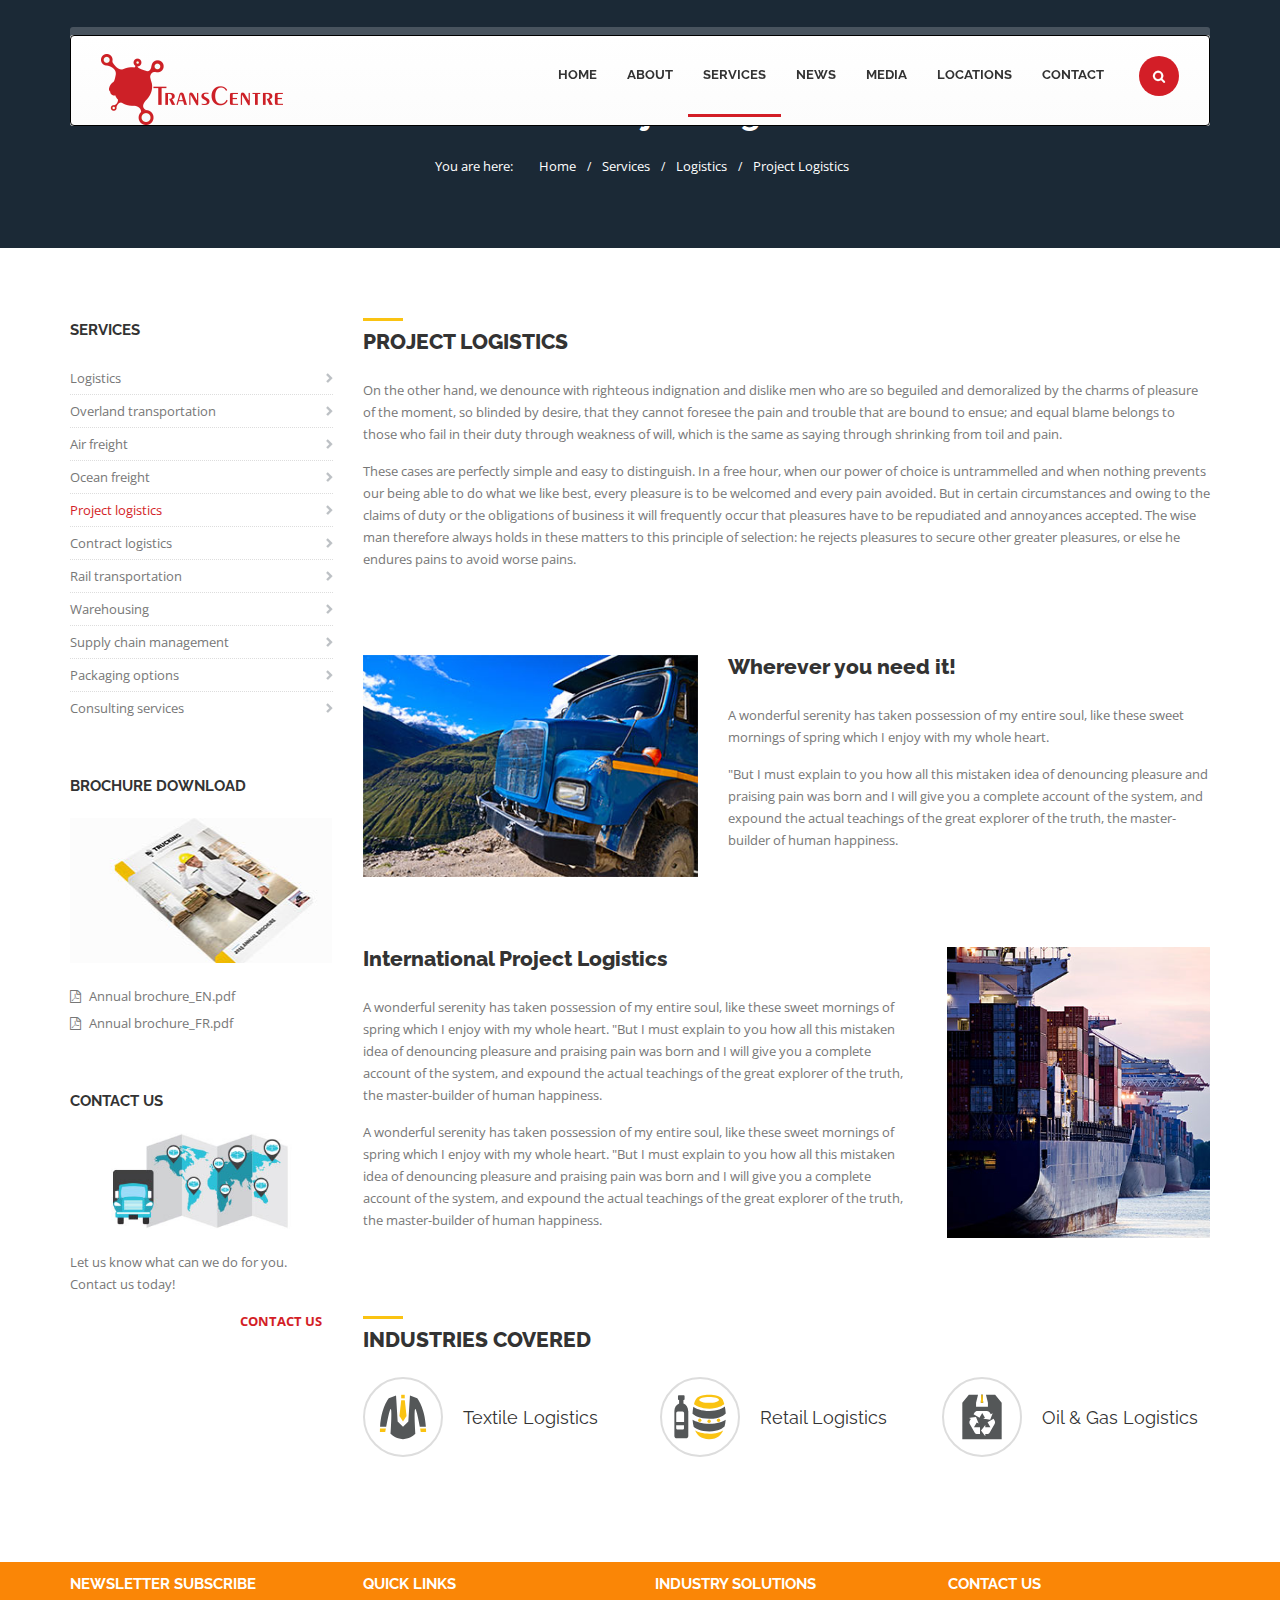
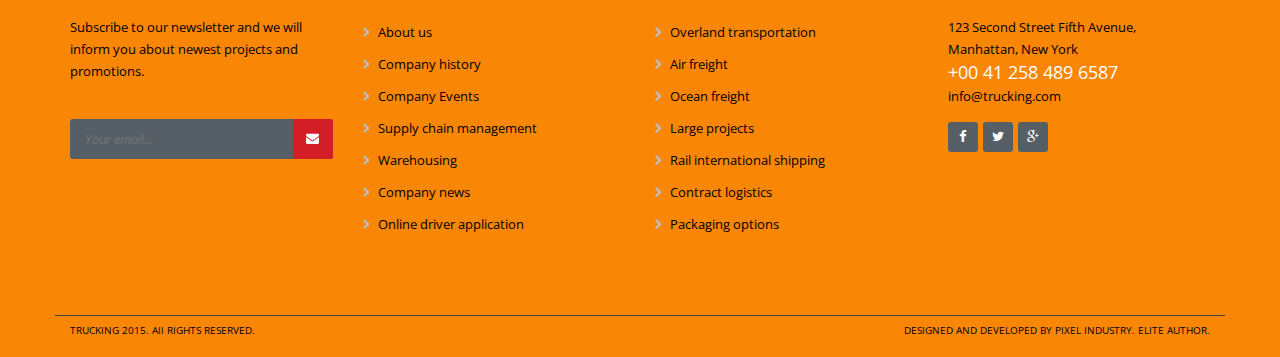
<file: large-projects.html>
<!DOCTYPE html>
<html>
    <head>
        <title>Trucking - Transportation and Logistics project Logistics Page</title>
        <meta name="description" content="Trucking is transportation and Logistics website template">
        <meta name="author" content="pixel-industry">
        <meta name="keywords" content="transportation, logistics, transportation template, logistics template, cargo, business">
        <meta charset="UTF-8">
        <meta name="viewport" content="width=device-width, initial-scale=1.0">

        <!-- Stylesheets -->
        <link rel="stylesheet" href="css/bootstrap.css"/><!-- bootstrap grid -->
        <link rel="stylesheet" href="css/style.css"/><!-- template styles -->
        <link rel="stylesheet" href="css/color-default.css"/><!-- template main color -->
        <link rel="stylesheet" href="css/retina.css"/><!-- retina ready styles -->
        <link rel="stylesheet" href="css/responsive.css"/><!-- responsive styles -->

        <!-- Google Web fonts -->
        <link href='http://fonts.googleapis.com/css?family=Raleway:400,500,600,700,800' rel='stylesheet' type='text/css'>
        <link href='http://fonts.googleapis.com/css?family=Open+Sans:400italic,600italic,700italic,400,800,700,600' rel='stylesheet' type='text/css'>

        <!-- Font icons -->
        <link rel="stylesheet" href="icon-fonts/font-awesome-4.3.0/css/font-awesome.min.css"/><!-- Fontawesome icons css -->
    </head>

    <body>
        <div class="header-wrapper header-transparent">
            <!-- .header.header-style01 start -->
            <header id="header"  class="header-style01">
                <!-- .container start -->
                <div class="container">
                    <!-- .main-nav start -->
                    <div class="main-nav">
                        <!-- .row start -->
                        <div class="row">
                            <div class="col-md-12">
                                <nav class="navbar navbar-default nav-left" role="navigation">

                                    <!-- .navbar-header start -->
                                    <div class="navbar-header">
                                        <div class="logo">
                                            <a href="index.html">
                                                <img src="img/logo.png" alt="Trucking Transportation and Logistics HTML Template"/>
                                            </a>
                                        </div><!-- .logo end -->
                                    </div><!-- .navbar-header start -->

                                    <!-- MAIN NAVIGATION -->
                                    <div class="collapse navbar-collapse">
                                        <ul class="nav navbar-nav">
                                            <li class="dropdown">
                                                <a href="#" data-toggle="dropdown" class="dropdown-toggle">Home</a>
                                                <ul class="dropdown-menu">
                                                    <li><a href="index.html">Home default</a></li>
                                                    <li><a href="index02.html">Trucking services overview</a></li>
                                                    <li><a href="index03.html">Trucking video slider</a></li>
                                                    <li><a href="index04.html">Trucking home simple</a></li>
                                                    <li><a href="index05.html">Trucking services slider</a></li>
                                                    <li><a href="index06.html">Trucking parallax slider</a></li>
                                                    <li><a href="index07.html">Trucking Vehicle Fleet</a></li>
                                                    <li><a href="index08.html">Trucking corporate</a></li>
                                                    <li><a href="index09.html">Trucking simple slider</a></li>
                                                    <li><a href="index10.html">Fullscreen minimal</a></li>
                                                </ul><!-- .dropdown-menu end -->
                                            </li><!-- .dropdown end -->

                                            <li class="dropdown">
                                                <a href="#" data-toggle="dropdown" class="dropdown-toggle">About</a>
                                                <ul class="dropdown-menu">
                                                    <li class="dropdown dropdown-submenu">
                                                        <a href="#" class="dropdown-toggle" data-toggle="dropdown">Header types</a>
                                                        <ul class="dropdown-menu">
                                                            <li><a href="index.html">Header default</a></li>
                                                            <li><a href="header-default-top-bar.html">Header default top bar</a></li>
                                                            <li><a href="index08.html">Header simple light bar</a></li>
                                                            <li><a href="header-simple-dark-bar.html">Header simple dark bar</a></li>
                                                            <li><a href="header-simple-dark.html">Header simple dark</a></li>
                                                            <li><a href="header-menu-bottom.html">Header menu bottom light</a></li>
                                                            <li><a href="header-menu-bottom-dark.html">Header menu bottom dark</a></li>
                                                        </ul><!-- .dropdown-menu end -->
                                                    </li>
                                                    <li><a href="about01.html">About simple</a></li>
                                                    <li><a href="about02.html">About compact</a></li>
                                                    <li><a href="about03.html">About with sidebar</a></li>
                                                    <li><a href="simple-page-title.html">Simple page title</a></li>
                                                    <li><a href="company-history.html">Company history</a></li>
                                                    <li><a href="events.html">Company Events</a></li>
                                                    <li><a href="clients.html">Company Clients</a></li>
                                                    <li><a href="careers.html">Careers</a></li>
                                                    <li><a href="driver-application.html">Online driver application</a></li>
                                                </ul><!-- .dropdown-menu end -->
                                            </li><!-- .dropdown end -->

                                            <li class="dropdown current-menu-item">
                                                <a href="" data-toggle="dropdown" class="dropdown-toggle">Services</a>
                                                <ul class="dropdown-menu">
                                                    <li><a href="services01.html">Services overview</a></li>
                                                    <li class="dropdown dropdown-submenu">
                                                        <a href="" class="dropdown-toggle" data-toggle="dropdown">Logistics</a>
                                                        <ul class="dropdown-menu">
                                                            <li><a href="services02.html">Logistics</a></li>
                                                            <li><a href="overland-transportation.html">Overland transportation</a></li>
                                                            <li><a href="air-freight.html">Air freight</a></li>
                                                            <li><a href="ocean-freight.html">Ocean freight</a></li>
                                                            <li><a href="large-projects.html">Large projects</a></li>
                                                            <li><a href="rail-transportation.html">Rail international shipping</a></li>
                                                            <li><a href="contract-logistics.html">Contract logistics</a></li>
                                                        </ul><!-- .dropdown-menu end -->
                                                    </li><!-- .dropdown-submenu end -->
                                                    <li><a href="warehousing.html">Warehousing</a></li>
                                                    <li><a href="supply-chain-management.html">Supply chain management</a></li>
                                                    <li><a href="packaging-options.html">Packaging options</a></li>
                                                    <li><a href="consulting-services.html">Consulting services</a></li>
                                                </ul><!-- .dropdown-menu end -->
                                            </li><!-- .dropdown end -->

                                            <li class="dropdown">
                                                <a href="" data-toggle="dropdown" class="dropdown-toggle">News</a>
                                                <ul class="dropdown-menu">
                                                    <li><a href="news-list.html">News list</a></li>
                                                    <li><a href="news-masonry.html">News masonry</a></li>
                                                    <li><a href="news-standard.html">News standard</a></li>
                                                    <li><a href="news-single.html">News single</a></li>
                                                </ul><!-- .dropdown-menu end -->
                                            </li><!-- .dropdown end -->

                                            <li class="dropdown">
                                                <a href="" data-toggle="dropdown" class="dropdown-toggle">Media</a>
                                                <ul class="dropdown-menu">
                                                    <li><a href="gallery01.html">Vehicle gallery full</a></li>
                                                    <li><a href="gallery02.html">Vehicle gallery grid</a></li>
                                                </ul><!-- .dropdown-menu end -->
                                            </li><!-- .dropdown end -->

                                            <li><a href="locations.html">Locations</a></li>

                                            <li class="dropdown">
                                                <a href="" data-toggle="dropdown" class="dropdown-toggle">Contact</a>
                                                <ul class="dropdown-menu">
                                                    <li><a href="contact-simple.html">Contact simple</a></li>
                                                    <li><a href="contact-locations.html">Contact locations</a></li>
                                                </ul><!-- .dropdown-menu end -->
                                            </li><!-- .dropdown end -->
                                        </ul><!-- .nav.navbar-nav end -->

                                        <!-- RESPONSIVE MENU -->
                                        <div id="dl-menu" class="dl-menuwrapper">
                                            <button class="dl-trigger">Open Menu</button>

                                            <ul class="dl-menu">
                                                <li>
                                                    <a href="index.html">Home</a>
                                                    <ul class="dl-submenu">
                                                        <li><a href="index.html">Home default</a></li>
                                                        <li><a href="index02.html">Trucking services overview</a></li>
                                                        <li><a href="index03.html">Trucking video slider</a></li>
                                                        <li><a href="index04.html">Trucking home simple</a></li>
                                                        <li><a href="index05.html">Trucking services slider</a></li>
                                                        <li><a href="index06.html">Trucking parallax slider</a></li>
                                                        <li><a href="index07.html">Trucking Vehicle Fleet</a></li>
                                                        <li><a href="index08.html">Trucking corporate</a></li>
                                                        <li><a href="index09.html">Trucking simple slider</a></li>
                                                        <li><a href="index10.html">Fullscreen minimal</a></li>
                                                    </ul><!-- dl-submenu end -->
                                                </li>

                                                <li>
                                                    <a href="#">About</a>
                                                    <ul class="dl-submenu">
                                                        <li>
                                                            <a href="">Header types</a>
                                                            <ul class="dl-submenu">
                                                                <li><a href="index.html">Header default</a></li>
                                                                <li><a href="header-default-top-bar.html">Header default top bar</a></li>
                                                                <li><a href="index08.html">Header simple light bar</a></li>
                                                                <li><a href="header-simple-dark-bar.html">Header simple dark bar</a></li>
                                                                <li><a href="header-simple-dark.html">Header simple dark</a></li>
                                                                <li><a href="header-menu-bottom.html">Header menu bottom light</a></li>
                                                                <li><a href="header-menu-bottom-dark.html">Header menu bottom dark</a></li>
                                                            </ul><!-- .dl-submenu end -->
                                                        </li>
                                                        <li><a href="about01.html">About simple</a></li>
                                                        <li><a href="about02.html">About compact</a></li>
                                                        <li><a href="about03.html">About with sidebar</a></li>
                                                        <li><a href="simple-page-title.html">Simple page title</a></li>
                                                        <li><a href="company-history.html">Company history</a></li>
                                                        <li><a href="events.html">Company Events</a></li>
                                                        <li><a href="clients.html">Company Clients</a></li>
                                                        <li><a href="careers.html">Careers</a></li>
                                                        <li><a href="driver-application.html">Online driver application</a></li>
                                                    </ul><!-- dl-submenu end -->
                                                </li>

                                                <li>
                                                    <a href="#">Services</a>
                                                    <ul class="dl-submenu">
                                                        <li><a href="services01.html">Services overview</a></li>
                                                        <li>
                                                            <a href="#">Logistics</a>
                                                            <ul class="dl-submenu">
                                                                <li><a href="services02.html">Logistics</a></li>
                                                                <li><a href="overland-transportation.html">Overland transportation</a></li>
                                                                <li><a href="air-freight.html">Air freight</a></li>
                                                                <li><a href="ocean-freight.html">Ocean freight</a></li>
                                                                <li><a href="large-projects.html">Large projects</a></li>
                                                                <li><a href="rail-transportation.html">Rail international shipping</a></li>
                                                                <li><a href="contract-logistics.html">Contract logistics</a></li>
                                                            </ul><!-- .dl-submenu end -->
                                                        </li>
                                                        <li><a href="warehousing.html">Warehousing</a></li>
                                                        <li><a href="supply-chain-management.html">Supply chain management</a></li>
                                                        <li><a href="packaging-options.html">Packaging options</a></li>
                                                        <li><a href="consulting-services.html">Consulting services</a></li>
                                                    </ul><!-- dl-submenu end -->
                                                </li>

                                                <li>
                                                    <a href="#">News</a>
                                                    <ul class="dl-submenu">
                                                        <li><a href="news-list.html">News list</a></li>
                                                        <li><a href="news-masonry.html">News masonry</a></li>
                                                        <li><a href="news-standard.html">News standard</a></li>
                                                        <li><a href="news-single.html">News single</a></li>
                                                    </ul><!-- .dl-submenu end -->
                                                </li>

                                                <li>
                                                    <a href="#">Gallery</a>
                                                    <ul class="dl-submenu">
                                                        <li><a href="gallery01.html">Vehicle gallery full</a></li>
                                                        <li><a href="gallery02.html">Vehicle gallery grid</a></li>
                                                    </ul><!-- .dl-submenu end -->
                                                </li>
                                                
                                                <li><a href="locations.html">Locations</a></li>

                                                <li>
                                                    <a href="#">Contact</a>
                                                    <ul class="dl-submenu">
                                                        <li><a href="contact-simple.html">Contact simple</a></li>
                                                        <li><a href="contact-locations.html">Contact locations</a></li>
                                                    </ul><!-- .dl-submenu end -->
                                                </li>
                                            </ul><!-- .dl-menu end -->
                                        </div><!-- #dl-menu end -->

                                        <!-- #search start -->
                                        <div id="search">
                                            <form action="#" method="get">
                                                <input class="search-submit" type="submit" />
                                                <input id="m_search" name="s" type="text" placeholder="Type and hit enter..." />                        
                                            </form>
                                        </div><!-- #search end -->
                                    </div><!-- MAIN NAVIGATION END -->
                                </nav><!-- .navbar.navbar-default end -->
                            </div><!-- .col-md-12 end -->
                        </div><!-- .row end -->
                    </div><!-- .main-nav end -->
                </div><!-- .container end -->
            </header><!-- .header.header-style01 -->
        </div><!-- .header-wrapper.header-transparent end -->

        <!-- .page-title start -->
        <div class="page-title-style01 page-title-negative-top pt-bkg07">
            <div class="container">
                <div class="row">
                    <div class="col-md-12">
                        <h1>Services - Project Logistics</h1>

                        <div class="breadcrumb-container">
                            <ul class="breadcrumb clearfix">
                                <li>You are here:</li>
                                <li>
                                    <a href="index.html">Home</a>
                                </li>
                                <li>
                                    <a href="services02.html">Services</a>
                                </li>

                                <li>
                                    <a href="services02.html">Logistics</a>
                                </li>

                                <li>
                                    <a href="#">Project Logistics</a>
                                </li>
                            </ul><!-- .breadcrumb end -->
                        </div><!-- .breadcrumb-container end -->
                    </div><!-- .col-md-12 end -->
                </div><!-- .row end -->
            </div><!-- .container end -->
        </div><!-- .page-title-style01.page-title-negative-top end -->


        <div class="page-content">
            <div class="container">
                <div class="row">
                    <aside class="col-md-3 aside aside-left">
                        <ul class="aside-widgets">
                            <li class="widget widget_nav_menu clearfix">
                                <div class="title">
                                    <h3>services</h3>
                                </div>

                                <ul class="menu">
                                    <li class="menu-item">
                                        <a href="services02.html">Logistics</a>
                                    </li>

                                    <li class="menu-item">
                                        <a href="overland-transportation.html">Overland transportation</a>
                                    </li>

                                    <li class="menu-item">
                                        <a href="air-freight.html">Air freight</a>
                                    </li>

                                    <li class="menu-item">
                                        <a href="ocean-freight.html">Ocean freight</a>
                                    </li>

                                    <li class="menu-item current-menu-item">
                                        <a href="large-projects.html">Project logistics</a>
                                    </li>

                                    <li class="menu-item">
                                        <a href="contract-logistics.html">Contract logistics</a>
                                    </li>

                                    <li class="menu-item">
                                        <a href="rail-transportation.html">Rail transportation</a>
                                    </li>

                                    <li class="menu-item">
                                        <a href="warehousing.html">Warehousing</a>
                                    </li>

                                    <li class="menu-item">
                                        <a href="supply-chain-management.html">Supply chain management</a>
                                    </li>

                                    <li class="menu-item">
                                        <a href="packaging-options.html">Packaging options</a>
                                    </li>

                                    <li class="menu-item">
                                        <a href="consulting-services.html">Consulting services</a>
                                    </li>
                                </ul><!-- .menu end -->
                            </li><!-- .widget.widget_nav_menu end -->

                            <li class="widget widget-text">
                                <div class="title">
                                    <h3>brochure download</h3>
                                </div>

                                <img src="img/pics/brochure02.jpg" alt="Trucking brochure"/>
                                <br />

                                <a href="trucking_brochure.pdf" target="_blank" class="download-link">
                                    <span>
                                        <i class="fa fa-file-pdf-o"></i>
                                        Annual brochure_EN.pdf
                                    </span>
                                </a>

                                <a href="trucking_brochure.pdf" target="_blank" class="download-link">
                                    <span>
                                        <i class="fa fa-file-pdf-o"></i>
                                        Annual brochure_FR.pdf
                                    </span>
                                </a>
                            </li><!-- .widget.widget-text end -->

                            <!-- .widget.widget-text start -->
                            <li class="widget widget-text">
                                <div class="title">
                                    <h3>contact us</h3>
                                </div>

                                <img src="img/pics/locations.jpg" alt="contact us"/>

                                <br />

                                <p>
                                    Let us know what can we do for you. Contact 
                                    us today!
                                </p>

                                <a href="contact-simple.html" class="read-more">
                                    <span>
                                        Contact us
                                        <i class="fa fa-chevron-right"></i>
                                    </span>
                                </a>
                            </li><!-- .widget-text end -->
                        </ul><!-- .aside-widgets end -->
                    </aside><!-- .aside.aside-left end -->

                    <div class="col-md-9">
                        <div class="row">
                            <div class="col-md-12">
                                <div class="custom-heading">
                                    <h3>project logistics</h3>
                                </div><!-- .custom-heading end -->

                                <p>
                                    On the other hand, we denounce with 
                                    righteous indignation and dislike men who 
                                    are so beguiled and demoralized by the 
                                    charms of pleasure of the moment, so blinded
                                    by desire, that they cannot foresee the 
                                    pain and trouble that are bound to ensue; 
                                    and equal blame belongs to those who fail 
                                    in their duty through weakness of will, 
                                    which is the same as saying through 
                                    shrinking from toil and pain. 
                                </p>

                                <p>
                                    These cases are perfectly simple and easy 
                                    to distinguish. In a free hour, when our 
                                    power of choice is untrammelled and when 
                                    nothing prevents our being able to do what 
                                    we like best, every pleasure is to be 
                                    welcomed and every pain avoided. But in 
                                    certain circumstances and owing to the 
                                    claims of duty or the obligations of 
                                    business it will frequently occur that 
                                    pleasures have to be repudiated and 
                                    annoyances accepted. The wise man therefore 
                                    always holds in these matters to this 
                                    principle of selection: he rejects pleasures
                                    to secure other greater pleasures, or else 
                                    he endures pains to avoid worse pains.
                                </p>
                            </div><!-- .col-md-12 end -->
                        </div><!-- .row end -->

                        <div class="row">
                            <div class="col-md-5">
                                <img src="img/pics/img31.jpg" alt=""/>
                            </div><!-- .col-md-5 end -->

                            <div class="col-md-7">
                                <h3>Wherever you need it!</h3>

                                <p>
                                    A wonderful serenity has taken possession 
                                    of my entire soul, like these sweet mornings 
                                    of spring which I enjoy with my whole heart. 
                                </p>

                                <p>
                                    "But I must explain to you how all this 
                                    mistaken idea of denouncing pleasure and 
                                    praising pain was born and I will give you 
                                    a complete account of the system, and 
                                    expound the actual teachings of the great 
                                    explorer of the truth, the master-builder 
                                    of human happiness. 
                                </p>
                            </div><!-- .col-md-7 end -->
                        </div><!-- .row end -->

                        <div class="row">
                            <div class="col-md-8">
                                <h3>International Project Logistics</h3>

                                <p>
                                    A wonderful serenity has taken possession 
                                    of my entire soul, like these sweet mornings 
                                    of spring which I enjoy with my whole heart.
                                    "But I must explain to you how all this 
                                    mistaken idea of denouncing pleasure and 
                                    praising pain was born and I will give you
                                    a complete account of the system, and 
                                    expound the actual teachings of the great
                                    explorer of the truth, the master-builder 
                                    of human happiness. 
                                </p>

                                <p>
                                    A wonderful serenity has taken possession 
                                    of my entire soul, like these sweet mornings 
                                    of spring which I enjoy with my whole heart.
                                    "But I must explain to you how all this 
                                    mistaken idea of denouncing pleasure and 
                                    praising pain was born and I will give you
                                    a complete account of the system, and 
                                    expound the actual teachings of the great
                                    explorer of the truth, the master-builder 
                                    of human happiness. 
                                </p>
                            </div><!-- .col-md-8 end -->

                            <div class="col-md-4">
                                <img src="img/pics/img29.jpg" alt=""/>
                            </div><!-- .col-md-4 end -->
                        </div><!-- .row end -->

                        <div class="row">
                            <div class="col-md-12">
                                <div class="custom-heading">
                                    <h3>industries covered</h3>
                                </div><!-- .custom-heading end -->

                                <ul class="service-list-big-icons">
                                    <li>
                                        <div class="icon-container">
                                            <img src="img/svg/pi-cargo-retail.svg" alt="retail svg icon"/>
                                        </div>

                                        <h4>Textile Logistics</h4>
                                    </li>

                                    <li>
                                        <div class="icon-container">
                                            <img src="img/svg/pi-food-beverage.svg" alt="food and beverage svg icon"/>
                                        </div>

                                        <h4>Retail Logistics</h4>
                                    </li>

                                    <li>
                                        <div class="icon-container">
                                            <img src="img/svg/pi-mark-energy.svg" alt="retail svg icon"/>
                                        </div>

                                        <h4>Oil & Gas Logistics</h4>
                                    </li>
                                </ul><!-- .service-list-big-icons end -->
                            </div><!-- .col-md-12 end -->
                        </div><!-- .row end -->
                    </div><!-- .col-md-9 end -->
                </div><!-- .row end -->
            </div><!-- .container end -->
        </div><!-- .page-content end -->       

        <div id="footer-wrapper" class="footer-dark">
            <footer id="footer">
                <div class="container">
                    <div class="row">
                        <ul class="col-md-3 col-sm-6 footer-widget-container clearfix">
                            <!-- .widget.widget_text -->
                            <li class="widget widget_newsletterwidget">
                                <div class="title">
                                    <h3>newsletter subscribe</h3>
                                </div>

                                <p>
                                    Subscribe to our newsletter and we will 
                                    inform you about newest projects and promotions.
                                </p>

                                <br />

                                <form class="newsletter">
                                    <input class="email" type="email" placeholder="Your email...">
                                    <input type="submit" class="submit" value="">
                                </form>
                            </li><!-- .widget.widget_newsletterwidget end -->
                        </ul><!-- .col-md-3.footer-widget-container end -->

                        <ul class="col-md-3 col-sm-6 footer-widget-container">
                            <!-- .widget-pages start -->
                            <li class="widget widget_pages">
                                <div class="title">
                                    <h3>quick links</h3>
                                </div>

                                <ul>
                                    <li><a href="about01.html">About us</a></li>
                                    <li><a href="company-history.html">Company history</a></li>
                                    <li><a href="events.html">Company Events</a></li>
                                    <li><a href="supply-chain-management.html">Supply chain management</a></li>
                                    <li><a href="warehousing.html">Warehousing</a></li>
                                    <li><a href="news-standard.html">Company news</a></li>
                                    <li><a href="driver-application.html">Online driver application</a></li>
                                </ul>
                            </li><!-- .widget-pages end -->
                        </ul><!-- .col-md-3.footer-widget-container end -->

                        <ul class="col-md-3 col-sm-6 footer-widget-container">
                            <!-- .widget-pages start -->
                            <li class="widget widget_pages">
                                <div class="title">
                                    <h3>Industry solutions</h3>
                                </div>

                                <ul>
                                    <li><a href="overland-transportation.html">Overland transportation</a></li>
                                    <li><a href="air-freight.html">Air freight</a></li>
                                    <li><a href="ocean-freight.html">Ocean freight</a></li>
                                    <li><a href="large-projects.html">Large projects</a></li>
                                    <li><a href="rail-transportation.html">Rail international shipping</a></li>
                                    <li><a href="contract-logistics.html">Contract logistics</a></li>
                                    <li><a href="packaging-options.html">Packaging options</a></li>
                                </ul>
                            </li><!-- .widget-pages end -->
                        </ul><!-- .col-md-3.footer-widget-container end -->

                        <ul class="col-md-3 col-sm-6 footer-widget-container">
                            <li class="widget widget-text">
                                <div class="title">
                                    <h3>contact us</h3>
                                </div>

                                <address>
                                    123 Second Street Fifth Avenue, <br />
                                    Manhattan, New York
                                </address>

                                <span class="text-big">
                                    +00 41 258 489 6587
                                </span>
                                <br />

                                <a href="mailto:">info@trucking.com</a>
                                <br />
                                <ul class="footer-social-icons">
                                    <li><a href="#" class="fa fa-facebook"></a></li>
                                    <li><a href="#" class="fa fa-twitter"></a></li>
                                    <li><a href="#" class="fa fa-google-plus"></a></li>
                                </ul><!-- .footer-social-icons end -->
                            </li><!-- .widget.widget-text end -->
                        </ul><!-- .col-md-3.footer-widget-container end -->
                    </div><!-- .row end -->
                </div><!-- .container end -->
            </footer><!-- #footer end -->

            <div class="copyright-container">
                <div class="container">
                    <div class="row">
                        <div class="col-md-6">
                            <p>TRUCKING 2015. All RIGHTS RESERVED.</p>
                        </div><!-- .col-md-6 end -->

                        <div class="col-md-6">
                            <p class="align-right">DESIGNED AND DEVELOPED BY <a href="www.pixel-industry.com">PIXEL INDUSTRY.</a> ELITE AUTHOR.</p>
                        </div><!-- .col-md-6 end -->
                    </div><!-- .row end -->
                </div><!-- .container end -->
            </div><!-- .copyright-container end -->

            <a href="#" class="scroll-up">Scroll</a>
        </div><!-- #footer-wrapper end -->

        <script src="js/jquery-2.1.4.min.js"></script><!-- jQuery library -->
        <script src="js/bootstrap.min.js"></script><!-- .bootstrap script -->
        <script src="js/jquery.srcipts.min.js"></script><!-- modernizr, retina, stellar for parallax -->  
        <script src="js/jquery.dlmenu.min.js"></script><!-- for responsive menu -->
        <script src="js/include.js"></script><!-- custom js functions -->
    </body>
</html>
</file>
<file: masterslider/style/masterslider.css>
/** 
 *  Master Slider
 * 	Core css file
 */

.master-slider{
	position: relative;
	visibility: hidden;
	-moz-transform: translate3d(0 , 0 , 0);
}

.master-slider a { 
	-webkit-transition: none;
	-o-transition: none;
	transition: none;
}

.master-slider, .master-slider * {
	-webkit-box-sizing: content-box;
	-moz-box-sizing: content-box;
	box-sizing: content-box;
}

.master-slider.before-init{}

.master-slider.ms-fullheight{height: 100%;}

.ms-layout-partialview .ms-view {
	overflow: visible;
	background-color:transparent;
}

.ms-layout-partialview .ms-container { overflow: hidden; }

.master-slider img, .ms-slide-bgvideocont video {max-width:none;}

.ms-ie img{border:none;}
.ms-ie8 * {opacity:inherit;filter:inherit;}
.ms-ie7   {zoom:1;}

.ms-moz .ms-slide-bgcont>img { transform: translateX(0px); }

.ms-loading-container{
	position:absolute;
	width:100%;
	top:0;
}

.ms-slide-auto-height { display: table; }

.ms-loading-container .ms-loading,
.ms-slide .ms-slide-loading {
	width: 36px;
	height: 36px;
	background: url(loading-2.gif) no-repeat center white;
	border-radius: 60px;
	box-shadow: 0px 0px 3px rgba(0,0,0,0.2);
	position: absolute;
	left: 50%;
	top: 50%;
	margin: -18px;
	opacity: 0.9;
}


/* grab cursor */
.ms-no-swipe, .ms-def-cursor{cursor:auto !important;}
.ms-grab-cursor{cursor: url(grab.png), move;}
.ms-grabbing-cursor{cursor: url(grabbing.png), move;}
.ms-ie .ms-grab-cursor{cursor: move;}
.ms-ie .ms-grabbing-cursor {cursor: move;}

.ms-view { 
	margin:0px auto;
	overflow:hidden;
	background:black;
	position:relative;
	-webkit-perspective: 2000px;
	-moz-perspective: 2000px;
	-ms-perspective: 2000px;
	perspective: 2000px;
}

.ms-view .ms-slide-container{position:relative;}

.ms-slide {
	position:absolute;
	height:100%;
	-webkit-transform: translateZ(0px);
	-ms-transform: translateZ(0px);
	-o-transform: translateZ(0px);
	transform: translateZ(0px);
}

.ms-wk .ms-slide {
	-webkit-transform-style: preserve-3d;
	transform-style: preserve-3d;
}

.ms-slide.selected {}

.ms-slide .ms-slide-bgcont,
.ms-slide .ms-slide-bgvideocont{
	position: absolute;
	overflow:hidden;
	width: 100%;
}

.ms-slide .ms-slide-link { 
	display: block;
	width: 100%;
	height: 100%;
	position: absolute;
	top:0;
	z-index: 110;
}

.ms-ie .ms-slide-link {
	background: url("[data-uri]‌​AA7") 0 0 repeat;
}


.ms-slide .ms-slide-bgvideocont{
	z-index: 105;
	height: 100%;
}

.ms-wk .ms-slide .ms-slide-bgvideocont,
.ms-wk .ms-slide-bgvideocont>video{
	-webkit-transform: translateZ(0.3px);
	transform: translateZ(0.3px);
}

.ms-slide .ms-slide-bgvideo{
	position: absolute;
	top: 0px;
}

.ms-inner-controls-cont, .ms-container {position: relative; margin:0 auto;}
.ms-slide .ms-slide-bgcont img , .ms-container , .ms-inner-controls-cont{
	-webkit-user-select:none;
	-moz-user-select:none;
	-ms-user-select:none;
	user-select:none;
}

.ms-slide .ms-layer, .ms-fixed-layers .ms-layer {position:absolute;pointer-events: auto}

.ms-slide .ms-slide-layers,
.ms-fixed-layers {
	position: absolute;
	overflow:hidden;
	width:100%;
	height: 100%;
	z-index: 109;
	top:0px;
	pointer-events: none;
}

.ms-slide .ms-slide-video{
	position:absolute;
	top:0;
	z-index: 111;
	background:black;
	padding:0;
	margin: 0;
	border: none;
}

.ms-parallax-layer {
	width: 100%;
	position: absolute;
	top: 0;
}

.ms-scroll-parallax-cont{
	position: absolute;
	top:0;
	width: 100%;
	height: 100%;
}

.ms-wk .ms-scroll-parallax-cont{
	-webkit-transform: translateZ(0.4px);
	transform: translateZ(0.4px);
}

/*.ms-scroll-parallax .ms-sl-selected .ms-scroll-parallax-cont,
.ms-scroll-parallax .ms-sl-selected .ms-slide-bgcont{}
.ms-scroll-parallax .ms-slide-bgcont{}*/
 
/*-----------------------------------------------------------*/
.ms-action-layer{cursor: pointer;}
.ms-btn-container{position: absolute;}
.ms-btn {
	text-decoration: none;
	display: inline-block;
	color:black;
	position: relative;
	padding: 8px 15px;
	cursor: pointer;
	white-space: nowrap;
}

.ms-default-btn{
	background: #0074A2;
	border-radius: 5px;
	color: #FFF;
}
.ms-default-btn:hover{background-color: #0098D5;}
.ms-default-btn:active{top:1px;}


.ms-btn-s{
    padding: 14px 17px;  
    font-size: 80%;
    line-height: 0;
}

.ms-btn-m{
    padding: 12px 40px;
}

.ms-btn-n{
    padding: 8px 25px;
    font-size: 95%;
}

.ms-btn-l{
    padding: 17px 50px;  
    font-size: 120%;
}

.ms-btn-box{}
.ms-btn-round{border-radius: 5px;}
.ms-btn-circle{border-radius: 100px;}
.ms-btn-outline-box{}
.ms-btn-outline-round{border-radius: 5px;}
.ms-btn-outline-circle{border-radius: 100px;}
/*-----------------------------------------------------------*/

.ms-layer.video-box{background:black;}
.ms-layer.video-box iframe{
	padding:0;
	margin: 0;
	border: none;
	position: absolute;
	z-index: 111;
}

.ms-slide .ms-slide-vpbtn , .ms-slide .ms-video-btn{
	position:absolute;
	cursor: pointer;
	z-index: 112;
}

.ms-slide .ms-slide-vcbtn{
	position:absolute;
	cursor: pointer;
	z-index: 113;
}

.ms-slide-vcbtn-mobile{
	position: relative;
	bottom: 0;
	left:0;
	width:100%;
	height: 28px;
	background-color: black;
	color: white;
	text-align: center;
	cursor: pointer;
	z-index: 113;
}

.ms-slide-vcbtn-mobile .ms-vcbtn-txt {
    text-transform: uppercase;
    font-family: sans-serif;
    font-size: 0.75em;
    display: inline-block;
    background: url(video-close-btn.png) no-repeat 0px 3px;
    padding-left: 15px;
    height: 15px;
    color: #DBDBDB;
    margin-top: 7px;
}

.ms-wk .ms-slide .ms-slide-vcbtn,
.ms-wk .ms-slide .ms-slide-layers,
.ms-wk .ms-slide .ms-slide-vpbtn,
.ms-wk .ms-slide .ms-slide-video,
.ms-wk .ms-slide-link {
	-webkit-transform: translateZ(0.44px);
	transform: translateZ(0.44px);
}

.ms-video-img{
	position:absolute;
	width:100%;
	height:100%;
	top:0;
	left:0;
}

.ms-mask-frame{
	overflow:hidden;
	position:absolute;
	float:left;
}

/* controls */

.ms-thumb-list{
	overflow:hidden;
	position:absolute;
}

.ms-thumb-list.ms-dir-h {width: 100%;}
.ms-thumb-list.ms-dir-v {height: 100%; top: 0;}
.ms-thumbs-cont{position: relative;}
.ms-thumb-frame img{width:100%;	height:auto;}
.ms-thumb-frame{
	cursor: pointer;
	float: left;
	overflow: hidden;
	opacity: 0.5;
	-webkit-transition: opacity 300ms;
	-moz-transition: opacity 300ms;
	-ms-transition: opacity 300ms;
	-o-transition: opacity 300ms;
	transition: opacity 300ms;
}
.ms-thumb-frame-selected{ opacity: 1; }

.ms-tabs .ms-thumb-frame {
	background-color: #F6f6f6;
	text-shadow: 0 1px 1px white;
	color: #222;
	border: solid 1px white;
	border-width: 0 1px 1px 0;
	overflow: visible;
	position: relative;
	opacity: 1;
	-webkit-transition: all 300ms ease-out;
    -moz-transition: all 300ms ease-out;
    -ms-transition: all 300ms ease-out;
    -o-transition: all 300ms ease-out;
    transition: all 300ms ease-out;
}

.ms-tabs.ms-dir-h .ms-thumb-frame {margin-top: 12px;}
.ms-tabs.ms-dir-v .ms-thumb-frame {margin-left: 12px;}
.ms-tabs.ms-dir-v.ms-align-left .ms-thumb-frame {margin-left: 0px;}
.ms-tabs.ms-dir-h.ms-align-top {z-index: 140;} 
.ms-tabs.ms-dir-h.ms-align-top  .ms-thumb-frame{margin-top: -12px;} 
.ms-tabs .ms-thumb{padding: 20px 20px;}
.ms-tabs .ms-thumb-frame-selected {	opacity: 1; background: #EDEDED;}
.ms-tabs .ms-thumb-frame .ms-thumb-ol {
    position: absolute;
    opacity: 0;
    -webkit-transition: all 300ms ease-out;
    -moz-transition: all 300ms ease-out;
    -ms-transition: all 300ms ease-out;
    -o-transition: all 300ms ease-out;
    transition: all 300ms ease-out;
}

.ms-tabs.ms-dir-h .ms-thumb-frame .ms-thumb-ol {
	top: 0px;
    left: 50%;
    margin-left: -12px;
	border-bottom: solid 12px #F6f6f6;
    border-left: solid 12px transparent;
    border-right: solid 12px transparent;
}

.ms-tabs.ms-dir-h.ms-align-bottom .ms-thumb-frame-selected .ms-thumb-ol{
	opacity: 1;
	top:-12px;
	border-bottom-color: #EDEDED;
}

.ms-tabs.ms-dir-h.ms-align-top .ms-thumb-frame .ms-thumb-ol {
	bottom: 0px;
	top:auto;
	border-bottom:0px;
	border-top: solid 12px #F6f6f6;
}

.ms-tabs.ms-dir-h.ms-align-top .ms-thumb-frame-selected .ms-thumb-ol{
	opacity: 1;
	bottom:-12px;
	border-top-color: #EDEDED;
}

.ms-tabs.ms-dir-v .ms-thumb-frame .ms-thumb-ol {
	top: 50%;
    left: 0;
    margin-top: -12px;
    border-right: solid 12px #EDEDED;
    border-top: solid 12px transparent;
    border-bottom: solid 12px transparent;
}

.ms-tabs.ms-dir-v.ms-align-right .ms-thumb-frame-selected .ms-thumb-ol{
	opacity: 1;
	left:-12px;
	border-right-color:#EDEDED;
}

.ms-tabs.ms-dir-v.ms-align-left .ms-thumb-frame .ms-thumb-ol {
    left: auto;
    right: 0;
    border-right: 0;
    border-left: solid 12px #EDEDED;
}

.ms-tabs.ms-dir-v.ms-align-left .ms-thumb-frame-selected .ms-thumb-ol{
	opacity: 1;
	right:-12px;
	border-left-color:#EDEDED;
}

/* horizontal thumblist arrows*/
.ms-thumb-list.ms-dir-h .ms-thumblist-fwd, .ms-thumb-list.ms-dir-h .ms-thumblist-bwd {
    height: 100%;
    width: 20px;
    position: absolute;
    left: 0;
    cursor: pointer;
    background: rgba(128, 128, 128, 0.5);
    text-align: center;
    color: white;
}

.ms-thumb-list.ms-dir-h .ms-thumblist-bwd {
    right: 0;
    left: auto;
}

.ms-thumb-list.ms-dir-h .ms-thumblist-fwd:after, .ms-thumb-list.ms-dir-h .ms-thumblist-bwd:after {
  content: close-quote;
  top: 43%;
  position: relative;
  border: solid rgba(0, 0, 0, 0);
  border-width: 5px 5px 5px 0px;
  display: block;
  border-right-color: #FFF;
  width: 6px;
  height: 1px;
}

.ms-thumb-list.ms-dir-h .ms-thumblist-bwd:after {
  border-width: 5px 0px 5px 5px;
  border-left-color: #FFF;
  left: 7px;
}

/* vertical thumblist arrows */
.ms-thumb-list.ms-dir-v .ms-thumblist-fwd, .ms-thumb-list.ms-dir-v .ms-thumblist-bwd {
    width: 100%;
    height: 20px;
    position: absolute;
    top: 0;
    cursor: pointer;
    background: rgba(128, 128, 128, 0.5);
    text-align: center;
    color: white;
}

.ms-thumb-list.ms-dir-v .ms-thumblist-bwd {
    bottom: 0;
    top: auto;
}

.ms-thumb-list.ms-dir-v .ms-thumblist-fwd:after, .ms-thumb-list.ms-dir-v .ms-thumblist-bwd:after {
  content: close-quote;
  left: 43%;
  position: relative;
  border: solid rgba(0, 0, 0, 0);
  border-width: 0px 5px 5px 5px;
  display: block;
  border-bottom-color: #FFF;
  height: 1px;
  top: 5px;
  width: 0;
}

.ms-thumb-list.ms-dir-v .ms-thumblist-bwd:after {
  border-width: 5px 5px 0px 5px;
  border-top-color: #FFF;
  top: 7px;
}


.ms-bullet{cursor:pointer;float: left;}
.ms-bullets.ms-dir-h {
	position: absolute;
	bottom: 20px;
	right: 50%;
	width: 100px;
}

.ms-bullets.ms-dir-v {
	position: absolute;
	top:50%;
}

.ms-bullets.ms-dir-v .ms-bullet{
	float: none;
}
.ms-bullets.ms-dir-h .ms-bullets-count {
	position: relative;
	right: -50%;
}

.ms-sbar {position: absolute;}
.ms-sbar.ms-dir-h {
	left: 10px;
	right: 10px;
	top: 5px
}

.ms-sbar.ms-dir-v {
	top: 10px;
	bottom: 10px;
	right: 5px
}

.ms-sbar .ms-bar {
	height: 4px;
	background: #333;
	border-radius: 4px;
}

.ms-sbar.ms-dir-v .ms-bar {	width: 4px;}

.ms-sbar .ms-bar{
	position:relative;
	-webkit-transition: opacity 300ms;
	-moz-transition: opacity 300ms;
	-ms-transition: opacity 300ms;
	-o-transition: opacity 300ms;
	transition: opacity 300ms;
}

.ms-timerbar {
	width: 100%;
	bottom: 0px;
	position: absolute;
}

.ms-ctimer {
	position: absolute;
	top: 30px;
	left: 30px;
	cursor: pointer;
}

.ms-ctimer-bullet {}

.ms-time-bar{
	-webkit-transition: width 120ms linear;
	-moz-transition: width 120ms linear;
	-ms-transition: width 120ms linear;
	-o-transition: width 120ms linear;
	transition: width 120ms linear;

}

.ms-ie7 .ms-tooltip-arrow{
	height:0px;
}

.ms-slide-info {position: absolute;}
.ms-slide-info.ms-dir-v {top:0;}
.ms-slide-info.ms-dir-h {width:100%;}

@keyframes point-anim{
	0% 		{transform: scale(0.5); -webkit-transform: scale(0.5); -moz-transform: scale(0.5); -o-transform: scale(0.5); -ms-transform: scale(0.5);  opacity: 1; }
	100% 	{transform: scale(0.5); -webkit-transform: scale(0.5); -moz-transform: scale(1.5); -o-transform: scale(1.5); -ms-transform: scale(1.5);  opacity: 0; }
}

@-webkit-keyframes point-anim{
	0% 		{-webkit-transform: scale(0.5); opacity: 1; }
	100% 	{-webkit-transform: scale(1.5);	opacity: 0; }
}

/* In Android browser, using css animations over slider causes some crashes */
.ms-android .ms-tooltip-point .ms-point-border{
	animation:none;
	-moz-animation:none;
	-webkit-animation:none;
	-o-animation:none;
}
</file>
<file: masterslider/skins/default/style.css>
/**
 *  Master Slider
 *  Default Skin
 */

.ms-skin-default .ms-slide .ms-slide-vpbtn,
.ms-skin-default .ms-video-btn{
	width: 50px;
	height: 51px;
	background: url(light-skin-1.png) no-repeat -14px -150px;
	top: 50%;
	left: 50%;
	margin: -25px 0 0 -25px;
}

.ms-skin-default .ms-slide .ms-slide-vcbtn {
	width: 30px;
	height: 30px;
	background: url(light-skin-1.png) no-repeat -24px -28px;
	top: 18px;
	right: 30px;
}

/* controls */

.ms-skin-default .ms-nav-next,
.ms-skin-default .ms-nav-prev {
	width: 30px;
	background: url(light-skin-1.png);
	background-position: -89px -26px;
	height: 40px;
	cursor: pointer;
	top: 50%;
	left: 30px;
	margin-top: -20px;
	position: absolute;
	z-index: 110;
}
.ms-skin-default .ms-nav-next {
	right: 30px;
	left: auto;
	background-position: -89px -103px;
}



.ms-skin-default .ms-bullet {
	width: 10px;
	height: 10px;
	background: url(light-skin-1.png) no-repeat;
	margin: 4px;
	background-position: -34px -117px;
}

.ms-skin-default .ms-bullet-selected {
	background-position: -34px -84px;
}


.ms-skin-default .ms-time-bar {
	height: 3px;
	background: #FFFFFF;
	border-top: solid 1px rgba(0, 0, 0, 0.41);
}


.ms-skin-default .ms-tooltip{
	position: absolute;
	z-index: 210;
	cursor: auto;
}

.ms-skin-default .ms-tooltip-top .ms-tooltip-arrow,
.ms-skin-default .ms-tooltip-bottom .ms-tooltip-arrow{
	border-left: solid 10px transparent;
	border-right: solid 10px transparent;
	position: absolute;
	left: 50%;
	margin-left: -10px;
}

.ms-skin-default .ms-tooltip-top .ms-tooltip-arrow{
	border-top: solid 10px;
	border-top-color: silver;
	border-top-color: rgba(240, 240, 240, 0.88);
	bottom: -10px;
}

.ms-skin-default .ms-tooltip-bottom .ms-tooltip-arrow {
	border-bottom: solid 10px;
	border-bottom-color: silver;
	border-bottom-color: rgba(240, 240, 240, 0.88);
	top: -10px;
}

.ms-skin-default .ms-tooltip-right .ms-tooltip-arrow,
.ms-skin-default .ms-tooltip-left .ms-tooltip-arrow{
	border-top: solid 10px transparent;
	border-bottom: solid 10px transparent;
	position: absolute;
	top: 50%;
	margin-top: -10px;
}

.ms-skin-default .ms-tooltip-right .ms-tooltip-arrow{
	border-right: solid 10px;
	border-right-color: silver;
	border-right-color: rgba(240, 240, 240, 0.88);
	left: -10px;
}

.ms-skin-default .ms-tooltip-left .ms-tooltip-arrow {
	border-left: solid 10px;
	border-left-color: silver;
	border-left-color: rgba(240, 240, 240, 0.88);
	right: -10px;
}

.ms-skin-default .ms-tooltip-point {cursor: pointer;}
.ms-skin-default .ms-tooltip-point .ms-point-center {
	width: 12px;
	height: 12px; 
	border-radius: 15px;
	border: solid 2px #BBB;
	background: white;
	margin: -8px 0 0 -8px;
	position: absolute;
	z-index: 105;
}

.ms-skin-default .ms-tooltip-point .ms-point-border {
	width: 22px;
	height: 22px; 
	background: black;
	background:rgba(0, 0, 0, 0.36);
	margin: -11px 0 0 -11px;
	position: absolute;
	border-radius: 15px;
	
	animation: point-anim 1.5s infinite ;
	-moz-animation: point-anim 1.5s infinite;
	-webkit-animation: point-anim 1.5s infinite;
	-o-animation: point-anim 1.5s infinite;
}

.ms-skin-default .ms-tooltip {
	max-width:200px;
}

.ms-skin-default .ms-tooltip-cont {
	padding: 10px;
	background: silver;
	background: rgba(240, 240, 240, 0.88);
	text-shadow: 0 1px 0px white;
	margin-left: -1px;
}

/* retina */
@media 
only screen and (-webkit-min-device-pixel-ratio: 2),
only screen and (   min--moz-device-pixel-ratio: 2),
only screen and (     -o-min-device-pixel-ratio: 2/1),
only screen and (        min-device-pixel-ratio: 2),
only screen and (                min-resolution: 192dpi),
only screen and (                min-resolution: 2dppx) {
	
	.ms-skin-default .ms-slide .ms-slide-vpbtn,
	.ms-skin-default .ms-video-btn,
	.ms-skin-default .ms-slide .ms-slide-vcbtn,
	.ms-skin-default .ms-nav-next,
	.ms-skin-default .ms-nav-prev,
	.ms-skin-default .ms-bullet{
		background-image:url(light-skin-1-retina.png);
		background-size: 152px 225px;
	}
	
}
</file>
<file: css/style.css>
/* 
    Author     : Pixel Industry
    Website    : www.pixel-industry.com
*/

/* 
    TABLE OF CONTENTS
    ========================================================================= */
/*      1. CSS RESET
        2. DOCUMENT STYLES
        3. TYPOGRAPHY 
        4. HEADER 
        5. PAGE TITLES 
        6. CUSTOM SECTION BACKGROUNDS
        7. ELEMENTS
            7.1. ACCORDION
            7.2. BLOCKQUOTE
            7.3. BUTTONS
            7.4. CALL TO ACTION
            7.5. CLIENT CAROUSEL
            7.6. CLIENT LIST
            7.7. COMPANY TIMELINE
            7.8. CUSTOM HEADING
            7.9. CUSTOM HEADING02 - CENTERED WITH SUBTITLE
            7.10. DRIVER APPLICATION
            7.11. EVENTS
            7.12. INTRO TITLE
            7.13. LATEST POSTS STYLE 01
            7.14. LATEST POSTS STYLE 02
            7.15. LATEST POSTS STYLE 03
            7.16. LIST WITH ICONS
            7.17. NUMBERS COUNTER
            7.18. PROMO BOXES
            7.19. SERVICES FEATURE BOX
            7.20. SERVICES GALLERY
            7.21. SERVICE ICON CENTER
            7.22. SERVICE ICON CENTER BOXED
            7.23. SERVICES ICON LEFT 
            7.24. SERVICES ICON LEFT BOXED
            7.25. SERVICE LIST - small icons and text
            7.26. SERVICES LIST BIG ICONS 
            7.27. SERVICES LIST BIG ICONS + DETAILS (text)
            7.28. SHIPPING QUOTE FORM
            7.29. SLIDER - MASTER SLIDER
            7.30. STATEMENT ELEMENT
            7.31. TABLE 
            7.32. TABS
            7.33. TEAM MEMBERS
            7.34. TEAM MEMBERS LIST
            7.35. TESTIMONIAL
            7.36. TRACKING FORM
            7.37. VEHICLE GALLERY FULL
        8. HOME MINIMAL CUSTOM STYLES
        9. BLOG
        10. LOCATIONS PAGE
        11. CONTACT
        12. WIDGETS
        13. FOOTER
*/

/* 
    1. CEE RESET 
----------------------------------------------------------------------------- */
a,
abbr,
acronym,
address,
applet,
article,
aside,
audio,
b,
big,
blockquote,
body,
canvas,
caption,
center,
cite,
code,
dd,
del,
details,
dfn,
div,
dl,
dt,
em,
embed,
fieldset,
figcaption,
figure,
footer,
form,
h1,
h2,
h3,
h4,
h5,
h6,
header,
hgroup,
html,
i,
iframe,
img,
ins,
kbd,
label,
legend,
li,
mark,
menu,
nav,
object,
ol,
output,
p,
pre,
q,
ruby,
s,
samp,
section,
small,
span,
strike,
strong,
sub,
summary,
sup,
table,
tbody,
td,
tfoot,
th,
thead,
time,
tr,
tt,
u,
ul,
var,
video {
    margin: 0;
    padding: 0;
    border: 0;
    font: inherit;
    vertical-align: baseline;
}
article,
aside,
details,
figcaption,
figure,
footer,
header,
hgroup,
menu,
nav,
section {
    display: block;
}
body {
    line-height: 1;
}
blockquote,
q {
    quotes: none;
}
blockquote:after,
blockquote:before,
q:after,
q:before {
    content: '';
    content: none;
}
table {
    border-collapse: collapse;
    border-spacing: 0;
}
*:focus {
    outline: 0;
    text-decoration: none;
}
a:focus,
a:active {
    text-decoration: none;
    outline: 0;
}

/* ==========================================================================
    2. DOCUMENT STYLES
    ========================================================================= */
body {
    font-family: 'Open Sans', Arial, sans-serif;
    font-size: 13px;
    line-height: 22px;
    color: #777;
    background-color: #fff;
}

.row{
    margin-bottom: 70px;
}

*[class^="row"] *[class^="row"]:last-child{
    margin-bottom: 0;
}



/* ==========================================================================
    3. TYPOGRAPHY 
    ========================================================================= */
p,
a,
span {
    color: #777;
    font-family: 'Open Sans', Arial, sans-serif;
    line-height: 22px;
}
p {
    padding-bottom: 15px;
}
a {
    -webkit-transition: all 0.2s ease 0s;
    -moz-transition: all 0.2s ease 0s;
    -o-transition: all 0.2s ease 0s;
    -ms-transition: all 0.2s ease 0s;
    transition: all 0.2s ease 0s;
    text-decoration: none;
}
a:hover {
    text-decoration: none;
}

h1, h2, h3, h4, h5, h6{
    font-family: 'Raleway', 'Open Sans', Arial, sans-serif;
    font-weight: 800;
    margin-bottom: 25px;
    margin-top: 0;
    color: #333;
}

h1{
    font-size: 30px;
    line-height: 30px;
}

h2{
    font-size: 24px;
    line-height: 26px;
}

h3{
    font-size: 21px;
    line-height: 24px;
}

h4{
    font-size: 18px;
    line-height: 22px;
}

h5{
    font-size: 16px;
    line-height: 18px;
}

h6{
    font-size: 15px;
    line-height: 18px;
}

strong{
    font-weight: 600;
}

img {
    max-width: 100%;
    height: auto;
    display: block;
}
img.float-left {
    float: left;
    margin: 12px 12px 12px 0;
}
img.float-right {
    float: right;
    margin: 12px 0px 12px 12px;
}

.img-fixed-bottom{
    position: relative;
    bottom: -70px;
}

ul,
ol {
    list-style-position: inside;
}
ul li,
ol li {
    padding-bottom: 5px;
}

blockquote + p {
    margin-top: 15px;
}

.required{
    color: #ce292d;
}

.text-big{
    font-size: 18px;
    line-height: 25px;
    color: #333;
}

.align-right{
    text-align: right;
}

a.read-more{
    float: right;
    position: relative;
}

a.read-more span{
    text-transform: uppercase;
    font-weight: 700;  
    display: block;

    -webkit-transition: all 0.2s ease 0s;
    -moz-transition: all 0.2s ease 0s;
    -o-transition: all 0.2s ease 0s;
    -ms-transition: all 0.2s ease 0s;
    transition: all 0.2s ease 0s;
}

a.read-more:hover span{
    transform: translate(-15px, 0);
    -webkit-transform: translate(-15px, 0);
    -moz-transform: translate(-15px, 0);
    -ms-transform: translate(-15px, 0);
}

a.read-more i{
    font-size: 11px;
    line-height: 20px;
    opacity: 0;

    -webkit-transition: all 0.2s ease 0s;
    -moz-transition: all 0.2s ease 0s;
    -o-transition: all 0.2s ease 0s;
    -ms-transition: all 0.2s ease 0s;
    transition: all 0.2s ease 0s;
}

a.read-more:hover i{
    opacity: 1;   
}

a.download-link{
    width: 100%;
    display: block;
    margin-bottom: 5px;
}


a.download-link span {
    -webkit-transition: all 0.2s ease 0s;
    -moz-transition: all 0.2s ease 0s;
    -o-transition: all 0.2s ease 0s;
    -ms-transition: all 0.2s ease 0s;
    transition: all 0.2s ease 0s;
}

a.download-link span i{
    padding-right: 5px;
}

.mb-70{
    margin-bottom: 70px;
}

.mb-30{
    margin-bottom: 30px;
}

.mb-0{
    margin-bottom: 0;
}

.svg-white .st0{
    fill: #fff;
}



/* ==========================================================================
    4. HEADER 
    ========================================================================= */
.header-wrapper {
    width: 100%;
    background: #fff;
    box-shadow: 0 0 5px rgba(0, 0, 0, 0.2);
    -webkit-box-shadow: 0 0 5px rgba(0, 0, 0, 0.2);
    -moz-box-shadow: 0 0 5px rgba(0, 0, 0, 0.2);
    position: fixed;
    top: 0;
    z-index: 1000;
}

.header-wrapper.header-transparent {
    background-color: transparent;
    background: none;
    box-shadow: none;
    -webkit-box-shadow: none;
    -moz-box-shadow: none;
}

.header-wrapper.header-transparent02{
    background-color: #fff;
    box-shadow: none;
    -webkit-box-shadow: none;
    -moz-box-shadow: none;
}

.header-wrapper.header-transparent.solid-color,
.header-wrapper.header-transparent02.solid-color{
    background-color: #fff;
    box-shadow: 0 0 5px rgba(0, 0, 0, 0.2);
    -webkit-box-shadow: 0 0 5px rgba(0, 0, 0, 0.2);
    -moz-box-shadow: 0 0 5px rgba(0, 0, 0, 0.2);
}

.header-wrapper.header-transparent.solid-color .header-style01 .main-nav{
    background: #fff;
    border: none;
    box-shadow: none;
    -webkit-box-shadow: none;
    -moz-box-shadow: none;
}

#header{
    position: relative;
    z-index: 1000;
}

#search {
    width: 40px;
    min-height: 80px;
    position: relative;
    cursor: pointer;
    margin-left: 20px;
    margin-right: 30px;
    float: right;
    z-index: 1005;
    background-color: transparent;
    padding-top: 20px;
}
.search-submit {
    background-image: url('../img/search.png');
    background-repeat: no-repeat;
    background-position: center;
    border-radius: 50%;
    -webkit-border-radius: 50%;
    -moz-border-radius: 50%;
    width: 40px;
    min-height: 40px;
    border: none;
    text-indent: -9999px;
    position: absolute;
    cursor: pointer;

    -webkit-transition: all 0.2s ease 0s;
    -moz-transition: all 0.2s ease 0s;
    -o-transition: all 0.2s ease 0s;
    -ms-transition: all 0.2s ease 0s;
    transition: all 0.2s ease 0s;
}

#search:focus,
.search-submit:focus,
#m_search:focus {
    outline: none;
}
#m_search {
    background: #fff;
    border: 1px solid #ddd;
    border-radius: 3px;
    -webkit-border-radius: 3px;
    -moz-border-radius: 3px;
    padding: 10px 25px;
    position: absolute;
    top: 100%;
    width: 170px;
    right: 0;
    font-style: italic;
    color: #666;
    display: none;
}

/* 
    MAIN NAVIGATION 
*/
.navbar-default .navbar-nav>.open>a, .navbar-default .navbar-nav>.open>a:hover, .navbar-default .navbar-nav>.open>a:focus{
    background-color: transparent;
	
}

.main-nav .row{
    margin-bottom: 0;
}

.main-nav{
    background: #ffffff; /* Old browsers */
    background: -moz-linear-gradient(top,  #ffffff 0%, #fcfcfc 100%); /* FF3.6+ */
    background: -webkit-gradient(linear, left top, left bottom, color-stop(0%,#ffffff), color-stop(100%,#fcfcfc)); /* Chrome,Safari4+ */
    background: -webkit-linear-gradient(top,  #ffffff 0%,#fcfcfc 100%); /* Chrome10+,Safari5.1+ */
    background: -o-linear-gradient(top,  #ffffff 0%,#fcfcfc 100%); /* Opera 11.10+ */
    background: -ms-linear-gradient(top,  #ffffff 0%,#fcfcfc 100%); /* IE10+ */

    border-radius: 3px;
    -webkit-border-radius: 3px;
    -moz-border-radius: 3px;

    margin-top: 35px;

    -webkit-box-shadow: 0px -8px 0px 0px rgba(255,255,255,0.2);
    -moz-box-shadow: 0px -8px 0px 0px rgba(255,255,255,0.2);
    box-shadow: 0px -8px 0px 0px rgba(255,255,255,0.2);
}

.navbar{
    min-height: 80px;
    margin-bottom: 0;
}

.navbar-default{
    border: 1px solid black;
    background: none;
}

#dl-menu{
    display: none;
}

.navbar-nav > li {
    padding-bottom: 0;
}

.navbar-nav>li>a{
    line-height: 48px;
    font-family: 'Raleway', 'Open Sans', Arial, sans-serif;
    font-size: 13px;
    font-weight: 700;
    color: #333;
    text-transform: uppercase;
}

.navbar-default .navbar-nav>li>a{
    color: #333;    
    border-bottom: 3px solid transparent;
}

.nav>li>a{
    padding-left: 25px;
    padding-right: 25px;
}

.header-style01 .navbar-default .navbar-nav>li>a:hover{
    border-bottom: 3px solid;
	border-bottom-color: #D31E27;
	!color: #D31E27;
}

.dropdown-menu{
    background-color: #fff;
    border-radius: 3px;
    -webkit-border-radius: 3px;
    -moz-border-radius: 3px;
    border: 1px solid #eee;
    min-width: 240px;

    -webkit-box-shadow: 2px 2px 5px 0px rgba(50, 50, 50, 0.2);
    -moz-box-shadow:    2px 2px 5px 0px rgba(50, 50, 50, 0.2);
    box-shadow:         2px 2px 5px 0px rgba(50, 50, 50, 0.2);
}

.dropdown .dropdown-menu .dropdown-submenu > a{
    position: relative;
}

.dropdown .dropdown-menu .dropdown-submenu > a:after{
    position: absolute;
    display: block;
    content: "";
    width: 0;
    height: 0;
    border-top: 5px solid transparent;
    border-bottom: 5px solid transparent;
    border-left: 5px solid #aaa;
    right: 0;
    top: 50%;
    margin-top: -3px;
}

.dropdown-menu>li{
    padding: 0px 20px;
}

.dropdown-menu>li>a{
    font-size: 13px;
    color: #333;
    padding: 15px 0px;
    border-bottom: 1px dotted #ddd;
}

.dropdown-menu>li:last-child a{
    border: none;
}

.dropdown-menu>li>a:hover, .dropdown-menu>li>a:focus{
    background: none;
}

.dropdown-submenu {
    position: relative;
}
.dropdown-submenu > .dropdown-menu {
    left: 100%;
    top: -3px;
    -webkit-box-shadow: 0px 3px 0px 0px rgba(0, 0, 0, 0.1);
    -moz-box-shadow: 0px 3px 0px 0px rgba(0, 0, 0, 0.1);
    box-shadow: 0px 3px 0px 0px rgba(0, 0, 0, 0.1);
}
.dropdown-submenu:hover > .dropdown-menu {
    display: block;
}

.dropdown.dropdown-submenu > a {
    position: relative;
}

.navbar-header{
    padding-top: 18px;
    padding-left: 30px;
}

.navbar-default .navbar-collapse, .navbar-default .navbar-form{
    border: none;
}

.navbar-collapse{
    float: right;
    padding: 0;
}

.nav > li.current-menu-item > a{
    border-bottom: 3px solid;
}


/*  HEADER STYLE 01 - WITH TOPBAR
    ------------------------------------------------------------------------- */
.header-style01 #top-bar-wrapper .row{
    margin-bottom: 0;
}

.header-style01 #quick-links{
    padding-top: 8px;
}

.header-style01 #quick-links li{
    list-style: none;
    float: left;
    padding-right: 30px;
    padding-bottom: 0;
}

.header-style01 #quick-links li span,
.header-style01 #quick-links li a{
    color: #fff;
}

.header-style01 #top-bar-wrapper{
    padding: 20px 0 0;
    width: 100%;
}



/*  HEADER STYLE 02 - LIGHT TOPBAR
    ------------------------------------------------------------------------- */

.header-style02 #top-bar-wrapper .row{
    margin-bottom: 0;
}

.header-style02 #quick-links{
    padding-top: 8px;
}

.header-style02 #quick-links li{
    list-style: none;
    float: left;
    padding-right: 30px;
    padding-bottom: 0;
}

.header-style02 #top-bar-wrapper{
    background-color: #fcfcfc;
    padding: 10px 0;
    width: 100%;
}

.header-style02 .navbar-header{
    padding-left: 0;
}

.header-style02 #search{
    margin-right: 0;
}


.wpml-languages{
    display: block;
    float: right;
    position: relative;

}

.wpml-languages a.active{
    display: block;
    padding: 8px 6px 8px 10px;
    border: 1px solid #ddd;
    border-radius: 3px;
    background-color: #fff;
}

.wpml-languages a.active i{
    font-size: 9px;
    margin-left: 5px;
    position: relative;
    top: -2px;
}

.wpml-languages a.active img{
    width: 22px;
    float: left;
}

.wpml-languages a img{
    width: 22px;
}

.wpml-lang-dropdown{
    position: absolute;
    background-color: #fff;
    left: 0;
    top: 102%;
    border-radius: 3px;
    -webkit-border-radius: 3px;
    -moz-border-radius: 3px;
    overflow: hidden;
    border: 1px solid #ddd;
    width: 100%;
    display: none;
    z-index: 10001;
}

.wpml-lang-dropdown li{
    list-style: none;
    padding: 8px 15px;
}

.wpml-languages:hover ul.wpml-lang-dropdown{
    display: block;
}

.header-style02 .header-inner{
    padding: 20px 0;
}

.header-style02 .header-inner .main-nav{
    margin-top: 0;
    background: none;
}

.header-style02 .navbar-default .navbar-nav>li>a:hover, 
.header-style02 .nav > li.current-menu-item > a{
    border: none;
    border-bottom: none;
    border-color: transparent;
}

.header-style02 .navbar-default .navbar-nav>li>a{
    border-bottom: none;
}


/*  HEADER STYLE 02 - DARK TOPBAR
    ------------------------------------------------------------------------- */
.header-style02 #top-bar-wrapper.dark{
    background-color: #333333;
}

.header-style02 #top-bar-wrapper.dark #quick-links li span,
.header-style02 #top-bar-wrapper.dark #quick-links li a{
    color: #ccc;
}

#top-bar-wrapper.dark .wpml-languages a.active,
#top-bar-wrapper.dark .wpml-lang-dropdown{
    background-color: #444;
    border: 1px solid #555;
}

#top-bar-wrapper.dark .wpml-languages a.active i{
    color: #ccc;
}


/*  HEADER STYLE 02 - DARK HEADER
    ------------------------------------------------------------------------- */
.header-wrapper.dark #top-bar-wrapper{
    background-color: #222;
}

.header-wrapper.dark #quick-links li span,
.header-wrapper.dark #quick-links li a{
    color: #ccc;
}

.header-wrapper.dark .wpml-languages a.active,
.header-wrapper.dark .wpml-lang-dropdown{
    background-color: #333;
    border: 1px solid #444;
}

.header-wrapper.dark .wpml-languages a.active i{
    color: #ccc;
}

.header-wrapper.dark{
    background-color: #333;
}

.header-wrapper.dark .main-nav{
    box-shadow: none;
    -webkit-box-shadow: none;
    -moz-box-shadow: none;
}

.header-wrapper.dark .navbar-default .navbar-nav>li>a{
    color: #fff;
}

.header-wrapper.dark .dropdown-menu{
    background-color: #333;
    border: 1px solid #444;
}

.header-wrapper.dark .dropdown-menu>li>a{
    color: #888;
    border-bottom: 1px dotted #444;
}

.header-wrapper.dark .dropdown-menu>li>a:hover{
    color: #fff;
}

.header-wrapper.dark .dropdown .dropdown-menu .dropdown-submenu > a:after{
    border-left: 5px solid #888;
}

.header-wrapper.dark .dropdown .dropdown-menu .dropdown-submenu > a:hover:after{
    border-left: 5px solid #fff;
}

.header-wrapper.dark #m_search{
    background: #333;
    border: 1px solid #444;
    color: #ccc;
}


/*  HEADER STYLE 03
    ------------------------------------------------------------------------- */
.header-style03 .info-container{
    float: right;
}

.header-style03 .info-container #quick-links,
.header-style03 .info-container .wpml-languages,
.header-style03 .info-container #search{
    float: left;
    padding: 0 10px;
}

.header-style03 .info-container #quick-links{
    padding-top: 10px;
}

.header-style03 #quick-links{
    padding-top: 8px;
}

.header-style03 #quick-links li{
    list-style: none;
    float: left;
    padding-right: 30px;
    padding-bottom: 0;
}

.header-style03 .wpml-lang-dropdown{
    width: auto;
    left: 10px;
}

.header-style03 #search{
    min-height: 60px;
}

.header-style03 .logo-info-container{
    padding: 20px 0;
}

.header-style03 .logo-info-container .row{
    margin-bottom: 0;
}

.header-style03 .main-nav{
    margin-top: 0;
    border-top: 1px solid #eee;
    background: none;
}

.header-style03 .navbar-default .navbar-collapse, .navbar-default .navbar-form{
    float: left;
    width: 100%;
}

.header-style03 .navbar-nav>li>a{
    line-height: 30px;
}

.header-style03 .navbar{
    min-height: 30px;
}

.header-style03 .nav > li.current-menu-item > a{
    border-bottom: none;
}

.header-style03 .navbar a.btn{
    position: relative;
    top: 10px;
}

/*  HEADER STYLE 03 DARK
    ------------------------------------------------------------------------- */
.header-wrapper.dark .header-style03 .main-nav{
    border-top: 1px solid #444;
}




/* ==========================================================================
    5. PAGE TITLES 
    ========================================================================= */
.page-title-style01{
    padding-top: 70px;
    padding-bottom: 70px;
    margin-bottom: 70px;
}

.page-title-negative-top{
    margin-top: 0 !important;
    padding-top: 100px;
}

.page-title-style01 .row,
.page-title-style02 .row{
    margin-bottom: 0;
}

.page-title-style01 h1{
    color: #fff;
    text-align: center;
}

.breadcrumb-container{
    width: 100%;
    float: left;
}

.page-title-style01 .breadcrumb{
    margin: 0 auto;
    display: table;
}

.breadcrumb li{
    list-style: none;
    float: left;
    padding: 0 0px 0 3px;
    color: #fff;
}

.breadcrumb li a{
    color: #fff;
}

.breadcrumb li + li::before {
    font-size: 12px;
    content: '/';
    color: #fff;
    padding: 0 8px;
}
.breadcrumb li:nth-child(2)::before {
    color: transparent;
}

.page-title-style02{
    padding: 70px 0;
    margin-bottom: 70px;
}

.page-title-style02 h1{
    color: #fff;
    margin-bottom: 0;
}

.page-title-style02 .breadcrumb-container{
    float: right;
    width: auto;
}



.pt-bkg01{
    background-image: url('../img/pics/page-title01.jpg');
    background-repeat: no-repeat;
    background-size: cover;
}

.pt-bkg02{
    background-image: url('../img/pics/page-title02.jpg');
    background-repeat: no-repeat;
    background-size: cover;
}

.pt-bkg03{
    background-image: url('../img/pics/page-title03.jpg');
    background-repeat: no-repeat;
    background-size: cover;
}

.pt-bkg04{
    background-image: url('../img/pics/page-title04.jpg');
    background-repeat: no-repeat;
    background-size: cover;
}

.pt-bkg05{
    background-image: url('../img/pics/page-title05.jpg');
    background-repeat: no-repeat;
    background-size: cover;
}

.pt-bkg06{
    background-image: url('../img/pics/page-title06.jpg');
    background-repeat: no-repeat;
    background-size: cover;
}

.pt-bkg07{
    background-image: url('../img/pics/page-title07.jpg');
    background-repeat: no-repeat;
    background-size: cover;
}

.pt-bkg08{
    background-image: url('../img/pics/page-title08.jpg');
    background-repeat: no-repeat;
    background-size: cover;
}

.pt-bkg09{
    background-image: url('../img/pics/page-title09.jpg');
    background-repeat: no-repeat;
    background-size: cover;
}

.pt-bkg10{
    background-image: url('../img/pics/page-title10.jpg');
    background-repeat: no-repeat;
    background-size: cover;
}

.pt-bkg11{
    background-image: url('../img/pics/page-title11.jpg');
    background-repeat: no-repeat;
    background-size: cover;
}

.pt-bkg12{
    background-image: url('../img/pics/page-title12.jpg');
    background-repeat: no-repeat;
    background-size: cover;
}

.pt-bkg13{
    background-image: url('../img/pics/page-title13.jpg');
    background-repeat: no-repeat;
    background-size: cover;
}

.pt-bkg14{
    background-image: url('../img/pics/page-title14.jpg');
    background-repeat: no-repeat;
    background-size: cover;
}

.pt-bkg15{
    background-image: url('../img/pics/page-title15.jpg');
    background-repeat: no-repeat;
    background-size: cover;
}

.pt-bkg16{
    background-image: url('../img/pics/page-title16.jpg');
    background-repeat: no-repeat;
    background-size: cover;
}


/* ==========================================================================
    6. CUSTOM SECTION BACKGROUNDS
    ========================================================================= */
.page-content.custom-bkg{
    padding-top: 70px;
}

.page-content.column-img-bkg{
    padding: 0;
}

.page-content.column-img-bkg .row{
    margin-bottom: 0;
}

.custom-col-padding-both{
    padding: 120px 70px;
}

.custom-col-padding-bottom{
    padding-bottom: 120px;
}

.img-bkg01{
    background-image: url('../img/pics/img-bkg01.jpg');
}

.img-bkg02{
    background-image: url('../img/pics/img-bkg02.jpg');
}

.img-bkg03{
    background-image: url('../img/pics/img-bkg03.jpg');
}

*[class*="img-bkg"]{
    background-size: cover;
}

.custom-bkg.bkg-grey{
    background-color: #fff;
}

.custom-bkg.bkg-light-blue{
    background-color: #f4fcfc;
}

.custom-bkg.bkg-dark-blue{
    background-color: #2c3741;
}

.custom-bkg.bkg-dark-blue.transparent01{
    background-color: rgba(37, 39, 46, 0.7);
}

.custom-bkg.bkg-dark-blue.transparent02{
    background-color: rgba(37, 39, 46, 0.8);
}

.custom-bkg.bkg-dark-blue.transparent03{
    background-color: rgba(37, 39, 46, 0.9);
}

.page-title-style01 + .page-content.custom-bkg,
.page-title-style02 + .page-content.custom-bkg{
    margin-top: -70px;
}

.page-content.parallax{
    padding-top: 100px;
    padding-bottom: 30px;
    background-attachment: fixed;
    background-repeat: no-repeat;
    background-size: cover;
}

.parallax01{
    background-image: url('../img/pics/parallax01.jpg');
}

.parallax02{
    background-image: url('../img/pics/parallax02.jpg');
}

.parallax03{
    background-image: url('../img/pics/parallax03.jpg');
}

.parallax04{
    background-image: url('../img/pics/parallax04.jpg');
}

.parallax05{
    background-image: url('../img/pics/parallax05.jpg');
}

.page-content.dark h1,
.page-content.dark h2,
.page-content.dark h3,
.page-content.dark h4,
.page-content.dark h5,
.page-content.dark h6{
    color: #fff;
}


.page-content.dark p,
.page-content.dark span,
.page-content.dark li,
.page-content.dark a{
    color: #eee;
}

*[class^="col-"].custom-bkg{
    padding: 30px;
}

*[class^="col-"].custom-bkg.dark h1,
*[class^="col-"].custom-bkg.dark h2,
*[class^="col-"].custom-bkg.dark h3,
*[class^="col-"].custom-bkg.dark h4,
*[class^="col-"].custom-bkg.dark h5,
*[class^="col-"].custom-bkg.dark h6{
    color: #fff;
}

*[class^="col-"].custom-bkg.dark p,
*[class^="col-"].custom-bkg.dark a,
*[class^="col-"].custom-bkg.dark span,
*[class^="col-"].custom-bkg.dark li,
*[class^="col-"].custom-bkg.dark label{
    color: #eee;
}


/* ==========================================================================
    7. ELEMENTS
    ========================================================================= */

/*  7.1. ACCORDION
    ------------------------------------------------------------------------- */
.accordion .title {
    width: 100%;
    background-color: #f6f6f6;
    margin-bottom: 10px;
    position: relative;
    padding: 10px 15px;
    float: left;
}

.accordion .title a{
    font-size: 15px;
    color: #333;
    font-family: 'Raleway', 'Open Sans', Arial, sans-serif;
    font-weight: 700;
    position: relative;
    width: 100%;
    padding-left: 20px;
    display: block;
    float: left;
}

.accordion .title::before{
    content: "\f067";
    font-family: 'FontAwesome';
    font-size: 15px;
    position: absolute;
    display: block;  
}

.accordion .title.active::before{
    content: "\f068";
    font-family: 'FontAwesome';
    font-size: 15px;
    position: absolute;
    display: block;
}

.accordion .title a::after{
    display: none;
}

.accordion.careers .title{
    padding: 15px 62px 15px 20px;    
}

.accordion.careers .title a{
    padding-left: 0;
}

.accordion.careers .title::before{
    display: none;
}

.accordion.careers .title a span{
    color: #333;
    font-weight: 600;
    width: 30%;
    display: block;
    float: left;
    font-size: 13px;
}

.accordion .job-position,
.accordion .job-end-date{
    text-transform: uppercase;
}

.accordion.careers .title::after{
    position: absolute;
    content: "";
    display: block;
    width: 52px;
    height: 100%;
    background-color: #e6e6e6;
    background-image: url('../img/accordion-closed.png');
    background-repeat: no-repeat;
    background-position: center;
    right: 0;
    top: 0;

    -webkit-transition: all 0.2s ease 0s;
    -moz-transition: all 0.2s ease 0s;
    -o-transition: all 0.2s ease 0s;
    -ms-transition: all 0.2s ease 0s;
    transition: all 0.2s ease 0s;
}

.accordion.careers .title.active::after{
    background-image: url('../img/accordion-opened.png');
    background-repeat: no-repeat;
    background-position: center;
}

.accordion.careers .title:hover::after{
    background-image: url('../img/accordion-opened.png');
    background-repeat: no-repeat;
    background-position: center;    
}

.accordion .content {
    margin-bottom: 20px;
    padding-left: 20px;
    padding-top: 20px;
}



/*
    7.2. BLOCKQUOTE
    ------------------------------------------------------------------------- */
blockquote{
    margin-left: 30px;
    border-left: 3px solid;
    padding: 15px 20px;
    font-size: 18px;
    line-height: 25px;
    font-style: italic;
    color: #333;
}


/*  7.3. BUTTONS
    ------------------------------------------------------------------------- */
.btn {
    text-transform: uppercase;
    font-weight: 700;
    position: relative;
    overflow: hidden;
    display: inline-block;
    backface-visibility: hidden;
    float: right;

    border-radius: 25px;
    -webkit-border-radius: 25px;
    -moz-border-radius: 25px;
}

.btn span {
    color: #fff;
}

.dark .btn span{
    color: #fff;
}

.btn-big {
    padding: 12px 60px;
    font-size: 12px;
}

.btn-medium {
    padding: 10px 40px;
    font-size: 12px;
}

.btn-small {
    padding: 4px 20px;
    font-size: 11px;
}

.btn-yellow{
    background-color: #fac312 !important;
}

.btn-centered{
    float: none;
    display: table;
    margin: 0 auto;
}

.btn-yellow:hover{
    background-color: #fcc820 !important;
}


/*  7.4. CALL TO ACTION
    ------------------------------------------------------------------------- */
.call-to-action .text{
    width: 70%;
    float: left;
}

.call-to-action .btn{
    float: right;
    position: relative;
    top: 30px;
}



/*
    7.5. CLIENT CAROUSEL
    ------------------------------------------------------------------------- */
#client-carousel .owl-item img{
    opacity: 0.7;

    transition: all 0.2s ease-in-out 0s;
    -webkit-transition: all 0.2s ease-in-out 0s;
    -moz-transition: all 0.2s ease-in-out 0s;
    -o-transition: all 0.2s ease-in-out 0s;
}

#client-carousel .owl-item:hover img{
    opacity: 1;
}


/*  7.6. CLIENT LIST
    ------------------------------------------------------------------------- */
.clients-li{
    width: 100%;
}

.clients-li li{
    list-style: none;
    float: left;
    width: 33.33333333%;
    padding-left: 15px;
    padding-right: 15px;
    padding-bottom: 50px;
    padding-top: 20px;
    padding-bottom: 20px;
    border: 1px solid #eee;
}

.clients-li li:first-child{
    padding-left: 0;
}

.clients-li:nth-child(3n){
    padding-right: 0;
}

.clients-li li img{
    opacity: 0.7;

    transition: all 0.2s ease-in-out 0s;
    -webkit-transition: all 0.2s ease-in-out 0s;
    -moz-transition: all 0.2s ease-in-out 0s;
    -o-transition: all 0.2s ease-in-out 0s;

    display: block;
    margin: 0 auto;
    vertical-align: middle;
}

.clients-li li:hover img{
    opacity: 1;
}

.col-md-6 .clients-li li{
    max-height: 92px;
}


/*  7.7. COMPANY TIMELINE
    ------------------------------------------------------------------------- */
.company-timeline{
    width: 100%;
}

.company-timeline li{
    list-style: none;
    float: left;
    width: 100%;
    position: relative;
}

.company-timeline li .timeline-item-details::before{
    position: absolute;
    content: "";
    display: block;
    left: 35px;
    top: 0;
    width: 1px;
    height: 100%;
    background-color: #ddd;
    z-index: 1;
}

.company-timeline .icon-date-container{
    width: 70px;
    height: 70px;
    float: left;
    border: 2px solid #ddd;
    background-color: #fff;
    z-index: 2;
    position: relative;

    border-radius: 50%;
    -webkit-border-radius: 50%;
    -moz-border-radius: 50%;
}

.company-timeline .icon-date-container i{
    width: 70px;
    height: 70px;
    display: table-cell;
    vertical-align: middle;
    text-align: center;
    font-size: 24px;
}

.company-timeline .timeline-item-details{
    padding-left: 100px;
    position: relative;
    padding-bottom: 30px;
}

.company-timeline li:last-child .timeline-item-details{
    padding-bottom: 0;
}


/*
    7.8. CUSTOM HEADING
    ------------------------------------------------------------------------- */
.row .custom-heading:only-child{
    margin-bottom: -70px;
}

.custom-heading{
    position: relative;
    width: 100%;
    display: block;
    padding-top: 12px;
    text-transform: uppercase;
}

.custom-heading::after{
    position: absolute;
    display: block;
    content: "";
    width: 40px;
    height: 3px;
    left: 0;
    top: 0;
}

.custom-heading.centered{
    text-align: center;
}

.custom-heading.centered:after{
    position: absolute;
    display: block;
    content: "";
    width: 40px;
    height: 3px;
    left: 50%;
    margin-left: -20px;
    top: 0;
}

/*
    7.9. CUSTOM HEADING02 - CENTERED WITH SUBTITLE
    ------------------------------------------------------------------------- */
.col-md-12 .custom-heading02:only-child{
    margin-bottom: 0;
}

.row .custom-heading02:only-child{
    margin-bottom: -30px;
}

.custom-heading02{
    position: relative;
    margin-bottom: 40px;
}

.custom-heading02 h1,
.custom-heading02 h2,
.custom-heading02 h3,
.custom-heading02 h4{
    font-size: 30px;
    line-height: 30px;
    margin-bottom: 5px;
    text-transform: none;
    text-align: center;
    margin-bottom: 0;
}

.custom-heading02 p{
    text-transform: uppercase;
    text-align: center;
}

.custom-heading02:after{
    position: absolute;
    display: block;
    content: "";
    width: 40px;
    height: 3px;
    bottom: 0;
    left: 50%;
    margin-left: -20px;
}

.custom-heading02.simple h1,
.custom-heading02.simple h2,
.custom-heading02.simple h3,
.custom-heading02.simple h4{
    padding-bottom: 15px;
}


/*  7.10. DRIVER APPLICATION
    ------------------------------------------------------------------------- */
.driver-app-form fieldset{
    width: 33.33333333%;
    padding-right: 15px;
    float: left;
}

.driver-app-form fieldset:nth-child(3n){
    padding-right: 0;
}

.driver-app-form .wpcf7-select{
    max-height: 34px;
}

/*
    7.11. EVENTS
    ------------------------------------------------------------------------- */
.table-responsive{
    overflow-y: hidden;
}

.events-table thead{
    border-bottom: 1px solid #e6e6e6;
}

.events-table thead th{
    font-size: 18px;
    font-weight: 800;
    text-transform: uppercase;
    text-align: left;
    padding-left: 15px;
    padding-bottom: 10px;
}

.events-table thead th:first-child{
    padding-left: 0;
}

.events-table tbody td{
    padding: 0 15px;
    vertical-align: middle;
}

.events-table .event-date{
    padding: 20px 0;
}

.events-table .event-date .day{
    background-color: #fcfcfc;
    font-size: 36px;
    line-height: 36px;
    color: #333;
    font-weight: 800;
    text-align: center;
    padding: 20px 30px;
}

.events-table .event-date .month{
    padding: 5px 10px;
    text-transform: uppercase;
    font-weight: 700;
    color: #fff;
    text-align: center;
}


/*  7.12. INTRO TITLE
    ------------------------------------------------------------------------- */
.intro-title{
    width: 100%;
}

.intro-title p{
    font-size: 24px;
    line-height: 30px;
    color: #333;
    font-family: 'Raleway', 'Open Sans', Arial, sans-serif;
    text-align: center;
}



/*  7.13. LATEST POSTS STYLE 01
    ------------------------------------------------------------------------- */
.pi-latest-posts li{
    list-style: none;
    width: 100%;
    float: left;
    margin-bottom: 20px;
}

.pi-latest-posts li:last-child{
    margin-bottom: 0;
}

.pi-latest-posts li .post-media{
    width: 100px;
    height: 100px;
    float: left;
    margin-bottom: 0;
}

.pi-latest-posts li .post-details{
    padding-left: 120px;
}

.pi-latest-posts li .post-details h4{
    transition: all 0.2s ease-in-out 0s;
    -webkit-transition: all 0.2s ease-in-out 0s;
    -moz-transition: all 0.2s ease-in-out 0s;
    -o-transition: all 0.2s ease-in-out 0s;
    margin-bottom: 10px;
}

.pi-latest-posts .post-date p{
    color: #565f66;
    font-size: 12px;
    font-weight: 600;
    text-transform: uppercase;
    padding-bottom: 5px;
}

.pi-latest-posts .post-date i{
    padding-right: 3px;
}


/*  7.14. LATEST POSTS STYLE 02
    ------------------------------------------------------------------------- */
.pi-latest-posts02 li{
    width: 30%;
    float: left;
    margin-right: 30px;
    list-style: none;
}

.col-md-8 .pi-latest-posts02 li,
.col-md-9 .pi-latest-posts02 li{
    width: 46%;
}


.col-md-6 .pi-latest-posts02 li,
.col-md-4 .pi-latest-posts02 li,
.col-md-3 .pi-latest-posts02 li{
    width: 100%;
    margin-bottom: 20px;
}

.pi-latest-posts02 li:nth-child(3n){
    padding-right: 0;
}

.pi-latest-posts02 .post-date,
.pi-latest-posts02 .post-date{
    width: 100px;
    float: left;
}

.pi-latest-posts02 .post-date .day{
    background-color: #fcfcfc;
    font-size: 36px;
    line-height: 36px;
    color: #333;
    font-weight: 800;
    text-align: center;
    padding: 20px 30px;
}

.pi-latest-posts02 .post-date .month{
    padding: 5px 10px;
    text-transform: uppercase;
    font-weight: 700;
    color: #fff;
    text-align: center;
}

.pi-latest-posts02 .post-details{
    padding-left: 120px;
}

.pi-latest-posts02 li .post-details h4{
    transition: all 0.2s ease-in-out 0s;
    -webkit-transition: all 0.2s ease-in-out 0s;
    -moz-transition: all 0.2s ease-in-out 0s;
    -o-transition: all 0.2s ease-in-out 0s;
    margin-bottom: 10px;
}

.pi-latest-posts02 .post-category p{
    color: #565f66;
    font-size: 12px;
    font-weight: 600;
    text-transform: uppercase;
    padding-bottom: 5px;
}

.pi-latest-posts02 .post-category i{
    padding-right: 3px;
}



/*  7.15. LATEST POSTS STYLE 03
    ------------------------------------------------------------------------- */
.pi-latest-posts03 li{
    list-style: none;
    width: 100%;
    float: left;
    margin-bottom: 20px;
}

.pi-latest-posts03 li:last-child{
    margin-bottom: 0;
}

.pi-latest-posts03 li .post-media{
    width: 60px;
    height: 60px;
    float: left;
    margin-bottom: 0;
}

.pi-latest-posts03 li .post-media i{
    font-size: 36px;
}

.pi-latest-posts03 li .post-details{
    padding-left: 70px;
}

.pi-latest-posts03 li .post-details h4{
    transition: all 0.2s ease-in-out 0s;
    -webkit-transition: all 0.2s ease-in-out 0s;
    -moz-transition: all 0.2s ease-in-out 0s;
    -o-transition: all 0.2s ease-in-out 0s;
    margin-bottom: 10px;
}

.pi-latest-posts03 .post-date p{
    color: #565f66;
    font-size: 12px;
    font-weight: 600;
    text-transform: uppercase;
    padding-bottom: 5px;
}

.col-md-8 .pi-latest-posts03 li,
.col-md-9 .pi-latest-posts03 li{
    margin-right: 30px;
    width: 48%;
}

.col-md-8 .pi-latest-posts03 li:nth-child(2n),
.col-md-9 .pi-latest-posts03 li:nth-child(2n){
    margin-right: 0;
}

.col-md-6 .pi-latest-posts03 li,
.col-md-4 .pi-latest-posts03 li,
.col-md-3 .pi-latest-posts03 li{
    width: 100%;
    margin-bottom: 20px;
}




/*   7.16. LIST WITH ICONS
    ------------------------------------------------------------------------- */
.fa-ul li i{
    line-height: 20px;
}

.fa-ul.large-icons{
    margin-left: 0;
}

.fa-ul.large-icons li{
    margin-bottom: 20px;
}

.fa-ul.large-icons li:last-child{
    margin-bottom: 0;
}

.fa-ul.large-icons li i{
    font-size: 24px;
    width: 30px;
    height: 30px;
}

.fa-ul.large-icons .icon-container{
    float: left;
    width: 30px;
    height: 30px;
}

.fa-ul.large-icons .li-content{
    padding-left: 40px;
}

.fa-ul.large-icons .li-content h4{
    padding-top: 3px;
}



/*  7.17. NUMBERS COUNTER
    ------------------------------------------------------------------------- */
.numbers-counter{
    padding: 20px;
    background-color: #fcfcfc;
}

.numbers-counter .counter-container{
    width: 100%;
    position: relative;
}

.numbers-counter .counter-container::after{
    position: absolute;
    content: "";
    display: block;
    width: 30px;
    height: 3px;
    bottom: 0;
    left: 50%;
    margin-left: -15px;
}

.numbers-counter .number{
    font-size: 40px;
    line-height: 40px;
    font-weight: 800;
    text-align: center;
    color: #333;
    width: 100%;
    display: block;
    margin-bottom: 5px;
}

.numbers-counter p{
    text-align: center;
}




/*  7.18. PROMO BOXES
    ------------------------------------------------------------------------- */
.promo-box{
    padding: 90px 20px;
}

.promo-box02{
    padding: 30px 30px 90px 30px;
}

.promo-box02 p{
    text-align: center;
}

.promo-box h4,
.promo-box p{
    text-align: center;
}

.promo-box .btn{
    float: none;
    margin: 0 auto;
    display: table;
}

.promo-bkg01{
    background-image: url('../img/pics/promo01.jpg');
    background-repeat: no-repeat;
    background-size: cover;
}

.promo-bkg02{
    background-image: url('../img/pics/promo02.jpg');
    background-repeat: no-repeat;
    background-size: cover;
}


/*
    7.19. SERVICES FEATURE BOX
    ------------------------------------------------------------------------- */
.services-negative-top{
    margin-top: -316px;
}

.custom-bkg .service-feature-box,
.parallax .service-feature-box{
    box-shadow: none;
    -webkit-box-shadow: none;
    -moz-box-shadow: none;
    border: none;
}

.service-feature-box{
    box-shadow: 1px 0px 3px 0 #ddd;
    -webkit-box-shadow: 1px 0px 3px 0 #ddd;
    -moz-box-shadow: 1px 0px 3px 0 #ddd;
    border: 1px solid #eee;
}

.service-feature-box .service-media{
    position: relative;
    overflow: hidden;
	border: 1px solid black;
	border-radius: 5px;
}

.service-feature-box .service-media img{
    width: 100%;
    transition: all 2s ease-in-out 0s;
    -webkit-transition: all 2s ease-in-out 0s;
    -moz-transition: all 2s ease-in-out 0s;
    -o-transition: all 2s ease-in-out 0s;

    opacity: 1;
}

.service-feature-box .service-media:hover img{
    transform: scale(1.3);
    -webkit-transform: scale(1.3);
    -moz-transform: scale(1.3);
    -ms-transform: scale(1.3);

    opacity: 0.7
}

.service-feature-box .service-media a{
    background-color: #1b2936;
    position: absolute;
    bottom: 0;
    right: 0;
    text-transform: uppercase;
}

.service-feature-box .service-media span{
    color: #fff;    
    padding-left: 20px;
    font-weight: 600;
}

.service-feature-box .service-media i{
    background-color: #2f3840;
    padding: 5px 10px;
    font-size: 10px;
    line-height: 22px;
    margin-left: 20px;

    transition: all 0.2s ease 0s;
    -webkit-transition: all 0.2s ease 0s;
    -moz-transition: all 0.2s ease 0s;
    -o-transition: all 0.2s ease 0s;
}

.service-feature-box .service-body{
    background-color: #fff;
    padding: 20px;
	border: 1px solid black;
	 border-radius: 5px;
}


/*
    7.20. SERVICES GALLERY
    ------------------------------------------------------------------------- */
.services-gallery .col-md-3{
    padding: 0;
    list-style: none;
}

.service-item-container{
    position: relative;
    overflow: hidden;
}

.service-item-container .service-item{
    width: 100%;
    height: 100%;
    overflow: hidden;
    cursor: pointer;
    z-index: 1;
}

.service-item-container .service-item img{
    width: 100%;
    transition: all 2s ease-in-out 0s;
    -webkit-transition: all 2s ease-in-out 0s;
    -moz-transition: all 2s ease-in-out 0s;
    -o-transition: all 2s ease-in-out 0s;
}

.service-item-container .hover-mask-container{
    position: absolute;
    top: 0;
    left: 0;
    width: 100%;
    height: 100%;
    opacity: 0;
    background-color: rgba(49, 57, 63, 0.5);

    transition: all 0.2s ease 0s;
    -webkit-transition: all 0.2s ease 0s;
    -moz-transition: all 0.2s ease 0s;
    -o-transition: all 0.2s ease 0s;
}

.service-item-container .service-item:hover .hover-mask-container{
    opacity: 1;
}

.service-item-container figcaption{
    position: absolute;
    width: 100%;
    top: 40px;
}

.service-item-container figcaption h1,
.service-item-container figcaption h2,
.service-item-container figcaption h3,
.service-item-container figcaption h4,
.service-item-container figcaption h5{
    text-align: center;
    text-transform: uppercase;
    color: #fff;
    position: relative;
    padding-bottom: 15px;
    margin-bottom: 0;
}

.service-item-container figcaption h1:after,
.service-item-container figcaption h2:after,
.service-item-container figcaption h3:after,
.service-item-container figcaption h4:after,
.service-item-container figcaption h5:after{
    position: absolute;
    content: "";
    display: block;
    width: 40px;
    height: 3px;  
    left: 50%;
    bottom: 0;
    margin-left: -20px;
}

.hover-mask-container .hover-details{
    position: absolute;
    bottom: 40px;
    left: 50%;

    transform: translate(0, 100px);
    -webkit-transform: translate(0, 100px);
    -moz-transform: translate(0, 100px);
    -ms-transform: translate(0, 100px);

    transition: all 0.2s ease 0s;
    -webkit-transition: all 0.2s ease 0s;
    -moz-transition: all 0.2s ease 0s;
    -o-transition: all 0.2s ease 0s;
}

.hover-mask-container .hover-details span{
    text-transform: uppercase;
    font-weight: 600;
    color: #fff;
    padding: 10px 30px;
    border: 3px solid;
    border-radius: 25px;
    -webkit-border-radius: 25px;
    -moz-border-radius: 25px;

    transition: all 0.2s ease 0s;
    -webkit-transition: all 0.2s ease 0s;
    -moz-transition: all 0.2s ease 0s;
    -o-transition: all 0.2s ease 0s;
}

.service-item-container .service-item:hover .hover-details{
    transform: translate(0,0);
    -webkit-transform: translate(0, 0);
    -moz-transform: translate(0, 0);
    -ms-transform: translate(0, 0);
}

.service-item-container .service-item:hover img{
    transform: scale(1.3);
    -webkit-transform: scale(1.3);
    -moz-transform: scale(1.3);
    -ms-transform: scale(1.3);
}

/*
    7.21. SERVICE ICON CENTER
    ------------------------------------------------------------------------- */
.service-icon-center .icon-container{
    width: 100px;
    height: 100px;
    display: table;
    margin: 0 auto 20px;
    background-color: #fcfcfc;
    border: 2px solid #ddd;

    border-radius: 50%;
    -webkit-border-radius: 50%;
    -moz-border-radius: 50%;
}

.service-icon-center .icon-container i{
    font-size: 36px;
    color: #333;
    display: table-cell;
    vertical-align: middle;
    text-align: center;
    width: 100px;
    height: 100px;
}

.service-icon-center .icon-container img{
    width: 60px;
    height: 60px;
    position: relative;
    left: 50%;
    margin-top: 15px;
    margin-left: -30px;
}

.service-icon-center h1,
.service-icon-center h2,
.service-icon-center h3,
.service-icon-center h4,
.service-icon-center h5{
    text-align: center;
    margin-bottom: 15px;
}

.service-icon-center p{
    text-align: center;
}


/*  7.22. SERVICE ICON CENTER BOXED
    ------------------------------------------------------------------------- */
.service-icon-center-boxed{
    width: 100%;
    background-color: #fcfcfc;
    padding: 30px 20px;
}

.service-icon-center-boxed .service-title{
    display: table;
    margin: 0 auto 10px;
}

.service-icon-center-boxed .service-title .icon-container{
    width: 60px;
    height: 60px;
    float: left;
}

.service-icon-center-boxed .service-title h4{
    padding-left: 70px;
    padding-top: 20px;
}

.service-icon-center-boxed p{
    text-align: center;
    padding-bottom: 0;
}

.service-icon-center-boxed .icon-container i{
    width: 60px;
    height: 60px;
    font-size: 46px;
    display: table-cell;
    vertical-align: middle;
    text-align: center;
}


/*
    7.23. SERVICES ICON LEFT 
    ------------------------------------------------------------------------- */
.service-icon-left{
    width: 100%;
}

.service-icon-left .icon-container{
    float: left;
    width: 100px;
    height: 100px;
    background-color: #fff;

    border: 2px solid #ddd;
    border-radius: 50%;
    -webkit-border-radius: 50%;
    -moz-border-radius: 50%;
}

.service-icon-left .icon-container img,
.service-icon-left .icon-container svg{
    width: 60px;
    display: block;
    margin: 0 auto;
    vertical-align: middle;
    height: 60px;
    position: relative;
    top: 20px;
}

.service-icon-left .service-details{
    padding-left: 120px;
}

.service-icon-left .service-details h1,
.service-icon-left .service-details h2,
.service-icon-left .service-details h3,
.service-icon-left .service-details h4{
    margin-bottom: 15px;
}

.service-icon-left .icon-container i{
    font-size: 60px;
    text-align: center;
    display: table-cell;
    vertical-align: middle;
    height: 100px;
    width: 100px;
}

/*
    7.24. SERVICES ICON LEFT BOXED
    ------------------------------------------------------------------------- */
.service-icon-left-boxed{
    background-color: #fcfcfc;
    padding: 30px 40px;
}

.service-icon-left-boxed .icon-container{
    float: left;
    width: 100px;
}

.service-icon-left-boxed .service-details{
    padding-left: 120px;
}

.service-icon-left-boxed .service-details h1,
.service-icon-left-boxed .service-details h2,
.service-icon-left-boxed .service-details h3,
.service-icon-left-boxed .service-details h4{
    margin-bottom: 15px;
}

.service-icon-left-boxed .service-details p{
    padding-bottom: 0;
}

.col-md-3 .service-icon-left-boxed .icon-container{
    float: none;
    margin: 0 auto 20px;
}

.col-md-3 .service-icon-left-boxed .service-details{
    padding-left: 0;
}


.col-md-3 .service-icon-left-boxed .service-details h1,
.col-md-3 .service-icon-left-boxed .service-details h2,
.col-md-3 .service-icon-left-boxed .service-details h3,
.col-md-3 .service-icon-left-boxed .service-details h4,
.col-md-3 .service-icon-left-boxed .service-details p{
    text-align: center;
}

.service-icon-left-boxed i{
    font-size: 70px;
    display: table-cell;
    vertical-align: middle;
    text-align: center;
    width: 100px;
}


/*  7.25. SERVICE LIST - small icons and text
    ------------------------------------------------------------------------- */
.service-list li{
    list-style: none;
    width: 100%;
    float: left;
    padding-bottom: 10px;
}

.service-list li:last-child{
    padding-bottom: 0;
}

.service-list li .icon-container{
    width: 70px;
    height: 70px;
    float: left;
}

.service-list li p{
    font-family: 'Raleway', 'Open Sans', Arial, sans-serif;
    font-size: 18px;
    padding-top: 20px;
    padding-left: 95px;
}

.service-list li i{
    font-size: 46px;
    display: table-cell;
    vertical-align: middle;
    text-align: center;
    width: 70px;
}


/*  7.26. SERVICES LIST BIG ICONS 
    ------------------------------------------------------------------------- */
.col-md-9 .service-list-big-icons li{
    width: 33.3%;
    padding-right: 15px;
    padding-left: 15px;
    margin-bottom: 30px;
}

.col-md-9 .service-list-big-icons li:nth-child(3n){
    padding-right: 0;
}

.col-md-9 .service-list-big-icons li:first-child{
    padding-left: 0;
}

.service-list-big-icons{
    width: 100%;
}

.service-list-big-icons li{
    list-style: none;
    float: left;
    padding-right: 15px;
    padding-left: 15px;
    margin-bottom: 30px;
}

.service-list-big-icons li .icon-container{
    background-color: #fff;
    width: 80px;
    height: 80px;
    float: left;
    border: 2px solid #ddd;

    border-radius: 50%;
    -webkit-border-radius: 50%;
    -moz-border-radius: 50%;
}


.service-list-big-icons .icon-container svg,
.service-list-big-icons .icon-container img{
    width: 60px;
    display: block;
    margin: 0 auto;
    height: 100%;
}

.service-list-big-icons li h4{
    font-weight: normal;
    padding-left: 100px;
    padding-top: 30px;
}

.service-list-big-icons .icon-container i{
    font-size: 36px;
    width: 80px;
    height: 80px;
    display: table-cell;
    vertical-align: middle;
    text-align: center;
}


/*  7.27. SERVICES LIST BIG ICONS + DETAILS (text)
    ------------------------------------------------------------------------- */
.service-list-big-icons-details li{
    margin-bottom: 20px;
}

.col-md-9 .service-list-big-icons-details li{
    width: 33.3%;
    padding-right: 15px;
    padding-left: 15px;
    margin-bottom: 30px;
}

.col-md-9 .service-list-big-icons-details li:nth-child(3n){
    padding-right: 0;
}

.col-md-9 .service-list-big-icons-details li:first-child{
    padding-left: 0;
}

.service-list-big-icons-details{
    width: 100%;
}

.service-list-big-icons-details li{
    list-style: none;
    float: left;
}

.service-list-big-icons-details li .icon-container{
    background-color: #fff;
    width: 100px;
    height: 100px;
    float: left;
    border: 2px solid #ddd;

    border-radius: 50%;
    -webkit-border-radius: 50%;
    -moz-border-radius: 50%;
}

.service-list-big-icons-details li .icon-container svg,
.service-list-big-icons-details li .icon-container img{
    width: 60px;
    height: 100%;
    margin: 0 auto;
    display: table-cell;
    vertical-align: middle;
}

.service-list-big-icons-details li .service-details{
    padding-left: 125px;
    padding-top: 10px;
}

.service-list-big-icons-details li .service-details h4{
    margin-bottom: 15px;
}

.service-list-big-icons-details .icon-container i{
    width: 100px;
    height: 100px;
    display: table-cell;
    vertical-align: middle;
    text-align: center;
    font-size: 50px;
}


/*
    7.28. SHIPPING QUOTE FORM
    ------------------------------------------------------------------------- */
.wpcf7.shipping-quote{
    padding: 20px;
    background-color: #fcfcfc;
}

.wpcf7.shipping-quote label{
    width: 50%;
    float: left;
    padding-top: 8px;
}

.wpcf7.shipping-quote fieldset{
    width: 100%;
    margin-bottom: 5px;
}

.wpcf7.shipping-quote input.wpcf7-text{
    width: 50%;
    float: left;
    padding: 5px 15px;
}

.wpcf7.shipping-quote .submit{
    padding: 8px 30px;
    font-size: 13px;
    font-weight: 700;
    margin-top: 10px;
    text-transform: uppercase;
    border: none;
    border-radius: 25px;
    -webkit-border-radius: 25px;
    -moz-border-radius: 25px;
    float: right;
    color: #fff;

    -webkit-transition: all 0.2s ease 0s;
    -moz-transition: all 0.2s ease 0s;
    -o-transition: all 0.2s ease 0s;
    -ms-transition: all 0.2s ease 0s;
    transition: all 0.2s ease 0s;
}




/*   7.29. SLIDER - MASTER SLIDER
    ------------------------------------------------------------------------- */
.header-style01 + .master-slider{
    margin-top: -185px !important;
}

.master-slider .pi-caption01{
    color: #fff;
    font-size: 72px;
    font-weight: 800;
    text-transform: uppercase;
}

.master-slider .pi-text{
    font-family: 'Raleway', 'Open Sans', Arial, sans-serif;
    font-size: 30px;
    color: #fff;
}

.master-slider{
    margin-bottom: 70px !important;
}

.master-slider.mb-0{
    margin-bottom: 0 !important;
}

.master-slider.mb-30{
    margin-bottom: 30px !important;
}

.master-slider .pi-caption02{
    font-size: 21px;
    font-family: 'Raleway', 'Open Sans', Arial, sans-serif;
    font-weight: 800;
    text-transform: uppercase;
    color: #fff;
}

.master-slider .pi-button{
    padding: 12px 50px;
    font-weight: 700;
    color: #fff;
    text-transform: uppercase;

    border: 2px solid;
    border-radius: 25px;
    -webkit-border-radius: 25px;
    -moz-border-radius: 25px;

    -webkit-transition: all 0.2s ease 0s;
    -moz-transition: all 0.2s ease 0s;
    -o-transition: all 0.2s ease 0s;
    -ms-transition: all 0.2s ease 0s;
    transition: all 0.2s ease 0s;
}

.master-slider .pi-caption-dark{
    color: #03253c;
}

.master-slider .ms-view{
    background: transparent;
}

.master-slider .tooltip h1,
.master-slider .tooltip h2,
.master-slider .tooltip h3,
.master-slider .tooltip h4,
.master-slider .tooltip h5,
.master-slider .tooltip h6{
    color: #333;
    text-transform: uppercase;
    margin-bottom: 5px;
    position: relative;
    padding-bottom: 10px;
}

.master-slider .tooltip h6::after{
    position: absolute;
    content: "";
    display: block;
    width: 15px;
    height: 3px;
    bottom: 0;
    left: 0;
}

.master-slider .tooltip p,
.master-slider .tooltip span{
    color: #333;
}

.master-slider .tooltip img{
    float: left;
}

.master-slider .tooltip-text{
    padding-left: 85px;
}

.ms-skin-default .ms-tooltip{
    max-width: 300px;
}



/*   7.30. STATEMENT ELEMENT
    ------------------------------------------------------------------------- */
.statement p{
    padding: 0 50px;
    font-size: 24px;
    line-height: 30px;
    text-align: center;
}


/*
    7.31. TABLE 
    ------------------------------------------------------------------------- */
.table{
    width: 100%;
}

.table caption{
    font-size: 15px;
    font-weight: 700;
    text-align: left;
    margin-bottom: 20px;
    color: #333;
    text-transform: uppercase;
}

.table thead{
    background-color: #f6f6f6;
}

.table thead tr th{ 
    padding: 10px;
    font-weight: 700;
    color: #333;
    text-transform: uppercase;
}

.table thead tr th:first-child{
    text-align: left;
}

.table tbody{
    background-color: #fcfcfc;
}

.table tbody tr td{
    padding: 10px;
    text-align: center;
}

.table tbody tr td:first-child{
    text-align: left;
    color: #333;
    font-weight: 700;
}



/*  7.32. TABS
    ------------------------------------------------------------------------- */
.tabs{
    overflow: hidden;
}

.tabs li{
    list-style: none;
    float: left;
    background-color: #fcfcfc;
    overflow: hidden;
    position: relative;
    padding: 0;
    line-height: 55px;
    list-style: none;
    top: 3px;
    cursor: pointer;
    margin-right: 2px;
}

.tabs li a{
    color: #333;
    padding: 0 30px;
    font-size: 15px;
    font-weight: 800;
    line-height: 55px;
    text-transform: uppercase;
    display: block;
}

.tab-content-wrap{
    width: 100%;
    overflow: hidden;
    float: left;
    padding-top: 30px;
}

.tabs li.active a{
    color: #fff;
}


/*
    7.33. TEAM MEMBERS
    ------------------------------------------------------------------------- */
.team-member img{
    margin-bottom: 20px;
}

.team-details{
    position: relative;
}

.team-details:after{
    position: absolute;
    content: "";
    display: block;
    width: 40px;
    height: 3px;
    bottom: 0;
    left: 0;
}

.team-details h1,
.team-details h2,
.team-details h3,
.team-details h4,
.team-details h5{
    margin-bottom: 0;
    text-transform: uppercase;
}

.team-details .position{
    font-style: italic;
}

/*
    7.34. TEAM MEMBERS LIST
    ------------------------------------------------------------------------- */
.team-list li{
    list-style: none;
    width: 100%;
    margin-bottom: 30px;
    float: left;
}

.team-list li:last-child{
    margin-bottom: 0;
}

.team-list li img{
    float: left;
}

.team-list li .team-details-container{
    padding-left: 293px;
}

.team-list li .team-details{
    margin-bottom: 20px;
}

.col-md-3 .team-list li img,
.col-md-4 .team-list li img{
    float: none;
    display: table;
    margin: 0 auto 20px;
    width: 100%;
}

.col-md-3 .team-list li .team-details-container,
.col-md-4 .team-list li .team-details-container{
    padding-left: 0;
}


/*
    7.35. TESTIMONIAL
    ------------------------------------------------------------------------- */
.testimonial{
    background-color: #fcfcfc;
    padding: 30px;
}

.testimonial p{
    font-size: 14px;
    line-height: 22px;
    font-style: italic;
    text-align: center;
}

.testimonial-author p{
    font-size: 13px;
    font-weight: 700;
    text-transform: uppercase;
    font-style: normal;
    color: #333;
}




/*   7.36. TRACKING FORM
    ------------------------------------------------------------------------- */
.tracking{
    width: 100%;
    position: relative;
}

.tracking .package-id{
    padding: 5px 60px 5px 15px;
    border-radius: 3px;
    -webkit-border-radius: 3px;
    -moz-border-radius: 3px;
    height: 40px;
    border: 1px solid #ddd;
    background-color: #fff;
    min-width: 100%;
}

.tracking .submit{
    width: 40px;
    height: 40px;
    background-image: url('../img/tracking-arrow.png');
    background-repeat: no-repeat;
    background-position: center;
    position: absolute;
    top:0;
    right: 0;
    border: none;
    border-radius: 3px;
    -webkit-border-radius: 3px;
    -moz-border-radius: 3px;

    transition: all 0.2s ease 0s;
    -webkit-transition: all 0.2s ease 0s;
    -moz-transition: all 0.2s ease 0s;
    -o-transition: all 0.2s ease 0s;
}


/*  7.37. VEHICLE GALLERY FULL
    ------------------------------------------------------------------------- */
.vehicle-gallery .col-md-3{
    padding: 0;
    list-style: none;
}

.gallery-item-container{
    position: relative;
    overflow: hidden;
}

.gallery-item-container .gallery-item{
    width: 100%;
    height: 100%;
    overflow: hidden;
    cursor: pointer;
    z-index: 1;
}

.gallery-item-container .gallery-item img{
    width: 100%;
    height: auto;
    transition: all 2s ease-in-out 0s;
    -webkit-transition: all 2s ease-in-out 0s;
    -moz-transition: all 2s ease-in-out 0s;
    -o-transition: all 2s ease-in-out 0s;

    transform: scale(1);
    -webkit-transform: scale(1);
    -moz-transform: scale(1);
    -ms-transform: scale(1);
}

.gallery-item-container .hover-mask-container{
    position: absolute;
    top: 0;
    left: 0;
    width: 100%;
    height: 100%;
    opacity: 0;
    background-color: rgba(49, 57, 63, 0.5);

    transition: all 0.2s ease 0s;
    -webkit-transition: all 0.2s ease 0s;
    -moz-transition: all 0.2s ease 0s;
    -o-transition: all 0.2s ease 0s;
}

.gallery-item-container .gallery-item:hover .hover-mask-container{
    opacity: 1;
}

.gallery-item-container figcaption{
    position: absolute;
    width: 100%;
    top: 40px;
}

.gallery-item-container figcaption h1,
.gallery-item-container figcaption h2,
.gallery-item-container figcaption h3,
.gallery-item-container figcaption h4,
.gallery-item-container figcaption h5{
    text-align: center;
    text-transform: uppercase;
    color: #fff;
    position: relative;
    padding-bottom: 15px;
    margin-bottom: 0;
}

.gallery-item-container figcaption h1:after,
.gallery-item-container figcaption h2:after,
.gallery-item-container figcaption h3:after,
.gallery-item-container figcaption h4:after,
.gallery-item-container figcaption h5:after{
    position: absolute;
    content: "";
    display: block;
    width: 40px;
    height: 3px;  
    left: 50%;
    bottom: 0;
    margin-left: -20px;
}

.hover-mask-container .hover-zoom{
    position: absolute;
    bottom: 50%;
    left: 50%;

    width: 50px;
    height: 50px;

    margin-bottom: -25px;
    margin-left: -25px;

    transform: translate(0, 50%);
    -webkit-transform: translate(0, 50%);
    -moz-transform: translate(0, 50%);
    -ms-transform: translate(0, 50%);

    transition: all 0.2s ease 0s;
    -webkit-transition: all 0.2s ease 0s;
    -moz-transition: all 0.2s ease 0s;
    -o-transition: all 0.2s ease 0s;

    border: 2px solid;
    border-radius: 50%;
    -webkit-border-radius: 50%;
    -moz-border-radius: 50%;
}


.hover-mask-container .hover-zoom a{
    display: table-cell;
    vertical-align: middle;
    text-align: center;
    color: #fff;
    font-size: 18px;

    width: 50px;
    height: 50px;
}

.gallery-item-container .gallery-item:hover .hover-zoom{
    transform: translate(0,0);
    -webkit-transform: translate(0, 0);
    -moz-transform: translate(0, 0);
    -ms-transform: translate(0, 0);
}

.gallery-item-container .gallery-item:hover img{
    transform: scale(1.3);
    -webkit-transform: scale(1.3);
    -moz-transform: scale(1.3);
    -ms-transform: scale(1.3);
}

/*  VEHICLE GALLERY GRID
    ------------------------------------------------------------------------- */
.vehicle-gallery .col-md-4{
    padding: 0;
    list-style: none;
}

.col-md-4 .gallery-item-container figcaption{
    top: 20px;
}


/* ==========================================================================
    8. HOME MINIMAL CUSTOM STYLES
    ========================================================================= */
.page-content.fixed.centered .container{
    position: absolute;
    top: 50%;
    left: 50%;
}

.page-content.fixed.centered .container .row{
    max-width: 100%;
}

.page-content.fixed.bottom .row{
    margin-bottom: 0;
    max-width: 100%;
}

.page-content.fixed.bottom .container{
    position: absolute;
    bottom: 0;
    left: 50%;
}

/* ==========================================================================
    9. BLOG
    ========================================================================= */


.blog-posts li{
    list-style: none;
}

.blog-posts .pagination{
    padding-bottom: 0;
    margin-bottom: 0;
    border-bottom: 0;
}

.blog-posts .pagination ul{
    float: right;
}

.blog-posts .pagination li{
    float: left;
    background-color: #f5f9fc;
    border: 1px solid #ddd;
    list-style: none;
    margin-right: 5px;
    width: 30px;
    height: 30px;

    border-radius: 3px;
    -webkit-border-radius: 3px;
    -moz-border-radius: 3px;

    -webkit-transition: all 0.2s ease 0s;
    -moz-transition: all 0.2s ease 0s;
    -o-transition: all 0.2s ease 0s;
    -ms-transition: all 0.2s ease 0s;
    transition: all 0.2s ease 0s;
}

.blog-posts .pagination li a{
    display: table-cell;
    width: 30px;
    height: 30px;
    vertical-align: middle;
    text-align: center;
}

.blog-posts .pagination li.active a,
.blog-posts .pagination li:hover a{
    color: #fff;
}

.blog-post .post-body h3{
    -webkit-transition: all 0.3s ease 0s;
    -moz-transition: all 0.3s ease 0s;
    -o-transition: all 0.3s ease 0s;
    -ms-transition: all 0.3s ease 0s;
    transition: all 0.3s ease 0s;
}

/*
    BLOG LIST
    ------------------------------------------------------------------------- */
.blog-posts.post-list .blog-post{
    padding-bottom: 40px;
    margin-bottom: 40px;
    border-bottom: 1px dotted #ddd;
}

.post-list .blog-post .post-date,
.post-single .blog-post .post-date{
    width: 100px;
    float: left;
}

.post-list .blog-post .post-date .day,
.post-single .blog-post .post-date .day{
    background-color: #fcfcfc;
    font-size: 36px;
    line-height: 36px;
    color: #333;
    font-weight: 800;
    text-align: center;
    padding: 20px 30px;
}

.post-list .blog-post .post-date .month,
.post-single .blog-post .post-date .month{
    padding: 5px 10px;
    text-transform: uppercase;
    font-weight: 700;
    color: #fff;
    text-align: center;
}

.post-list .blog-post .post-body, 
.post-single .blog-post .post-body{
    padding-left: 130px;
}

.post-list .blog-post .post-body h3{
    font-size: 18px;

    -webkit-transition: all 0.2s ease 0s;
    -moz-transition: all 0.2s ease 0s;
    -o-transition: all 0.2s ease 0s;
    -ms-transition: all 0.2s ease 0s;
    transition: all 0.2s ease 0s;
}

/*
    BLOG STANDARD
    ------------------------------------------------------------------------- */

.post-media{
    width: 100%;
    overflow: hidden;
    z-index: 1;
    cursor: pointer;
    margin-bottom: 25px;
}

.post-media .post-img img{
    -webkit-transition: all 2s ease 0s;
    -moz-transition: all 2s ease 0s;
    -o-transition: all 2s ease 0s;
    -ms-transition: all 2s ease 0s;
    transition: all 2s ease 0s;
    opacity: 1;
}

.post-media .post-img:hover img{
    opacity: 0.7;

    transform: scale(1.15);
    -webkit-transform: scale(1.15);
    -moz-transform: scale(1.15);
    -ms-transform: scale(1.15);
}


/*
    BLOG MASONRY
    ------------------------------------------------------------------------- */
.blog-posts.isotope.masonry{
    padding: 0;
}

.blog-posts.isotope.masonry li.blog-post.isotope-item{
    margin-bottom: 30px;
    width: 30%;
    margin-right: 15px;
    margin-left: 15px;
    background-color: #fff;
    float: left;
}

.blog-post.isotope-item .post-info{
    margin-bottom: 30px;
}

.blog-post.isotope-item .post-date{
    float: left;
    width: 50%;
}

.blog-post.isotope-item .post-date p{
    color: #565f66;
    font-size: 12px;
    font-weight: 600;
    text-transform: uppercase;
    padding: 10px 0 0 20px;
}

.blog-post.isotope-item .post-date i{
    padding-right: 3px;
}

.blog-post.isotope-item .post-info .post-category{
    width: 50%;
    float: right;
    position: relative;
}

.blog-post.isotope-item .post-info .post-category a{
    text-transform: uppercase;
    color: #eee;
    background-color: #565f66;
    padding: 7px 15px;
    position: absolute;
    right: 0;  
}

.blog-post.isotope-item .post-body{
    padding: 0 20px;
}

.blog-post.isotope-item .post-media{
    margin-bottom: 15px;
}

.blog-post.isotope-item .post-footer{
    padding: 0 15px 15px 20px;
}

.post-footer .post-meta{
    width: 50%;
    float: left;
    padding-top: 3px;
}

.post-footer .post-meta li{
    float: left;
    padding-right: 10px;
    padding-left: 10px;
    border-right: 1px solid #ddd;
}

.post-footer .post-meta li:first-child{
    padding-left: 0;
}

.post-footer .post-meta li:last-child{
    border-right: none;
}

.post-footer .post-meta li.comments a{
    padding-left: 3px;
}

.post-footer .post-meta li.post-like:before{
    float: right;
    position: relative;
    top: 6px;
}

.post-footer .post-meta li.post-like .box{
    position: relative;
    top: -12px;
    padding-top: 12px;
}

.post-footer .post-meta li.post-like .box a{
    padding-right: 15px;
}

.post-footer a.read-more span{
    text-transform: none;
    font-weight: normal;
}

.post-footer .post-meta li.post-like:hover:before{
    color: #ff0101;
}


/*
    BLOG SINGLE POST
    ------------------------------------------------------------------------- */

/*  POST COMMENTS
    ------------------------------------------------------------------------- */
.post-comments {
    width: 100%;
    float: left;
    margin-top: 30px;
}
.comments-li {
    float: left;
    margin-bottom: 30px;
    background: none;
    padding-left: 0;
    list-style: none;
}
.comments-li > li {
    float: left;
    width: 100%;
    margin-bottom: 30px;
    list-style: none;
    min-height: 75px;
}
.comments-li > li:last-child .comment {
    border: none;
    margin-bottom: 0;
}
.comments-li .comment {
    float: left;
    min-height: 60px;
    border-bottom: 1px solid #ddd;
    padding-bottom: 30px;
}
.post-comments .comment + .children {
    margin-top: 30px;
}
.post-comments .children + .children {
    margin-top: 30px;
}
.comment .avatar {
    width: 70px;
    height: 70px;
    margin-right: 30px;
    float: left;
    border: 3px solid #eee;
    -webkit-border-radius: 50%;
    -moz-border-radius: 50%;
    border-radius: 50%;
    overflow: hidden;
}
.comment-meta li {
    font-style: italic;
    list-style: none;
}
.comment-meta .author {
    font-size: 15px;
    font-family: 'Raleway', Arial, sans-serif;
    color: #252525;
    font-weight: 600;
    font-style: normal;
}
.comment .comment-body {
    margin-left: 100px;
    margin-top: 15px;
}
.comment .comment-reply-link {
    display: block;
    margin-top: 15px;
    background: url('../img/blog/reply.png') no-repeat 0 center;
    padding-left: 22px;
    cursor: pointer;
    text-transform: uppercase;
    font-weight: 600;
    float: right;
}
.post-comments .children {
    margin-left: 10%;
    float: left;
    padding: 0 0 0 20px;
    width: calc(90%);
}
.children li {
    list-style: none;
}

/*  COMMENT FORM
    ------------------------------------------------------------------------ */
.comment-form{
    width: 100%;
    float: left;
}

.comment-form fieldset{
    width: 50%;
    float: right;
    padding-right: 30px;
    margin-bottom: 20px;
}

.comment-form fieldset:nth-child(2n + 1){
    padding-right: 0;
}

.comment-form .wpcf7-message{
    width: 100%;
}

.comment-form label{
    width: 100%;
    margin-bottom: 5px;
    display: block;
}

.comment-reply{
    padding: 13px 40px;
    font-size: 13px;
    font-weight: 700;
    text-transform: uppercase;
    border: none;
    border-radius: 25px;
    -webkit-border-radius: 25px;
    -moz-border-radius: 25px;
    float: right;
    color: #fff;

    -webkit-transition: all 0.2s ease 0s;
    -moz-transition: all 0.2s ease 0s;
    -o-transition: all 0.2s ease 0s;
    -ms-transition: all 0.2s ease 0s;
    transition: all 0.2s ease 0s;
}

/* ==========================================================================
    10. LOCATIONS PAGE
    ========================================================================= */
.page-title-map.page-title-negative-top #map{
    height: 800px;
    margin-top: -186px;
}

.locations-li > li{
    list-style: none;
    margin-bottom: 30px;
}

.locations-li > li h3{
    border-bottom: 1px solid #ddd;
    padding-bottom: 10px;
}

.locations-li > li .fa-ul{
    margin-left: 20px;
}


/* ==========================================================================
    11. CONTACT
    ========================================================================= */
.wpcf7 fieldset{
    margin-bottom: 15px;
}

.wpcf7 label{
    width: 100%;
    padding-bottom: 10px;
}

.wpcf7-text, 
.wpcf7-select,
.wpcf7-textarea{
    background: #fff;
    border: 1px solid #ddd;
    border-radius: 3px;
    -webkit-border-radius: 3px;
    -moz-border-radius: 3px;
    width: 100%;
    box-sizing: border-box;
    -webkit-box-sizing: border-box;
    -moz-box-sizing: border-box;
    padding: 8px 15px;
}

.wpcf7 .wpcf7-submit{
    padding: 13px 40px;
    font-size: 13px;
    font-weight: 700;
    text-transform: uppercase;
    border: none;
    border-radius: 25px;
    -webkit-border-radius: 25px;
    -moz-border-radius: 25px;
    float: right;
    color: #fff;

    -webkit-transition: all 0.2s ease 0s;
    -moz-transition: all 0.2s ease 0s;
    -o-transition: all 0.2s ease 0s;
    -ms-transition: all 0.2s ease 0s;
    transition: all 0.2s ease 0s;
}

#map{
    width: 100%;
    height: 450px;
    margin-bottom: 20px;
}

#map img{
    max-width: none;
}

/* ==========================================================================
    12. WIDGETS
    ========================================================================= */
.aside-widgets > li{
    list-style: none;
}

.widget{
    display: block;
    width: 100%;
    margin-bottom: 45px;
}

.widget .title h3{
    font-size: 15px;
    text-transform: uppercase;
    font-weight: 700;
    margin-bottom: 20px;
}

.widget ul > li{
    background-image: url('../img/arrow.png');
    background-repeat: no-repeat;
    background-position: 0 center;
    list-style: none;
    padding-left: 15px;
}

.widget li a{
    padding-top: 5px;
    display: block;
}

/* 
   ASIDE SEARCH WIDGET
   -------------------------------------------------------------------------- */
.widget_search form {
    position: relative;
}
.widget_search .a_search {
    background-color: #fff;
    border: 1px solid #ddd;
    width: 100%;
    display: block;
    color: #777;
    font-style: italic;
    left: 0;
    top: 0;
    padding: 10px 60px 10px 10px;
    box-sizing: border-box;
    -webkit-box-sizing: border-box;
    -moz-box-sizing: border-box;
}

.widget_search .search-submit {
    background-image: url('../img/search.png');
    background-position: center;
    background-repeat: no-repeat;
    width: 40px;
    height: 100%;
    border: none;
    text-indent: -9999px;
    position: absolute;
    cursor: pointer;
    right: 0;
    top: 0;
    min-height: 40px;
    border-radius: 0 3px 3px 0;
    -webkit-border-radius: 0 3px 3px 0;
    -moz-border-radius: 0 3px 3px 0;
}

/*
    LATEST POSTS WIDGET 01
    ------------------------------------------------------------------------- */
.rpw_posts_widget ul > li{
    position: relative;
    background: none;
    background-image: none !important;
    padding-left: 18px;
    border-bottom: 1px dotted #ddd;
    padding-bottom: 8px;
    margin-bottom: 8px;
}

.rpw_posts_widget ul > li::before{
    position: absolute;
    display: block;
    content: "\f073";
    font-family: 'FontAwesome';
    font-size: 11px;
    top: 5px;
    left: 0;
}

.rpw_posts_widget ul > li:last-child{
    margin-bottom: 0;
    border-bottom: none;
    padding-bottom: 0;
}

.rpw_posts_widget li h4{
    font-size: 13px;
    line-height: 20px;
    font-weight: normal;
    margin-bottom: 0;

    -webkit-transition: all 0.2s ease 0s;
    -moz-transition: all 0.2s ease 0s;
    -o-transition: all 0.2s ease 0s;
    -ms-transition: all 0.2s ease 0s;
    transition: all 0.2s ease 0s;
}




/*  NAV MENU WIDGET
    ------------------------------------------------------------------------- */
.widget_nav_menu ul li{
    background-position: right center;
    padding-left: 0;
    border-bottom: 1px dotted #ddd;
}

.widget_nav_menu ul li:last-child{
    border-bottom: none;
}


/*
    NEWSLETTER WIDGET
    ------------------------------------------------------------------------- */
.widget_newsletterwidget .newsletter{
    width: 100%;
    float: left;
    position: relative;
}

.widget_newsletterwidget .newsletter .email{
    padding: 5px 60px 5px 15px;
    font-style: italic;
    border-radius: 3px;
    -webkit-border-radius: 3px;
    -moz-border-radius: 3px;
    height: 40px;
    border: 1px solid #ddd;
    min-width: 100%;
}

.footer-dark .footer-widget-container .newsletter .email{
    color: #bcc0c4;
    background-color: #565f66;
    border: none;
}

.newsletter .submit{
    width: 40px;
    height: 40px;
    background-image: url('../img/subscribe.png');
    background-repeat: no-repeat;
    background-position: center;
    position: absolute;
    top: 0;
    right: 0;
    border: none;

    border-radius: 3px;
    -webkit-border-radius: 3px;
    -moz-border-radius: 3px;

    -webkit-transition: all 0.2s ease 0s;
    -moz-transition: all 0.2s ease 0s;
    -o-transition: all 0.2s ease 0s;
    -ms-transition: all 0.2s ease 0s;
    transition: all 0.2s ease 0s;
}


/*  NEWS CAROUSEL
    ------------------------------------------------------------------------- */
.news-carousel-container .icon-title{
    float: left;
    border-right: 3px solid #1f2830;
    padding-right: 20px;
    margin-right: 20px;
    padding-top: 25px;
    padding-left: 15px;
    min-height: 80px;
}

.news-carousel-container .icon-title i,
.news-carousel-container .icon-title h3{
    float: left;
    font-size: 24px;
}

.news-carousel-container .icon-title i{
    padding-right: 10px;
}

.news-carousel-container .owl-item {
    padding-top: 5px;
}

.news-carousel-container .owl-item h4{
    margin-bottom: 5px;
}

.news-carousel-container .owl-item span{
    text-transform: uppercase;
}

*[class^="col-"].custom-bkg .news-carousel-container{
    margin: -15px;
}



/* ==========================================================================
     13. FOOTER
    ========================================================================= */
#footer .row{
    margin-bottom: 25px;
}

#footer-wrapper{
    padding-top: 10px;
	!padding-bottom: 10px;
    position: relative;
    !background-image: url('../img/footer-bkg.png');
    background-repeat: no-repeat;
    background-size: cover;
}

#footer-wrapper.footer-dark{
    background-color:  #FA8606;
}
#footer-wrapper.footer-dark1{
    background-color:#0c3c94;
}

#footer-wrapper.footer-light{
    background-color: #fff;
    border-top: 1px solid #ddd;
}

.footer-dark .footer-widget-container .text-big{
    color: #fff;
}

.footer-dark .footer-widget-container .widget .title h3{
    color: #fff;
}

.footer-widget-container > li{
    list-style: none;
}

.footer-dark .footer-widget-container p,
.footer-dark .footer-widget-container a,
.footer-dark .footer-widget-container address,
.footer-dark .footer-widget-container span,
.footer-dark .copyright-container p,
.footer-dark .copyright-container a,
.footer-dark .copyright-container span{
    color: #000;
}

.footer-social-icons{
    margin-top: 15px;
}

.footer-social-icons > li{
    list-style: none !important;
    background-image: none !important;
    float: left;
    margin-right: 5px;
    width: 30px;
    height: 30px;
    padding: 0 !important;
}

.footer-social-icons li a{
    width: 30px;
    height: 30px;
    display: table-cell;
    vertical-align: middle;
    padding: 0;
    text-align: center;

    border-radius: 3px;
    -webkit-border-radius: 3px;
    -moz-border-radius: 3px;
}

.footer-social-icons li a:hover{
    color: #fff;
}

.footer-dark .footer-social-icons li a{
    background-color: #565f66;
    color: #fff;
}

.footer-light .footer-social-icons li a{
    background-color: #f6f6f6;
}

.copyright-container .row{
    margin-bottom: 0;
}

.footer-dark .copyright-container .row{
    border-top: 1px solid #384653;
    padding: 3px 0 1px 0;
}

.footer-light .copyright-container .row{
    border-top: 1px solid #ddd;
    padding: 15px 0 10px 0;
}

.copyright-container a,
.copyright-container p,
.copyright-container span{
    font-size: 10px;
	
}

/*
    SCROLL UP
    ------------------------------------------------------------------------- */
.scroll-up {
    width: 40px;
    height: 40px;
    position: fixed;
    bottom: 15px;
    right: 100px;
    display: none;
    text-indent: -9999px;
    background-image: url('../img/to-top.png');
    background-repeat: no-repeat;
    background-color: #252525;
    z-index: 100;
    border-radius: 4px;
    -webkit-border-radius: 4px;
    -moz-border-radius: 4px;
}
</file>
<file: css/color-blue.css>
/* 
    Here you can change default template color
*/

.search-submit,
.wpcf7 .wpcf7-submit,
.footer-social-icons li a:hover,
.newsletter .submit,
.post-list .blog-post .post-date .month,
.post-single .blog-post .post-date .month,
.blog-posts .pagination li.active,
.blog-posts .pagination li:hover,
.scroll-up:hover,
.pixely_widget_sharre .box .share:hover,
.nivo-wrapper .nivo-directionNav a:hover,
.blog-post.isotope-item .post-category a:hover,
.comment-reply,
.service-feature-box .service-media:hover a,
.owl-carousel:hover .owl-controls .owl-nav .owl-prev:hover,
.owl-carousel:hover .owl-controls .owl-nav .owl-next:hover,
.owl-dots .owl-dot.active span,
.owl-dots .owl-dot:hover span,
.btn,
.events-table .event-date .month,
.accordion .title.active::after,
.accordion .title:hover::after,
.tracking .submit,
.pi-latest-posts02 .post-date .month,
.shipping-quote .submit,
.custom-heading::after,
.custom-heading02:after,
.service-item-container figcaption h1:after,
.service-item-container figcaption h2:after,
.service-item-container figcaption h3:after,
.service-item-container figcaption h4:after,
.service-item-container figcaption h5:after,
.gallery-item-container figcaption h1:after,
.gallery-item-container figcaption h2:after,
.gallery-item-container figcaption h3:after,
.gallery-item-container figcaption h4:after,
.gallery-item-container figcaption h5:after,
.hover-details:hover span,
.team-details:after,
.hover-mask-container .hover-zoom:hover,
.tabs li.active,
.numbers-counter .counter-container::after,
.master-slider .pi-button:hover,
.master-slider .tooltip h6::after,
.ms-skin-default .ms-tooltip-point .ms-point-center{  
  background-color: #D31E27;
}

.dropdown-menu>li>a:hover, .dropdown-menu>li>a:focus,
.breadcrumb li a:hover,
.colored,
.footer-widget-container a:hover,
.copyright-container a:hover,
.blog-post .post-body a:hover h3,
a.read-more span,
.rpw_posts_widget ul > li::before,
.rpw_posts_widget li a:hover h4,
.post-footer .post-meta li.comments:hover,
.comment-meta .date,
a.download-link:hover span,
.widget_nav_menu .menu-item.current-menu-item a,
.company-timeline .icon-date-container i,
.pi-latest-posts a:hover h4,
.pi-latest-posts02 li .post-details a:hover h4,
.header-style02 #quick-links li i,
.header-style02 .navbar-default .navbar-nav>li>a:hover, 
.header-style02 .nav > li.current-menu-item > a,
.header-style01 #quick-links li i,
.header-style01 #quick-links li a:hover,
.header-style02 #top-bar-wrapper.dark #quick-links li a:hover,
.header-wrapper.dark .navbar-default .navbar-nav>li.current-menu-item>a,
.header-style03 #quick-links i,
.header-style03 .navbar-nav>li>a:hover,
.header-style03 .navbar-nav>li.current-menu-item>a,
.custom-bkg.dark a:hover,
.custom-bkg.dark a:hover span,
.custom-bkg.dark a:hover i,
.blog-post.isotope-item .post-date i,
.fa-ul li i,
.text-base-color02,
.pi-latest-posts .post-date i,
.pi-latest-posts02 .post-category i,
.accordion .title::before,
.pi-latest-posts03 li .post-media i,
.news-carousel-container .icon-title i{
    color: #D31E27;
}

.header-style01 .navbar-default .navbar-nav>li>a:hover,
.header-style01 .nav > li.current-menu-item > a,
.hover-mask-container .hover-details span,
.hover-mask-container .hover-zoom,
.master-slider .pi-button{
    border-color: #D31E27;
}

.dropdown .dropdown-menu .dropdown-submenu > a:hover:after,
blockquote{
    border-left-color: #D31E27;
}

/* Lighter base 01 */
.search-submit:hover,
.wpcf7 .wpcf7-submit:hover,
.newsletter .submit:hover,
.comment-reply:hover,
.service-feature-box .service-media:hover i,
.btn:hover,
.tracking .submit:hover,
.shipping-quote .submit:hover{
    background-color: #D31E27;
}


.icon-container .st1{
    fill: #D31E27;
}
</file>
<file: css/retina.css>
/*
    Retina ready styles
*/
@media only screen and (-webkit-min-device-pixel-ratio: 1.5),
only screen and (min--moz-device-pixel-ratio: 1.5),
only screen and (-o-min-device-pixel-ratio: 3/2),
only screen and (min-device-pixel-ratio: 1.5){
    .accordion.careers .title::after{
        background-image: url('../img/accordion-closed@2x.png');
        background-size: 15px 10px;
    }

    .accordion.careers .title.active::after{
        background-image: url('../img/accordion-opened@2x.png');
        background-size: 15px 10px;
    }

    .accordion.careers .title:hover::after{
        background-image: url('../img/accordion-opened@2x.png');
        background-size: 15px 10px;
    }
    
    .widget ul > li{
        background-image: url('../img/arrow@2x.png');
        background-size: 7px 10px;
    }
    
    .tracking .submit{
        background-image: url('../img/tracking-arrow@2x.png');
        background-size: 7px 10px;
    }
    
    .events-slider .nivo-caption{
        background-image: url('../img/nivo-events@2x.png');
        background-size: 34px 37px;
    }
    
    .nivo-nextNav{
        background-image: url('../img/nivo-next-nav@2x.png');
        background-size: 8px 12px;
    }
    
    .nivo-prevNav{
        background-image: url('../img/nivo-prev-nav@2x.png');
        background-size: 8px 12px;
    }
    
    .widget_search .search-submit,
    .search-submit{
        background-image: url('../img/search@2x.png');
        background-size: 14px 13px;
    }
    
    .newsletter .submit{
        background-image: url('../img/subscribe@2x.png');
        background-size: 13px 11px;
    }
    
    .scroll-up {
        background-image: url('../img/to-top@2x.png');
        background-size: 40px 40px;
    }
}
</file>
<file: css/color-default.css>
/* 
    Here you can change default template color
*/

/* 
    BASE COLOR 01 - BLUE COLOR 
*/

.search-submit,
.wpcf7 .wpcf7-submit,
.footer-social-icons li a:hover,
.newsletter .submit,
.post-list .blog-post .post-date .month,
.post-single .blog-post .post-date .month,
.blog-posts .pagination li.active,
.blog-posts .pagination li:hover,
.scroll-up:hover,
.pixely_widget_sharre .box .share:hover,
.nivo-wrapper .nivo-directionNav a:hover,
.blog-post.isotope-item .post-category a:hover,
.comment-reply,
.service-feature-box .service-media:hover a,
.owl-carousel:hover .owl-controls .owl-nav .owl-prev:hover,
.owl-carousel:hover .owl-controls .owl-nav .owl-next:hover,
.owl-dots .owl-dot.active span,
.owl-dots .owl-dot:hover span,
.btn,
.events-table .event-date .month,
.accordion .title.active::after,
.accordion .title:hover::after,
.tracking .submit,
.pi-latest-posts02 .post-date .month,
.shipping-quote .submit{  
  background-color: #D31E27;
}

.dropdown-menu>li>a:hover, .dropdown-menu>li>a:focus,
.breadcrumb li a:hover,
.colored,
.footer-widget-container a:hover,
.copyright-container a:hover,
.blog-post .post-body a:hover h3,
a.read-more span,
.rpw_posts_widget ul > li::before,
.rpw_posts_widget li a:hover h4,
.post-footer .post-meta li.comments:hover,
.comment-meta .date,
a.download-link:hover span,
.widget_nav_menu .menu-item.current-menu-item a,
.company-timeline .icon-date-container i,
.pi-latest-posts a:hover h4,
.pi-latest-posts02 li .post-details a:hover h4,
.header-style02 #quick-links li i,
.header-style02 .navbar-default .navbar-nav>li>a:hover, 
.header-style02 .nav > li.current-menu-item > a,
.header-style01 #quick-links li i,
.header-style01 #quick-links li a:hover,
.header-style02 #top-bar-wrapper.dark #quick-links li a:hover,
.header-wrapper.dark .navbar-default .navbar-nav>li.current-menu-item>a,
.header-style03 #quick-links i,
.header-style03 .navbar-nav>li>a:hover,
.header-style03 .navbar-nav>li.current-menu-item>a,
.custom-bkg.dark a:hover,
.custom-bkg.dark a:hover span,
.custom-bkg.dark a:hover i{
    color: #D31E27;
}

.header-style01 .navbar-default .navbar-nav>li>a:hover,
.header-style01 .nav > li.current-menu-item > a{
    border-color: #D31E27;
}

.dropdown .dropdown-menu .dropdown-submenu > a:hover:after,
blockquote{
    border-left-color: #D31E27;
}

/* Lighter base 01 */
.search-submit:hover,
.wpcf7 .wpcf7-submit:hover,
.newsletter .submit:hover,
.comment-reply:hover,
.service-feature-box .service-media:hover i,
.btn:hover,
.tracking .submit:hover,
.shipping-quote .submit:hover{
    background-color: #0275c4;
}

/* 
    BASE COLOR 02 - YELLOW  COLOR 
*/
.custom-heading::after,
.custom-heading02:after,
.service-item-container figcaption h1:after,
.service-item-container figcaption h2:after,
.service-item-container figcaption h3:after,
.service-item-container figcaption h4:after,
.service-item-container figcaption h5:after,
.gallery-item-container figcaption h1:after,
.gallery-item-container figcaption h2:after,
.gallery-item-container figcaption h3:after,
.gallery-item-container figcaption h4:after,
.gallery-item-container figcaption h5:after,
.hover-details:hover span,
.team-details:after,
.hover-mask-container .hover-zoom:hover,
.tabs li.active,
.numbers-counter .counter-container::after,
.master-slider .pi-button:hover,
.master-slider .tooltip h6::after,
.ms-skin-default .ms-tooltip-point .ms-point-center{
    background-color: #fac312;
}

.blog-post.isotope-item .post-date i,
.fa-ul li i,
.text-base-color02,
.pi-latest-posts .post-date i,
.pi-latest-posts02 .post-category i,
.accordion .title::before,
.pi-latest-posts03 li .post-media i,
.news-carousel-container .icon-title i{
    color: #fac312;
}

.hover-mask-container .hover-details span,
.hover-mask-container .hover-zoom,
.master-slider .pi-button{
    border-color: #fac312;
}

.svg-color .st1{
    fill: #fac312;
}
</file>
<file: css/responsive.css>
/*
Responsive template styles
*/

/*!
 * Bootstrap v3.2.0 (http://getbootstrap.com)
 * Copyright 2011-2014 Twitter, Inc.
 * Licensed under MIT (https://github.com/twbs/bootstrap/blob/master/LICENSE)
 *//*!
 * Generated using the Bootstrap Customizer (http://getbootstrap.com/customize/?id=b41c9918658a6fa6bd02)
 * Config saved to config.json and https://gist.github.com/b41c9918658a6fa6bd02
 */@media (min-width:768px){.container{width:750px}}@media (min-width:992px){.container{width:970px}}@media (min-width:1200px){.container{width:1170px}}@media (min-width:768px){.col-sm-1,.col-sm-10,.col-sm-11,.col-sm-12,.col-sm-2,.col-sm-3,.col-sm-4,.col-sm-5,.col-sm-6,.col-sm-7,.col-sm-8,.col-sm-9{float:left}.col-sm-12{width:100%}.col-sm-11{width:91.66666667%}.col-sm-10{width:83.33333333%}.col-sm-9{width:75%}.col-sm-8{width:66.66666667%}.col-sm-7{width:58.33333333%}.col-sm-6{width:50%}.col-sm-5{width:41.66666667%}.col-sm-4{width:33.33333333%}.col-sm-3{width:25%}.col-sm-2{width:16.66666667%}.col-sm-1{width:8.33333333%}.col-sm-pull-12{right:100%}.col-sm-pull-11{right:91.66666667%}.col-sm-pull-10{right:83.33333333%}.col-sm-pull-9{right:75%}.col-sm-pull-8{right:66.66666667%}.col-sm-pull-7{right:58.33333333%}.col-sm-pull-6{right:50%}.col-sm-pull-5{right:41.66666667%}.col-sm-pull-4{right:33.33333333%}.col-sm-pull-3{right:25%}.col-sm-pull-2{right:16.66666667%}.col-sm-pull-1{right:8.33333333%}.col-sm-pull-0{right:auto}.col-sm-push-12{left:100%}.col-sm-push-11{left:91.66666667%}.col-sm-push-10{left:83.33333333%}.col-sm-push-9{left:75%}.col-sm-push-8{left:66.66666667%}.col-sm-push-7{left:58.33333333%}.col-sm-push-6{left:50%}.col-sm-push-5{left:41.66666667%}.col-sm-push-4{left:33.33333333%}.col-sm-push-3{left:25%}.col-sm-push-2{left:16.66666667%}.col-sm-push-1{left:8.33333333%}.col-sm-push-0{left:auto}.col-sm-offset-12{margin-left:100%}.col-sm-offset-11{margin-left:91.66666667%}.col-sm-offset-10{margin-left:83.33333333%}.col-sm-offset-9{margin-left:75%}.col-sm-offset-8{margin-left:66.66666667%}.col-sm-offset-7{margin-left:58.33333333%}.col-sm-offset-6{margin-left:50%}.col-sm-offset-5{margin-left:41.66666667%}.col-sm-offset-4{margin-left:33.33333333%}.col-sm-offset-3{margin-left:25%}.col-sm-offset-2{margin-left:16.66666667%}.col-sm-offset-1{margin-left:8.33333333%}.col-sm-offset-0{margin-left:0}}@media (min-width:992px){.col-md-1,.col-md-10,.col-md-11,.col-md-12,.col-md-2,.col-md-3,.col-md-4,.col-md-5,.col-md-6,.col-md-7,.col-md-8,.col-md-9{float:left}.col-md-12{width:100%}.col-md-11{width:91.66666667%}.col-md-10{width:83.33333333%}.col-md-9{width:75%}.col-md-8{width:66.66666667%}.col-md-7{width:58.33333333%}.col-md-6{width:50%}.col-md-5{width:41.66666667%}.col-md-4{width:33.33333333%}.col-md-3{width:25%}.col-md-2{width:16.66666667%}.col-md-1{width:8.33333333%}.col-md-pull-12{right:100%}.col-md-pull-11{right:91.66666667%}.col-md-pull-10{right:83.33333333%}.col-md-pull-9{right:75%}.col-md-pull-8{right:66.66666667%}.col-md-pull-7{right:58.33333333%}.col-md-pull-6{right:50%}.col-md-pull-5{right:41.66666667%}.col-md-pull-4{right:33.33333333%}.col-md-pull-3{right:25%}.col-md-pull-2{right:16.66666667%}.col-md-pull-1{right:8.33333333%}.col-md-pull-0{right:auto}.col-md-push-12{left:100%}.col-md-push-11{left:91.66666667%}.col-md-push-10{left:83.33333333%}.col-md-push-9{left:75%}.col-md-push-8{left:66.66666667%}.col-md-push-7{left:58.33333333%}.col-md-push-6{left:50%}.col-md-push-5{left:41.66666667%}.col-md-push-4{left:33.33333333%}.col-md-push-3{left:25%}.col-md-push-2{left:16.66666667%}.col-md-push-1{left:8.33333333%}.col-md-push-0{left:auto}.col-md-offset-12{margin-left:100%}.col-md-offset-11{margin-left:91.66666667%}.col-md-offset-10{margin-left:83.33333333%}.col-md-offset-9{margin-left:75%}.col-md-offset-8{margin-left:66.66666667%}.col-md-offset-7{margin-left:58.33333333%}.col-md-offset-6{margin-left:50%}.col-md-offset-5{margin-left:41.66666667%}.col-md-offset-4{margin-left:33.33333333%}.col-md-offset-3{margin-left:25%}.col-md-offset-2{margin-left:16.66666667%}.col-md-offset-1{margin-left:8.33333333%}.col-md-offset-0{margin-left:0}}@media (min-width:1200px){.col-lg-1,.col-lg-10,.col-lg-11,.col-lg-12,.col-lg-2,.col-lg-3,.col-lg-4,.col-lg-5,.col-lg-6,.col-lg-7,.col-lg-8,.col-lg-9{float:left}.col-lg-12{width:100%}.col-lg-11{width:91.66666667%}.col-lg-10{width:83.33333333%}.col-lg-9{width:75%}.col-lg-8{width:66.66666667%}.col-lg-7{width:58.33333333%}.col-lg-6{width:50%}.col-lg-5{width:41.66666667%}.col-lg-4{width:33.33333333%}.col-lg-3{width:25%}.col-lg-2{width:16.66666667%}.col-lg-1{width:8.33333333%}.col-lg-pull-12{right:100%}.col-lg-pull-11{right:91.66666667%}.col-lg-pull-10{right:83.33333333%}.col-lg-pull-9{right:75%}.col-lg-pull-8{right:66.66666667%}.col-lg-pull-7{right:58.33333333%}.col-lg-pull-6{right:50%}.col-lg-pull-5{right:41.66666667%}.col-lg-pull-4{right:33.33333333%}.col-lg-pull-3{right:25%}.col-lg-pull-2{right:16.66666667%}.col-lg-pull-1{right:8.33333333%}.col-lg-pull-0{right:auto}.col-lg-push-12{left:100%}.col-lg-push-11{left:91.66666667%}.col-lg-push-10{left:83.33333333%}.col-lg-push-9{left:75%}.col-lg-push-8{left:66.66666667%}.col-lg-push-7{left:58.33333333%}.col-lg-push-6{left:50%}.col-lg-push-5{left:41.66666667%}.col-lg-push-4{left:33.33333333%}.col-lg-push-3{left:25%}.col-lg-push-2{left:16.66666667%}.col-lg-push-1{left:8.33333333%}.col-lg-push-0{left:auto}.col-lg-offset-12{margin-left:100%}.col-lg-offset-11{margin-left:91.66666667%}.col-lg-offset-10{margin-left:83.33333333%}.col-lg-offset-9{margin-left:75%}.col-lg-offset-8{margin-left:66.66666667%}.col-lg-offset-7{margin-left:58.33333333%}.col-lg-offset-6{margin-left:50%}.col-lg-offset-5{margin-left:41.66666667%}.col-lg-offset-4{margin-left:33.33333333%}.col-lg-offset-3{margin-left:25%}.col-lg-offset-2{margin-left:16.66666667%}.col-lg-offset-1{margin-left:8.33333333%}.col-lg-offset-0{margin-left:0}}@media (min-width:768px){.navbar-right .dropdown-menu{left:auto;right:0}.navbar-right .dropdown-menu-left{left:0;right:auto}}@media (min-width:768px){.nav-tabs.nav-justified>li{display:table-cell;width:1%}.nav-tabs.nav-justified>li>a{margin-bottom:0}}@media (min-width:768px){.nav-tabs.nav-justified>li>a{border-bottom:1px solid #ddd;border-radius:4px 4px 0 0}.nav-tabs.nav-justified>.active>a,.nav-tabs.nav-justified>.active>a:focus,.nav-tabs.nav-justified>.active>a:hover{border-bottom-color:#fff}}@media (min-width:768px){.nav-justified>li{display:table-cell;width:1%}.nav-justified>li>a{margin-bottom:0}}@media (min-width:768px){.nav-tabs-justified>li>a{border-bottom:1px solid #ddd;border-radius:4px 4px 0 0}.nav-tabs-justified>.active>a,.nav-tabs-justified>.active>a:focus,.nav-tabs-justified>.active>a:hover{border-bottom-color:#fff}}@media (min-width:768px){.navbar{border-radius:4px}}@media (min-width:768px){.navbar-header{float:left}}@media (min-width:768px){.navbar-collapse{width:auto;border-top:0;box-shadow:none}.navbar-collapse.collapse{display:block!important;height:auto!important;padding-bottom:0;overflow:visible!important}.navbar-collapse.in{overflow-y:visible}.navbar-fixed-bottom .navbar-collapse,.navbar-fixed-top .navbar-collapse,.navbar-static-top .navbar-collapse{padding-left:0;padding-right:0}}@media (max-width:480px) and (orientation:landscape){.navbar-fixed-bottom .navbar-collapse,.navbar-fixed-top .navbar-collapse{max-height:200px}}@media (min-width:768px){.container-fluid>.navbar-collapse,.container-fluid>.navbar-header,.container>.navbar-collapse,.container>.navbar-header{margin-right:0;margin-left:0}}@media (min-width:768px){.navbar-static-top{border-radius:0}}@media (min-width:768px){.navbar-fixed-bottom,.navbar-fixed-top{border-radius:0}}@media (min-width:768px){.navbar>.container .navbar-brand,.navbar>.container-fluid .navbar-brand{margin-left:-15px}}@media (min-width:768px){.navbar-toggle{display:none}}@media (max-width:767px){.navbar-nav .open .dropdown-menu{position:static;float:none;width:auto;margin-top:0;background-color:transparent;border:0;box-shadow:none}.navbar-nav .open .dropdown-menu .dropdown-header,.navbar-nav .open .dropdown-menu>li>a{padding:5px 15px 5px 25px}.navbar-nav .open .dropdown-menu>li>a{line-height:20px}.navbar-nav .open .dropdown-menu>li>a:focus,.navbar-nav .open .dropdown-menu>li>a:hover{background-image:none}}@media (min-width:768px){.navbar-nav{float:left;margin:0}.navbar-nav>li{float:left}.navbar-nav>li>a{padding-top:15px;padding-bottom:15px}.navbar-nav.navbar-right:last-child{margin-right:-15px}}@media (min-width:768px){.navbar-left{float:left!important}.navbar-right{float:right!important}}@media (min-width:768px){.navbar-form .form-group{display:inline-block;margin-bottom:0;vertical-align:middle}.navbar-form .form-control{display:inline-block;width:auto;vertical-align:middle}.navbar-form .input-group{display:inline-table;vertical-align:middle}.navbar-form .input-group .form-control,.navbar-form .input-group .input-group-addon,.navbar-form .input-group .input-group-btn{width:auto}.navbar-form .input-group>.form-control{width:100%}.navbar-form .control-label{margin-bottom:0;vertical-align:middle}.navbar-form .checkbox,.navbar-form .radio{display:inline-block;margin-top:0;margin-bottom:0;vertical-align:middle}.navbar-form .checkbox label,.navbar-form .radio label{padding-left:0}.navbar-form .checkbox input[type=checkbox],.navbar-form .radio input[type=radio]{position:relative;margin-left:0}.navbar-form .has-feedback .form-control-feedback{top:0}}@media (max-width:767px){.navbar-form .form-group{margin-bottom:5px}}@media (min-width:768px){.navbar-form{width:auto;border:0;margin-left:0;margin-right:0;padding-top:0;padding-bottom:0;-webkit-box-shadow:none;box-shadow:none}.navbar-form.navbar-right:last-child{margin-right:-15px}}@media (min-width:768px){.navbar-text{float:left;margin-left:15px;margin-right:15px}.navbar-text.navbar-right:last-child{margin-right:0}}@media (max-width:767px){.visible-xs{display:block!important}table.visible-xs{display:table}tr.visible-xs{display:table-row!important}td.visible-xs,th.visible-xs{display:table-cell!important}}@media (max-width:767px){.visible-xs-block{display:block!important}}@media (max-width:767px){.visible-xs-inline{display:inline!important}}@media (max-width:767px){.visible-xs-inline-block{display:inline-block!important}}@media (min-width:768px) and (max-width:991px){.visible-sm{display:block!important}table.visible-sm{display:table}tr.visible-sm{display:table-row!important}td.visible-sm,th.visible-sm{display:table-cell!important}}@media (min-width:768px) and (max-width:991px){.visible-sm-block{display:block!important}}@media (min-width:768px) and (max-width:991px){.visible-sm-inline{display:inline!important}}@media (min-width:768px) and (max-width:991px){.visible-sm-inline-block{display:inline-block!important}}@media (min-width:992px) and (max-width:1199px){.visible-md{display:block!important}table.visible-md{display:table}tr.visible-md{display:table-row!important}td.visible-md,th.visible-md{display:table-cell!important}}@media (min-width:992px) and (max-width:1199px){.visible-md-block{display:block!important}}@media (min-width:992px) and (max-width:1199px){.visible-md-inline{display:inline!important}}@media (min-width:992px) and (max-width:1199px){.visible-md-inline-block{display:inline-block!important}}@media (min-width:1200px){.visible-lg{display:block!important}table.visible-lg{display:table}tr.visible-lg{display:table-row!important}td.visible-lg,th.visible-lg{display:table-cell!important}}@media (min-width:1200px){.visible-lg-block{display:block!important}}@media (min-width:1200px){.visible-lg-inline{display:inline!important}}@media (min-width:1200px){.visible-lg-inline-block{display:inline-block!important}}@media (max-width:767px){.hidden-xs{display:none!important}}@media (min-width:768px) and (max-width:991px){.hidden-sm{display:none!important}}@media (min-width:992px) and (max-width:1199px){.hidden-md{display:none!important}}@media (min-width:1200px){.hidden-lg{display:none!important}}


/* ========================================================================== 
   RESPONSIVE NAVIGATION
============================================================================= */
#dl-menu{
    display: none;
}

.dl-menuwrapper {
    width: 100%;
    max-width: 300px;
    float: left;
    position: relative;
    -webkit-perspective: 1000;
    -moz-perspective: 1000;
    perspective: 1000;
    -webkit-perspective-origin: 50% 200%;
    -moz-perspective-origin: 50% 200%;
    perspective-origin: 50% 200%;
    display: none;
    z-index: 1002;
}

.dl-menuwrapper:first-child {
    margin-right: 100px;
}

.dl-menuwrapper button {
    background: #ccc;
    border: none;
    width: 100%;
    height: 45px;
    overflow: hidden;
    position: relative;
    cursor: pointer;
    outline: none;
    color: #fff;
    text-transform: uppercase;
    text-align: left;
    padding-left: 60px;
    border-radius: 25px;
    -webkit-border-radius: 25px;
    -moz-border-radius: 25px;
}

.dl-menuwrapper button:hover,
.dl-menuwrapper button.dl-active,
.dl-menuwrapper ul {
    background: #aaa;
}

.dl-menuwrapper button:after {
    content: '';
    position: absolute;
    width: 30px;
    height: 3px;
    background: #fff;
    top: 14px;
    left: 20px;
    box-shadow: 
        0 7px 0 #fff, 
        0 14px 0 #fff;
}

.dl-menuwrapper ul {
    padding: 0;
    list-style: none;
    -webkit-transform-style: preserve-3d;
    -moz-transform-style: preserve-3d;
    transform-style: preserve-3d;
}

.dl-menuwrapper li {
    position: relative;
}

.dl-menuwrapper li a {
    display: block;
    position: relative;
    padding: 10px 15px;
    font-size: 13px;
    line-height: 20px;
    font-weight: 300;
    color: #fff;
    outline: none;
    text-transform: uppercase;
}

.no-touch .dl-menuwrapper li a:hover{
    background: rgba(255,248,213,0.1);
}

.dl-menuwrapper li.dl-back > a {
    padding-left: 30px;
    background: rgba(0,0,0,0.1);
}

.dl-menuwrapper li.dl-back:after,
.dl-menuwrapper li > a:not(:only-child):after {
    position: absolute;
    top: 0;
    speak: none;
    -webkit-font-smoothing: antialiased;
    line-height: 40px;
    font-size: 10px;
    font-family: 'FontAwesome';
    content: "\f054";
    color: #888;
}

.dl-menuwrapper li.dl-back:after {
    left: 10px;
    color: rgba(212,204,198,0.3);
    -webkit-transform: rotate(180deg);
    -moz-transform: rotate(180deg);
    transform: rotate(180deg);
}

.dl-menuwrapper li > a:after {
    right: 10px;
    color: rgba(0,0,0,0.15);
}

.dl-menuwrapper .dl-menu {
    margin: 5px 0 0 0;
    position: absolute;
    width: 100%;
    opacity: 0;
    pointer-events: none;
    -webkit-transform: translateY(10px);
    -moz-transform: translateY(10px);
    transform: translateY(10px);
    -webkit-backface-visibility: hidden;
    -moz-backface-visibility: hidden;
    backface-visibility: hidden;
}

.dl-menuwrapper .dl-menu.dl-menu-toggle {
    -webkit-transition: all 0.3s ease;
    -moz-transition: all 0.3s ease;
    transition: all 0.3s ease;
}

.dl-menuwrapper .dl-menu.dl-menuopen {
    opacity: 1;
    pointer-events: auto;
    -webkit-transform: translateY(0px);
    -moz-transform: translateY(0px);
    transform: translateY(0px);
}

/* Hide the inner submenus */
.dl-menuwrapper li .dl-submenu {
    display: none;
}

/* 
When a submenu is openend, we will hide all li siblings.
For that we give a class to the parent menu called "dl-subview".
We also hide the submenu link. 
The opened submenu will get the class "dl-subviewopen".
All this is done for any sub-level being entered.
*/
.dl-menu.dl-subview li,
.dl-menu.dl-subview li.dl-subviewopen > a,
.dl-menu.dl-subview li.dl-subview > a {
    display: none;
}

.dl-menu.dl-subview li.dl-subview,
.dl-menu.dl-subview li.dl-subview .dl-submenu,
.dl-menu.dl-subview li.dl-subviewopen,
.dl-menu.dl-subview li.dl-subviewopen > .dl-submenu,
.dl-menu.dl-subview li.dl-subviewopen > .dl-submenu > li {
    display: block;
}

/* Dynamically added submenu outside of the menu context */
.dl-menuwrapper > .dl-submenu {
    position: absolute;
    width: 100%;
    top: 50px;
    left: 0;
    margin: 0;
}

/* Animation classes for moving out and in */
.dl-menu.dl-animate-out-2 {
    -webkit-animation: MenuAnimOut2 0.3s ease-in-out;
    -moz-animation: MenuAnimOut2 0.3s ease-in-out;
    animation: MenuAnimOut2 0.3s ease-in-out;
}

@-webkit-keyframes MenuAnimOut2 {
    100% {
        -webkit-transform: translateX(-100%);
        opacity: 0;
    }
}

@-moz-keyframes MenuAnimOut2 {
    100% {
        -moz-transform: translateX(-100%);
        opacity: 0;
    }
}

@keyframes MenuAnimOut2 {
    100% {
        transform: translateX(-100%);
        opacity: 0;
    }
}

.dl-menu.dl-animate-in-2 {
    -webkit-animation: MenuAnimIn2 0.3s ease-in-out;
    -moz-animation: MenuAnimIn2 0.3s ease-in-out;
    animation: MenuAnimIn2 0.3s ease-in-out;
}

@-webkit-keyframes MenuAnimIn2 {
    0% {
        -webkit-transform: translateX(-100%);
        opacity: 0;
    }
    100% {
        -webkit-transform: translateX(0px);
        opacity: 1;
    }
}

@-moz-keyframes MenuAnimIn2 {
    0% {
        -moz-transform: translateX(-100%);
        opacity: 0;
    }
    100% {
        -moz-transform: translateX(0px);
        opacity: 1;
    }
}

@keyframes MenuAnimIn2 {
    0% {
        transform: translateX(-100%);
        opacity: 0;
    }
    100% {
        transform: translateX(0px);
        opacity: 1;
    }
}

.dl-menuwrapper > .dl-submenu.dl-animate-in-2 {
    -webkit-animation: SubMenuAnimIn2 0.3s ease-in-out;
    -moz-animation: SubMenuAnimIn2 0.3s ease-in-out;
    animation: SubMenuAnimIn2 0.3s ease-in-out;
}

@-webkit-keyframes SubMenuAnimIn2 {
    0% {
        -webkit-transform: translateX(100%);
        opacity: 0;
    }
    100% {
        -webkit-transform: translateX(0px);
        opacity: 1;
    }
}

@-moz-keyframes SubMenuAnimIn2 {
    0% {
        -moz-transform: translateX(100%);
        opacity: 0;
    }
    100% {
        -moz-transform: translateX(0px);
        opacity: 1;
    }
}

@keyframes SubMenuAnimIn2 {
    0% {
        transform: translateX(100%);
        opacity: 0;
    }
    100% {
        transform: translateX(0px);
        opacity: 1;
    }
}

.dl-menuwrapper > .dl-submenu.dl-animate-out-2 {
    -webkit-animation: SubMenuAnimOut2 0.3s ease-in-out;
    -moz-animation: SubMenuAnimOut2 0.3s ease-in-out;
    animation: SubMenuAnimOut2 0.3s ease-in-out;
}

@-webkit-keyframes SubMenuAnimOut2 {
    0% {
        -webkit-transform: translateX(0%);
        opacity: 1;
    }
    100% {
        -webkit-transform: translateX(100%);
        opacity: 0;
    }
}

@-moz-keyframes SubMenuAnimOut2 {
    0% {
        -moz-transform: translateX(0%);
        opacity: 1;
    }
    100% {
        -moz-transform: translateX(100%);
        opacity: 0;
    }
}

@keyframes SubMenuAnimOut2 {
    0% {
        transform: translateX(0%);
        opacity: 1;
    }
    100% {
        transform: translateX(100%);
        opacity: 0;
    }
}

/* No JS Fallback */
.no-js .dl-menuwrapper .dl-menu {
    position: relative;
    opacity: 1;
    -webkit-transform: none;
    -moz-transform: none;
    transform: none;
}

.no-js .dl-menuwrapper li .dl-submenu {
    display: block;
}

.no-js .dl-menuwrapper li.dl-back {
    display: none;
}

.no-js .dl-menuwrapper li > a:not(:only-child) {
    background: rgba(0,0,0,0.1);
}

.no-js .dl-menuwrapper li > a:not(:only-child):after {
    content: '';
}

.dl-menuwrapper button {
    background: #444;
}

.dl-menuwrapper button:hover,
.dl-menuwrapper button.dl-active,
.dl-menuwrapper ul {
    background: #333;
}

@media only screen and (min-width: 320px) and (max-width: 479px){
    /*  
        HEADER WRAPPER STYLING 
        --------------------------------------------------------------------- */
    
    .header-wrapper{
        position: initial;
        padding-bottom: 15px;
    }

    .header-style01 #quick-links li,
    .header-style01 #quick-links li p,
    .header-style01 #quick-links li span,
    .header-style01 #quick-links li a{
        color: #777;
    }

    .wpml-languages a.active{
        padding: 5px;
    }

    #header-wrapper + *{
        margin-top: 0 !important;
    }

    .page-content .row{
        margin-bottom: 0px;
    }

    .header-style03 .info-container{
        width: 100%;
    }

    .header-style03 .info-container #quick-links{
        float: none;
        margin: 0 auto 10px;
        display: table;
        width: auto;
    }

    .header-style03 .info-container #search{
        width: 70%;
        min-height: 40px;
        padding-right: 0;
    }

    .header-style03 #dl-menu{
        max-width: 100%;
    }

    .header-style03 .navbar a.btn{
        width: 100%;
        top: 5px;
    }

    .header-style03 .navbar a.btn span{
        text-align: center;
        width: 100%;
        display: block;
    }

    .header-style03 .search-submit{
        width: 100%;
        border-radius: 25px;
        -webkit-border-radius: 25px;
        -moz-border-radius: 25px;
        position: relative;
    }

    .header-style03 .info-container #quick-links li{
        padding-right: 10px;
    }

    .page-content *[class*="col-"], 
    aside *[class*="col-"], 
    *[class*="col-"].footer-widget-container {
        margin-bottom: 30px;
    }

    *[class*="col-"].footer-widget-container:last-child{
        margin-bottom: 0;
    }

    *[class*="col-"] *[class*="col-"]{
        margin-left: 0 !important;
    }
    
    *[class*="col-"] + [class*="img-bkg"]{
        margin-bottom: 0 !important;
    }

    .header-wrapper.header-transparent{
        top: 0;
        width: 100%;
        background-color: #fff;
    }

    .navbar-nav{
        display: none;
    }

    .main-nav{
        background: none;
        margin-top: 0 !important;
    }

    .navbar-header{
        padding-left: 0;
    }

    .navbar-default .navbar-collapse, .navbar-default .navbar-form{
        width: 100%;
    }

    .logo img{
        margin: 0 auto 15px;
    }

    #dl-menu{
        display: block;
    }

    .dl-menuwrapper{
        max-width: 230px;
        float: left;
    }

    #search{
        margin-right: 0;
        min-height: 40px;
        padding-top: 5px;
    }


    /* 
        PAGE CONTENT STYLING
        --------------------------------------------------------------------- */
    .page-content.parallax{
        padding-top: 50px;
        padding-bottom: 20px;
    }

    .page-content.fixed.centered .container,
    .page-content.fixed.bottom .container{
        left: 0;
        margin-left: 0 !important;
        margin-top: 0 !important;
        top: 0;
        position: relative;
    }
    
    .page-content.fixed.centered .container .row{
        max-width: none;
    }
    
    .page-content.fixed.bottom .row{
        max-width: none;
    }

    .custom-bkg.bkg-dark-blue.transparent01,
    .custom-bkg.bkg-dark-blue.transparent02,
    .custom-bkg.bkg-dark-blue.transparent03{
        background: rgba(37, 39, 46, 1);
    }

    .img-fixed-bottom{
        bottom: 0;
    }

    .master-wrapper{
        margin-top: 0 !important;
    }

    .page-content.fixed.centered *[class*="col-"].custom-bkg,
    .page-content.fixed.bottom *[class*="col-"].custom-bkg{
        margin-bottom: 0 !important;
    }

    .custom-col-padding-both{
        padding: 50px 0;
        padding-right: 15px;
        padding-left: 15px;
    }

    .page-title-negative-top{
        padding-top: 70px;
    }

    .page-title-style02{
        margin-top: 0 !important;
    }

    .page-title-style02 h1,
    .page-title-style02 h1 h2,
    .page-title-style02 h1 h3,
    .page-title-style02 h1 h4,
    .page-title-style02 h1 h5,
    .page-title-style02 h1 h6{
        text-align: center;
        margin-bottom: 10px;
    }

    .page-title-map.page-title-negative-top{
        margin-top: 0px !important;
        padding-top: 0;
    }

    .page-title-map.page-title-negative-top #map{
        margin-top: 0;
    }


    /*  ELEMENTS STYLING - ACCORDION
        --------------------------------------------------------------------- */
    .accordion.careers .title a span{
        width: 100%;
    }


    /*  ELEMENTS STYLING - CALL TO ACTION
        --------------------------------------------------------------------- */
    .call-to-action .text{
        width: 100%;
        margin-bottom: 20px;
    }

    .call-to-action .text h1,
    .call-to-action .text h2,
    .call-to-action .text h3,
    .call-to-action .text h4,
    .call-to-action .text h5,
    .call-to-action .text p{
        text-align: center;
    }

    .call-to-action .btn{
        float: none;
        top: 0;
        display: table;
        margin: 0 auto;
    }


    /*  ELEMENTS STYLING - COMPANY TIMELINE
        --------------------------------------------------------------------- */
    .company-timeline .timeline-item-details{
        padding-left: 70px;
    }

    .company-timeline .icon-date-container{
        width: 50px;
        height: 50px;
    }

    .company-timeline .icon-date-container i{
        width: 50px;
        height: 50px;
        font-size: 21px;
    }


    /*  ELEMENTS STYLING - CLIENTS LI
        --------------------------------------------------------------------- */
    *[class*="col-"] .clients-li li{
        height: auto;
        max-height: 80px;
        width: 50%;

    }


    /*  ELEMENTS STYLING - EVENTS TABLE
        --------------------------------------------------------------------- */
    .events-table .event-date{
        padding-top: 0;
    }

    .events-table .event-date .day{
        padding: 10px;
        font-size: 21px;
    }

    .events-table .event-date .month{
        padding: 5px;
        font-size: 13px;
    }

    /*  ELEMENTS STYLING - FORMS STYLING
        --------------------------------------------------------------------- */
    .driver-app-form fieldset{
        width: 100%;
        padding-right: 0;
    }


    /*  ELEMENTS STYLES - LATEST POSTS
        --------------------------------------------------------------------- */
    *[class*="col-"] .pi-latest-posts02 li{
        width: 100%;
        margin-bottom: 15px;
    }

    *[class*="col-"] .pi-latest-posts03 li{
        width: 100%;
    }


    /*  ELMENTS STYLING - NEWS CAROUSEL
        --------------------------------------------------------------------- */
    .news-carousel-container .icon-title{
        width: 100%;
        margin-bottom: 0;
        float: left;
    }

    .carousel-container{
        width: 100%;
        float: left;
    }


    /*  ELEMENTS STYLING - NIVO SLIDER
        --------------------------------------------------------------------- */
    .nivo-caption{
        display: none !important;
    }


    /* 
        ELEMENTS STYLES - SERVICES
        --------------------------------------------------------------------- */
    .services-negative-top{
        margin-top: 0;
    }

    .service-icon-left-boxed .icon-container{
        float: none;
        width: 100%;
        height: 100px;
        margin-bottom: 15px;
    }

    .service-icon-left-boxed .icon-container svg,
    .service-icon-left-boxed .icon-container img{
        width: 100px;
        margin: 0 auto;
        display: table;
    }

    .service-icon-left-boxed .service-details{
        padding-left: 0;
    }

    .service-icon-left-boxed .service-details h1,
    .service-icon-left-boxed .service-details h2,
    .service-icon-left-boxed .service-details h3,
    .service-icon-left-boxed .service-details h4,
    .service-icon-left-boxed .service-details h5,
    .service-icon-left-boxed .service-details p{
        text-align: center;
    }

    .services-gallery li{
        margin-bottom: 0 !important;
    }

    .copyright-container p{
        text-align: center;
    }

    .row .custom-heading02:only-child{
        margin-bottom: 30px;
    }

    .service-icon-left .icon-container{
        width: 70px;
        height: 70px;
    }

    .service-icon-left .icon-container svg,
    .service-icon-left .icon-container img{
        width: 50px;
        height: 50px;
        top: 10px;
        margin: 0 auto;
        display: table;
    }

    .service-icon-left .service-details{
        padding-left: 90px;
    }

    .service-icon-left-boxed i{
        display: table;
        width: 100%;
    }

    .service-icon-left .icon-container i{
        font-size: 40px;
        width: 70px;
        height: 70px;
    }

    *[class*="col-"] .service-list-big-icons li{
        width: 100%;
        padding: 0;
        margin-bottom: 15px;
    }
    
    /*  ELEMENTS STYLING STATEMENT
        --------------------------------------------------------------------- */
    .statement p{
        padding: 0;
    }


    /*  ELEMENTS STYLING - TABS
        --------------------------------------------------------------------- */
    .tabs li{
        width: 100%;
    }


    /*  ELEMENTS STYLING TEAM MEMBERS
        --------------------------------------------------------------------- */
    .team-member img{
        margin: 0 auto 15px;
        float: none;
    }

    .team-details p,
    .team-details h1,
    .team-details h2,
    .team-details h3,
    .team-details h4,
    .team-details h5,
    .team-details h6{
        text-align: center;
    }

    .team-details:after{
        left: 50%;
        margin-left: -20px;
    }

    .team-list li img{
        float: none;
        margin: 0 auto 15px;
    }

    .team-list li .team-details-container{
        padding-left: 0;
    }


    /*  ELEMENTS STYLING - VEHICLE FLEET
        -------------------------------------------------------------------- */
    .vehicle-gallery li{
        margin-bottom: 0 !important;
    }

    .hover-mask-container .hover-zoom{
        margin-bottom: -50px;
    }


    /*  BLOG
        --------------------------------------------------------------------- */
    .post-list .blog-post .post-date, .post-single .blog-post .post-date{
        width: 70px;
    }

    .post-list .blog-post .post-date .day, .post-single .blog-post .post-date .day{
        padding: 10px;
        font-size: 21px;
    }

    .post-list .blog-post .post-date .month, .post-single .blog-post .post-date .month{
        padding: 5px;
        font-size: 13px;
    }

    .post-list .blog-post .post-body, .post-single .blog-post .post-body{
        padding-left: 90px;
    }

    .blog-posts.isotope.masonry li.blog-post.isotope-item{
        width: 100%;
    }

    .blog-post.isotope-item .post-media img{
        width: 100%;
    }

    .blog-post.isotope-item .post-info .post-category a{
        right: 15px;
    }

    .post-comments .children{
        margin-left: 2%;
    }

    .comment-form fieldset{
        width: 100%;
        padding-left: 0;
    }


    /*  FOOTER
        --------------------------------------------------------------------- */
    #footer-wrapper{
        background-image: none;
    }
}

@media only screen and (min-width: 480px) and (max-width: 767px){
    /*  
        HEADER WRAPPER STYLING 
        --------------------------------------------------------------------- */
    
    .header-wrapper{
        position: initial;
        padding-bottom: 15px;
    }

    .header-style01 #quick-links li,
    .header-style01 #quick-links li p,
    .header-style01 #quick-links li span,
    .header-style01 #quick-links li a{
        color: #777;
    }

    .wpml-languages a.active{
        padding: 5px;
    }

    #header-wrapper + *{
        margin-top: 0 !important;
    }

    .page-content .row{
        margin-bottom: 0px;
    }
    
    *[class*="col-"] + [class*="img-bkg"]{
        margin-bottom: 0 !important;
    }

    .header-style03 .info-container{
        width: 100%;
    }

    .header-style03 .info-container #quick-links{
        float: none;
        margin: 0 auto 10px;
        display: table;
        width: auto;
    }

    .header-style03 .info-container #search{
        width: 70%;
        min-height: 40px;
        padding-right: 0;
        float: right;
    }

    .header-style03 #dl-menu{
        max-width: 100%;
    }

    .header-style03 .navbar a.btn{
        width: 100%;
        top: 5px;
    }

    .header-style03 .navbar a.btn span{
        text-align: center;
        width: 100%;
        display: block;
    }

    .header-style03 .search-submit{
        width: 100%;
        border-radius: 25px;
        -webkit-border-radius: 25px;
        -moz-border-radius: 25px;
        position: relative;
    }

    .header-style03 .info-container #quick-links li{
        padding-right: 10px;
    }

    .page-content *[class*="col-"], 
    aside *[class*="col-"], 
    *[class*="col-"].footer-widget-container {
        margin-bottom: 30px;
    }

    *[class*="col-"].footer-widget-container:last-child{
        margin-bottom: 0;
    }

    *[class*="col-"] *[class*="col-"]{
        margin-left: 0 !important;
    }

    .header-wrapper.header-transparent{
        top: 0;
        width: 100%;
        background-color: #fff;
    }

    .navbar-nav{
        display: none;
    }

    .main-nav{
        background: none;
        margin-top: 0 !important;
    }

    .navbar-header{
        padding-left: 0;
    }

    .navbar-default .navbar-collapse, .navbar-default .navbar-form{
        width: 100%;
    }

    .logo img{
        margin: 0 auto 15px;
    }

    #dl-menu{
        display: block;
    }

    .dl-menuwrapper{
        max-width: 230px;
        float: left;
    }

    #search{
        margin-right: 0;
        min-height: 40px;
        padding-top: 5px;
    }


    /* 
        PAGE CONTENT STYLING
        --------------------------------------------------------------------- */
    .page-content.parallax{
        padding-top: 50px;
        padding-bottom: 20px;
    }

    .page-content.fixed.centered .container,
    .page-content.fixed.bottom .container{
        left: 0;
        margin-left: 0 !important;
        margin-top: 0 !important;
        top: 0;
        position: relative;
    }

    .custom-bkg.bkg-dark-blue.transparent01,
    .custom-bkg.bkg-dark-blue.transparent02,
    .custom-bkg.bkg-dark-blue.transparent03{
        background: rgba(37, 39, 46, 1);
    }
    
    .page-content.fixed.centered .container .row{
        max-width: none;
    }
    
    .page-content.fixed.bottom .row{
        max-width: none;
    }

    .img-fixed-bottom{
        bottom: 0;
    }

    .master-wrapper{
        margin-top: 0 !important;
    }

    .page-content.fixed.centered *[class*="col-"].custom-bkg,
    .page-content.fixed.bottom *[class*="col-"].custom-bkg{
        margin-bottom: 0 !important;
    }

    .custom-col-padding-both{
        padding: 50px 0;
        padding-right: 15px;
        padding-left: 15px;
    }

    .page-title-negative-top{
        padding-top: 70px;
    }

    .page-title-style02{
        margin-top: 0 !important;
    }

    .page-title-style02 h1,
    .page-title-style02 h1 h2,
    .page-title-style02 h1 h3,
    .page-title-style02 h1 h4,
    .page-title-style02 h1 h5,
    .page-title-style02 h1 h6{
        text-align: center;
        margin-bottom: 10px;
    }

    .page-title-map.page-title-negative-top{
        margin-top: 0px !important;
        padding-top: 0;
    }

    .page-title-map.page-title-negative-top #map{
        margin-top: 0;
    }


    /*  ELEMENTS STYLING - ACCORDION
        --------------------------------------------------------------------- */
    .accordion.careers .title a span{
        width: 100%;
    }


    /*  ELEMENTS STYLING - CALL TO ACTION
        --------------------------------------------------------------------- */
    .call-to-action .text{
        width: 100%;
        margin-bottom: 20px;
    }

    .call-to-action .text h1,
    .call-to-action .text h2,
    .call-to-action .text h3,
    .call-to-action .text h4,
    .call-to-action .text h5,
    .call-to-action .text p{
        text-align: center;
    }

    .call-to-action .btn{
        float: none;
        top: 0;
        display: table;
        margin: 0 auto;
    }


    /*  ELEMENTS STYLING - COMPANY TIMELINE
        --------------------------------------------------------------------- */
    .company-timeline .timeline-item-details{
        padding-left: 70px;
    }

    .company-timeline .icon-date-container{
        width: 50px;
        height: 50px;
    }

    .company-timeline .icon-date-container i{
        width: 50px;
        height: 50px;
        font-size: 21px;
    }


    /*  ELEMENTS STYLING - CLIENTS LI
        --------------------------------------------------------------------- */
    *[class*="col-"] .clients-li li{
        height: auto;
        max-height: 80px;
        width: 50%;

    }


    /*  ELEMENTS STYLING - EVENTS TABLE
        --------------------------------------------------------------------- */
    .events-table .event-date{
        padding-top: 0;
    }

    .events-table .event-date .day{
        padding: 10px;
        font-size: 21px;
    }

    .events-table .event-date .month{
        padding: 5px;
        font-size: 13px;
    }

    /*  ELEMENTS STYLING - FORMS STYLING
        --------------------------------------------------------------------- */
    .driver-app-form fieldset{
        width: 100%;
        padding-right: 0;
    }


    /*  ELEMENTS STYLES - LATEST POSTS
        --------------------------------------------------------------------- */
    *[class*="col-"] .pi-latest-posts02 li{
        width: 100%;
        margin-bottom: 15px;
    }

    *[class*="col-"] .pi-latest-posts03 li{
        width: 100%;
    }


    /*  ELMENTS STYLING - NEWS CAROUSEL
        --------------------------------------------------------------------- */
    .news-carousel-container .icon-title{
        width: 100%;
        margin-bottom: 0;
        float: left;
    }

    .carousel-container{
        width: 100%;
        float: left;
    }


    /*  ELEMENTS STYLING - NIVO SLIDER
        --------------------------------------------------------------------- */
    .nivo-caption{
        display: none !important;
    }


    /* 
        ELEMENTS STYLES - SERVICES
        --------------------------------------------------------------------- */
    .services-negative-top{
        margin-top: 0;
    }

    .service-icon-left-boxed .icon-container{
        float: none;
        width: 100%;
        height: 100px;
        margin-bottom: 15px;
    }

    .service-icon-left-boxed .icon-container svg,
    .service-icon-left-boxed .icon-container img{
        width: 100px;
        margin: 0 auto;
        display: table;
    }

    .service-icon-left-boxed .service-details{
        padding-left: 0;
    }

    .service-icon-left-boxed .service-details h1,
    .service-icon-left-boxed .service-details h2,
    .service-icon-left-boxed .service-details h3,
    .service-icon-left-boxed .service-details h4,
    .service-icon-left-boxed .service-details h5,
    .service-icon-left-boxed .service-details p{
        text-align: center;
    }

    .services-gallery li{
        margin-bottom: 0 !important;
    }

    .copyright-container p{
        text-align: center;
    }

    .row .custom-heading02:only-child{
        margin-bottom: 30px;
    }

    .service-icon-left .icon-container{
        width: 70px;
        height: 70px;
    }

    .service-icon-left .icon-container svg,
    .service-icon-left .icon-container img{
        width: 50px;
        height: 50px;
        top: 10px;
        display: table;
        margin: 0 auto;
    }

    .service-icon-left .service-details{
        padding-left: 90px;
    }

    .service-icon-left-boxed i{
        display: table;
        width: 100%;
    }

    .service-icon-left .icon-container i{
        font-size: 40px;
        width: 70px;
        height: 70px;
    }

    *[class*="col-"] .service-list-big-icons li{
        width: 100%;
        padding: 0;
        margin-bottom: 15px;
    }

    /*  ELEMENTS STYLING STATEMENT
        --------------------------------------------------------------------- */
    .statement p{
        padding: 0;
    }


    /*  ELEMENTS STYLING - TABS
        --------------------------------------------------------------------- */
    .tabs li{
        width: 100%;
    }


    /*  ELEMENTS STYLING TEAM MEMBERS
        --------------------------------------------------------------------- */
    .team-member img{
        margin: 0 auto 15px;
        float: none;
    }

    .team-details p,
    .team-details h1,
    .team-details h2,
    .team-details h3,
    .team-details h4,
    .team-details h5,
    .team-details h6{
        text-align: center;
    }

    .team-details:after{
        left: 50%;
        margin-left: -20px;
    }

    .team-list li img{
        float: none;
        margin: 0 auto 15px;
    }

    .team-list li .team-details-container{
        padding-left: 0;
    }


    /*  ELEMENTS STYLING - VEHICLE FLEET
        -------------------------------------------------------------------- */
    .vehicle-gallery li{
        margin-bottom: 0 !important;
    }

    .hover-mask-container .hover-zoom{
        margin-bottom: -50px;
    }


    /*  BLOG
        --------------------------------------------------------------------- */
    .post-list .blog-post .post-date, .post-single .blog-post .post-date{
        width: 70px;
    }

    .post-list .blog-post .post-date .day, .post-single .blog-post .post-date .day{
        padding: 10px;
        font-size: 21px;
    }

    .post-list .blog-post .post-date .month, .post-single .blog-post .post-date .month{
        padding: 5px;
        font-size: 13px;
    }

    .post-list .blog-post .post-body, .post-single .blog-post .post-body{
        padding-left: 90px;
    }

    .blog-posts.isotope.masonry li.blog-post.isotope-item{
        width: 100%;
    }

    .blog-post.isotope-item .post-info .post-category a{
        right: 15px;
    }

    .blog-post.isotope-item .post-media img{
        width: 100%;
    }

    .post-comments .children{
        margin-left: 2%;
    }

    .comment-form fieldset{
        width: 100%;
        padding-left: 0;
    }


    /*  FOOTER
        --------------------------------------------------------------------- */
    #footer-wrapper{
        background-image: none;
    }
}

@media only screen and (min-width: 768px) and (max-width: 991px){
    /*  
        HEADER WRAPPER STYLING 
        --------------------------------------------------------------------- */
    .header-wrapper{
        position: initial;
        padding-bottom: 15px;
    }

    .header-style01 #quick-links li,
    .header-style01 #quick-links li p,
    .header-style01 #quick-links li span,
    .header-style01 #quick-links li a{
        color: #777;
    }

    .wpml-languages a.active{
        padding: 5px;
    }

    #header-wrapper + *{
        margin-top: 0 !important;
    }

    .page-content .row{
        margin-bottom: 0px;
    }

    .header-style03 .info-container{
        width: auto;
        float: none;
        margin: 0 auto;
        display: table;
    }

    .header-style03 .info-container #quick-links{
        float: left;
    }

    .header-style03 .info-container #search{
        width: 40px;
        min-height: 40px;
        padding-right: 0;
        float: left;
    }

    .header-style03 #dl-menu{
        max-width: 50%;
    }

    .header-style03 .navbar a.btn{
        width: 49%;
        top: 0px;
        padding: 12px 40px;
    }

    .header-style03 .navbar a.btn span{
        text-align: center;
        width: 100%;
        display: block;
    }

    .header-style03 .search-submit{
        width: 40px;
        position: relative;
    }

    .header-style03 .info-container #quick-links li{
        padding-right: 10px;
    }

    .page-content *[class*="col-"], 
    aside *[class*="col-"], 
    *[class*="col-"].footer-widget-container {
        margin-bottom: 30px;
    }

    *[class*="col-"].footer-widget-container:last-child{
        margin-bottom: 0;
    }

    *[class*="col-"] *[class*="col-"]{
        margin-left: 0 !important;
    }

    *[class*="col-"] + [class*="img-bkg"]{
        margin-bottom: 0 !important;
    }
    
    .header-wrapper.header-transparent{
        top: 0;
        width: 100%;
        background-color: #fff;
    }

    .navbar-nav{
        display: none;
    }

    .main-nav{
        background: none;
        margin-top: 0 !important;
    }

    .navbar-header{
        padding-left: 0;
    }

    .navbar-default .navbar-collapse, .navbar-default .navbar-form{
        width: auto;
        min-width: 450px;
        padding-top: 20px;
    }

    .logo img{
        margin: 0 auto 15px;
    }

    #dl-menu{
        display: block;
        max-width: 380px;
    }

    .dl-menuwrapper{
        max-width: 380px;
        float: left;
    }

    #search{
        margin-right: 0;
        min-height: 40px;
        padding-top: 5px;
    }


    /*  DOCUMENT STYLING
        --------------------------------------------------------------------- */
    .page-content.fixed.centered *[class*="col-"].custom-bkg,
    .page-content.fixed.bottom *[class*="col-"].custom-bkg{
        margin-bottom: 0 !important;
    }

    .custom-col-padding-both{
        padding: 50px 0;
        padding-right: 15px;
        padding-left: 15px;
    }

    .page-title-negative-top{
        padding-top: 70px;
    }

    .page-title-style02{
        margin-top: 0 !important;
    }

    .page-title-style02 .breadcrumb-container{
        float: none;
        width: auto;
        margin: 0 auto;
        display: table;
    }

    .page-title-style02 h1,
    .page-title-style02 h1 h2,
    .page-title-style02 h1 h3,
    .page-title-style02 h1 h4,
    .page-title-style02 h1 h5,
    .page-title-style02 h1 h6{
        text-align: center;
        margin-bottom: 10px;
    }

    .page-title-map.page-title-negative-top{
        margin-top: 0px !important;
        padding-top: 0;
    }

    .page-title-map.page-title-negative-top #map{
        margin-top: 0;
    }

    .img-fixed-bottom{
        bottom: 0;
    }

    .page-content.fixed.centered .container,
    .page-content.fixed.bottom .container{
        left: 0;
        margin-left: 0 !important;
        margin-top: 0 !important;
        top: 0;
        position: relative;
        width: 100%;
    }
    
    .page-content.fixed.centered .container .row{
        max-width: none;
    }

    .page-content.fixed.bottom .row{
        max-width: none;
    }
    
    .custom-bkg.bkg-dark-blue.transparent01,
    .custom-bkg.bkg-dark-blue.transparent02,
    .custom-bkg.bkg-dark-blue.transparent03{
        background: rgba(37, 39, 46, 1);
    }

    /*  ELEMENTS STYLES - LATEST POSTS
        --------------------------------------------------------------------- */
    *[class*="col-"] .pi-latest-posts02 li{
        width: 100%;
        margin-bottom: 15px;
    }

    *[class*="col-"] .pi-latest-posts03 li{
        width: 100%;
    }


    /*  ELEMENTS STYLING - SERVICES
        --------------------------------------------------------------------- */
    .services-negative-top{
        margin-top: 0;
    }

    .row .custom-heading02:only-child{
        margin-bottom: 30px;
    }

    .service-icon-left-boxed .icon-container{
        float: none;
        width: 100%;
        height: 100px;
        margin-bottom: 15px;
    }

    .service-icon-left-boxed .icon-container svg,
    .service-icon-left-boxed .icon-container img{
        width: 100px;
        margin: 0 auto;
        display: table;
    }

    .service-icon-left-boxed .service-details{
        padding-left: 0;
    }

    .service-icon-left-boxed .service-details h1,
    .service-icon-left-boxed .service-details h2,
    .service-icon-left-boxed .service-details h3,
    .service-icon-left-boxed .service-details h4,
    .service-icon-left-boxed .service-details h5,
    .service-icon-left-boxed .service-details p{
        text-align: center;
    }

    .service-icon-left-boxed i{
        display: table;
        width: 100%;
    }

    .services-gallery li{
        margin-bottom: 0 !important;
        width: 50%;
        float: left;
    }

    /*  ELEMENTS STYLING - VEHICLE FLEET
        --------------------------------------------------------------------- */
    .vehicle-gallery li{
        margin-bottom: 0 !important;
        width: 50%;
        float: left;
    }

    /*  MASTER SLIDER
        --------------------------------------------------------------------- */
    .master-wrapper{
        margin-top: 0 !important;
    }

    /*  ELMENTS STYLING - NEWS CAROUSEL
        --------------------------------------------------------------------- */
    .news-carousel-container .icon-title{
        width: 100%;
        margin-bottom: 0;
        float: left;
    }

    .carousel-container{
        width: 100%;
        float: left;
    }

    .news-carousel-container .owl-item{
        margin-right: 40px !important;
    }


    /*  ELEMENTS - BLOG
        --------------------------------------------------------------------- */
    .blog-posts.isotope.masonry li.blog-post.isotope-item{
        width: 46%;
        float: left;
    }
}

@media only screen and (min-width: 992px) and (max-width: 1999px){
    .nav>li>a{
        padding-right: 15px;
        padding-left: 15px;
    }
    
    .header-style03 .info-container #quick-links, .header-style03 .info-container .wpml-languages, .header-style03 .info-container #search{
        padding-left: 0;
        padding-right: 0;
    }
    
    .header-style03 #search{
        margin-right: 0;
    }
    
    .services-gallery li,
    .vehicle-gallery li{
        width: 50%;
    }
    
    .col-md-6 .clients-li li{
        max-height: 80px;
    }
    
    .col-md-8 .pi-latest-posts03 li, .col-md-9 .pi-latest-posts03 li{
        width: 47%;
    }
    
    .col-md-8 .pi-latest-posts02 li, .col-md-9 .pi-latest-posts02 li{
        width: 45%;
    }
    
    .page-content.fixed.centered .container{
       left: 50%;
    }
}
</file>
